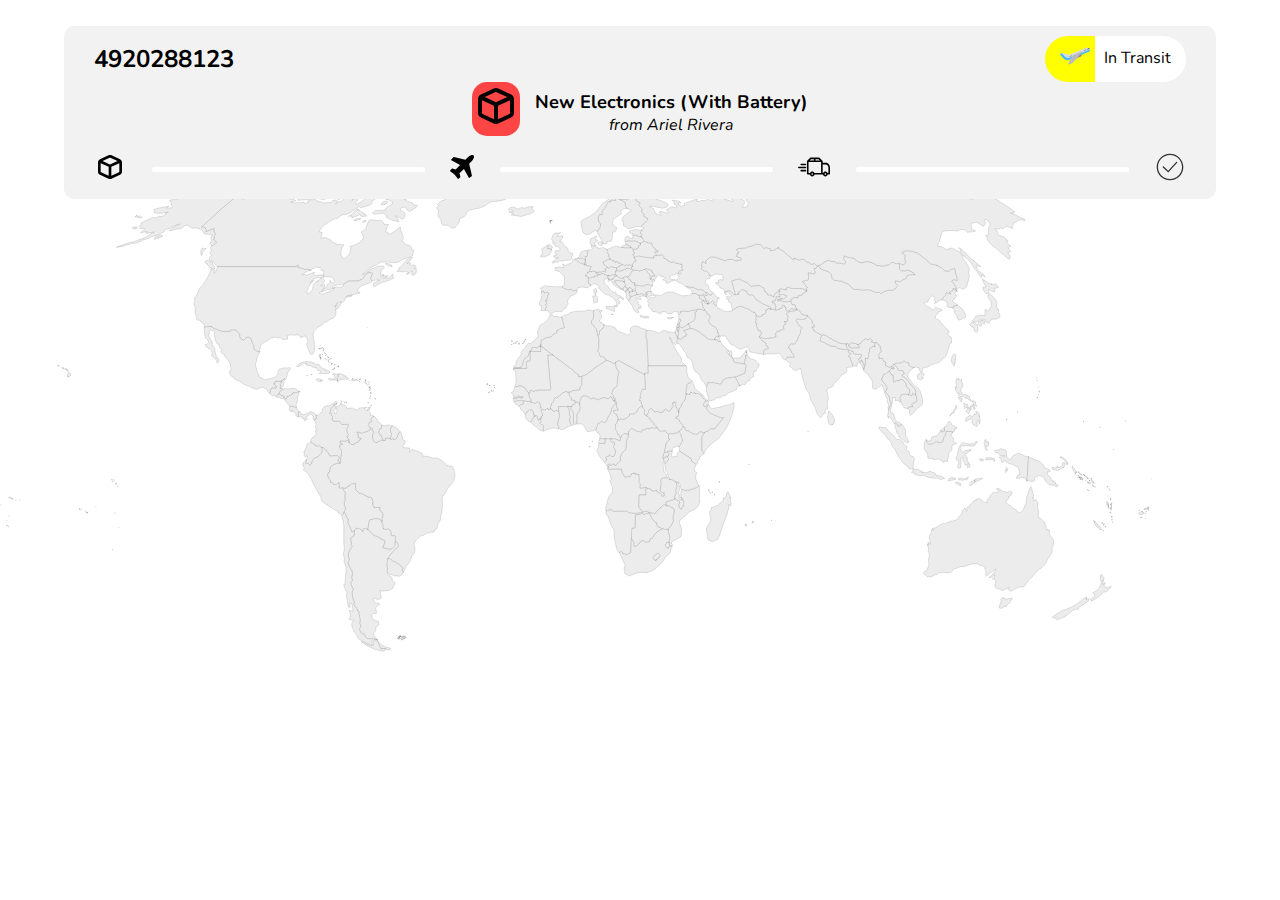
<file: result.html>
<!DOCTYPE html>
<html lang="en">

<head>
    <meta charset="UTF-8">
    <meta http-equiv="X-UA-Compatible" content="IE=edge">
    <meta name="viewport" content="width=device-width, initial-scale=1.0">
    <title>Document</title>
    <meta name="viewport" content="height=device-height, width=device-width, initial-scale=1.0" />
    <style id="" media="all">
        /* devanagari */
        @font-face {
            font-family: 'Poppins';
            font-style: normal;
            font-weight: 400;
            src: url(/fonts.gstatic.com/s/poppins/v15/pxiEyp8kv8JHgFVrJJbecmNE.woff2) format('woff2');
            unicode-range: U+0900-097F, U+1CD0-1CF6, U+1CF8-1CF9, U+200C-200D, U+20A8, U+20B9, U+25CC, U+A830-A839, U+A8E0-A8FB;
        }

        /* latin-ext */
        @font-face {
            font-family: 'Poppins';
            font-style: normal;
            font-weight: 400;
            src: url(/fonts.gstatic.com/s/poppins/v15/pxiEyp8kv8JHgFVrJJnecmNE.woff2) format('woff2');
            unicode-range: U+0100-024F, U+0259, U+1E00-1EFF, U+2020, U+20A0-20AB, U+20AD-20CF, U+2113, U+2C60-2C7F, U+A720-A7FF;
        }

        /* latin */
        @font-face {
            font-family: 'Poppins';
            font-style: normal;
            font-weight: 400;
            src: url(/fonts.gstatic.com/s/poppins/v15/pxiEyp8kv8JHgFVrJJfecg.woff2) format('woff2');
            unicode-range: U+0000-00FF, U+0131, U+0152-0153, U+02BB-02BC, U+02C6, U+02DA, U+02DC, U+2000-206F, U+2074, U+20AC, U+2122, U+2191, U+2193, U+2212, U+2215, U+FEFF, U+FFFD;
        }
    </style>
    <link rel="preconnect" href="https://fonts.googleapis.com">
    <link rel="preconnect" href="https://fonts.gstatic.com" crossorigin>
    <link
        href="https://fonts.googleapis.com/css2?family=Nunito:ital,wght@0,200;0,300;0,400;0,500;0,600;0,700;0,800;0,900;1,200;1,300;1,400;1,500;1,600;1,700;1,800;1,900&display=swap"
        rel="stylesheet">

    <link href="/results.css" rel="stylesheet" />
    <style type="">
    </style>
</head>

<body>
    <div class="container">
        <svg class="cancel" xmlns="http://www.w3.org/2000/svg" xmlns:xlink="http://www.w3.org/1999/xlink" version="1.1"
            id="Layer_1" x="0px" y="0px" viewBox="0 0 507.2 507.2"
            style="enable-background:new 0 0 507.2 507.2; width: 2rem; height: 2rem;" xml:space="preserve">
            <circle style="fill:#F15249;" cx="253.6" cy="253.6" r="253.6" />
            <path style="fill:#AD0E0E;"
                d="M147.2,368L284,504.8c115.2-13.6,206.4-104,220.8-219.2L367.2,148L147.2,368z" />
            <path style="fill:#FFFFFF;"
                d="M373.6,309.6c11.2,11.2,11.2,30.4,0,41.6l-22.4,22.4c-11.2,11.2-30.4,11.2-41.6,0l-176-176  c-11.2-11.2-11.2-30.4,0-41.6l23.2-23.2c11.2-11.2,30.4-11.2,41.6,0L373.6,309.6z" />
            <path style="fill:#D6D6D6;"
                d="M280.8,216L216,280.8l93.6,92.8c11.2,11.2,30.4,11.2,41.6,0l23.2-23.2c11.2-11.2,11.2-30.4,0-41.6  L280.8,216z" />
            <path style="fill:#FFFFFF;"
                d="M309.6,133.6c11.2-11.2,30.4-11.2,41.6,0l23.2,23.2c11.2,11.2,11.2,30.4,0,41.6L197.6,373.6  c-11.2,11.2-30.4,11.2-41.6,0l-22.4-22.4c-11.2-11.2-11.2-30.4,0-41.6L309.6,133.6z" />
            <g>
            </g>
            <g>
            </g>
            <g>
            </g>
            <g>
            </g>
            <g>
            </g>
            <g>
            </g>
            <g>
            </g>
            <g>
            </g>
            <g>
            </g>
            <g>
            </g>
            <g>
            </g>
            <g>
            </g>
            <g>
            </g>
            <g>
            </g>
            <g>
            </g>
        </svg>
        <div class="more_details_fixed">
            <div class="_1 flex_row">
                <div class="_1_item num">4920288123</div>
                <div class="_1_item">
                    <span>
                        <svg xmlns="http://www.w3.org/2000/svg" xmlns:xlink="http://www.w3.org/1999/xlink" version="1.1"
                            id="Capa_1" x="0px" y="0px" viewBox="0 0 511.947 511.947"
                            style=" width: 30px; height: 30px;" xml:space="preserve">
                            <g>
                                <g>
                                    <path style="fill:#D7DBE0;"
                                        d="M509.492,139.794c-4.906-11.844-14.133-21.07-25.977-25.977s-24.891-4.906-36.734,0    L153.179,235.661l-97.742-29.492c-7.203-2.18-14.977-1.734-21.883,1.234L4.843,219.747c-2.375,1.023-4.109,3.117-4.656,5.641    c-0.555,2.516,0.141,5.148,1.867,7.063l58.352,64.789c17.031,18.898,41.023,29.086,65.484,29.086    c11.305,0,22.719-2.18,33.578-6.68l332.711-138.039c7.898-3.273,14.047-9.422,17.313-17.32    C512.765,156.387,512.765,147.692,509.492,139.794z" />
                                </g>
                                <g>
                                    <path style="fill:#45BDF0;"
                                        d="M508.116,145.278L175.405,283.317c-10.859,4.5-22.273,6.68-33.578,6.68    c-24.461,0-48.453-10.188-65.484-29.086L29.66,209.077L4.843,219.747c-2.375,1.023-4.109,3.117-4.656,5.641    c-0.555,2.516,0.141,5.148,1.867,7.063l58.352,64.789c17.031,18.898,41.023,29.086,65.484,29.086    c11.305,0,22.719-2.18,33.578-6.68l332.711-138.039c7.898-3.273,14.047-9.422,17.313-17.32c2.721-6.564,3.046-13.656,1.244-20.406    C509.858,144.342,509.044,144.894,508.116,145.278z" />
                                </g>
                                <g>
                                    <path style="fill:#8A8895;"
                                        d="M358.056,262.949l-103.475,42.861l-16-39.017l103.39-42.826c8.197-3.395,17.591,0.527,20.94,8.743    l3.804,9.333C370.097,250.208,366.22,259.567,358.056,262.949z" />
                                </g>
                                <g>
                                    <g>
                                        <path style="fill:#5C546A;"
                                            d="M436.812,160.606c-2.078,0-4.156-0.875-5.594-2.398c-1.523-1.438-2.406-3.523-2.406-5.68     c0-2.078,0.883-4.164,2.406-5.602c2.875-2.961,8.32-2.961,11.273,0c1.523,1.438,2.32,3.523,2.32,5.602     c0,2.156-0.797,4.242-2.32,5.68C441.054,159.731,438.976,160.606,436.812,160.606z" />
                                    </g>
                                </g>
                                <g>
                                    <g>
                                        <path style="fill:#5C546A;"
                                            d="M192.976,261.567c-2.164,0-4.242-0.797-5.68-2.32c-1.523-1.438-2.32-3.516-2.32-5.68     c0-2.078,0.797-4.156,2.32-5.68c2.961-2.883,8.32-2.961,11.281,0.078c1.516,1.445,2.398,3.523,2.398,5.602     c0,2.164-0.883,4.164-2.398,5.68C197.132,260.77,195.054,261.567,192.976,261.567z" />
                                    </g>
                                </g>
                                <g>
                                    <g>
                                        <path style="fill:#5C546A;"
                                            d="M170.734,270.77c-2.078,0-4.156-0.883-5.602-2.32c-1.516-1.523-2.398-3.602-2.398-5.68     c0-2.086,0.883-4.164,2.398-5.68c2.883-2.961,8.32-2.961,11.281,0c1.523,1.516,2.32,3.594,2.32,5.68     c0,2.078-0.797,4.156-2.32,5.68C174.976,269.966,172.898,270.77,170.734,270.77z" />
                                    </g>
                                </g>
                                <g>
                                    <g>
                                        <path style="fill:#5C546A;"
                                            d="M414.656,169.731c-2.078,0-4.164-0.805-5.68-2.32c-1.438-1.445-2.32-3.523-2.32-5.68     c0-2.086,0.883-4.164,2.398-5.68c2.961-2.883,8.32-2.961,11.281,0c1.523,1.516,2.32,3.594,2.32,5.68     c0,2.078-0.797,4.156-2.32,5.68C418.812,168.927,416.812,169.731,414.656,169.731z" />
                                    </g>
                                </g>
                                <g>
                                    <path style="fill:#B8BAC0;"
                                        d="M379.921,182.88c-2.172-3.055-6.172-4.203-9.586-2.758l-147.82,61.227    c-1.695,0.703-3.102,1.969-3.977,3.586l-78.461,145.07c-1.609,2.977-1.172,6.648,1.102,9.164c1.547,1.719,3.719,2.641,5.938,2.641    c1.031,0,2.07-0.195,3.063-0.609l66.516-27.555c1.109-0.461,2.102-1.164,2.898-2.063l159.766-178.742    C381.851,190.059,382.086,185.927,379.921,182.88z" />
                                </g>
                                <g>
                                    <path style="fill:#5C546A;"
                                        d="M494.181,120.166l-25.229,10.448c-4.078,1.688-6.016,6.367-4.328,10.453    c1.273,3.078,4.258,4.938,7.391,4.938c1.023,0,2.063-0.195,3.063-0.609l30.634-12.687    C502.657,127.82,498.738,123.638,494.181,120.166z" />
                                </g>
                            </g>
                            <g>
                            </g>
                            <g>
                            </g>
                            <g>
                            </g>
                            <g>
                            </g>
                            <g>
                            </g>
                            <g>
                            </g>
                            <g>
                            </g>
                            <g>
                            </g>
                            <g>
                            </g>
                            <g>
                            </g>
                            <g>
                            </g>
                            <g>
                            </g>
                            <g>
                            </g>
                            <g>
                            </g>
                            <g>
                            </g>
                        </svg>
                    </span>
                    <span class="status">In Transit</span>
                </div>
            </div>
            <div class="_2">
                <div class="_2_icon" style="display: inline-block;">
                    <svg xmlns="http://www.w3.org/2000/svg" width="3rem" height="3rem" viewBox="0 0 24 24" fill="none">
                        <path
                            d="M12 20.998C11.6063 20.9987 11.2174 20.9123 10.861 20.745L4.461 17.773C4.02832 17.5766 3.66087 17.2604 3.402 16.8619C3.14313 16.4634 3.00365 15.9992 3 15.524V8.45704C3.00452 8.03364 3.12263 7.61921 3.342 7.25704C3.34266 7.25273 3.34266 7.24835 3.342 7.24404C3.34124 7.2394 3.34124 7.23467 3.342 7.23004C3.34432 7.22557 3.34736 7.22152 3.351 7.21804L3.359 7.20704C3.39744 7.14679 3.43917 7.0887 3.484 7.03304L3.508 7.00304C3.52 6.99004 3.531 6.97604 3.542 6.96304C3.56301 6.939 3.58647 6.91722 3.612 6.89804C3.84438 6.61182 4.13699 6.38033 4.469 6.22004L10.866 3.24704C11.221 3.083 11.6074 2.99805 11.9985 2.99805C12.3896 2.99805 12.776 3.083 13.131 3.24704L19.531 6.22204C19.8628 6.3822 20.1551 6.61372 20.387 6.90004C20.409 6.91977 20.4291 6.94153 20.447 6.96504L20.477 7.00004L20.515 7.05004C20.5572 7.10232 20.5963 7.15709 20.632 7.21404L20.639 7.22304C20.6429 7.22629 20.646 7.2304 20.648 7.23504C20.6489 7.24 20.6489 7.24508 20.648 7.25004C20.6477 7.25337 20.6477 7.25671 20.648 7.26004C20.87 7.6205 20.9915 8.03378 21 8.45704V15.54C20.9924 16.0141 20.8502 16.4762 20.5899 16.8724C20.3296 17.2687 19.962 17.5828 19.53 17.778L13.13 20.75C12.776 20.9143 12.3903 20.9989 12 20.998ZM5 9.10404V15.532C5.00241 15.6255 5.0321 15.7161 5.0854 15.7929C5.13871 15.8697 5.2133 15.9291 5.3 15.964L11 18.609V11.891L5 9.10404ZM19 9.10404L13 11.891V18.607L18.69 15.963C18.7769 15.9296 18.8524 15.8718 18.9074 15.7966C18.9623 15.7214 18.9945 15.632 19 15.539V9.10404ZM12 4.99804C11.8991 4.99761 11.7994 5.01947 11.708 5.06204L6.378 7.53804L12 10.149L17.621 7.53804L12.292 5.06404C12.2007 5.02096 12.101 4.99844 12 4.99804V4.99804Z"
                            fill="black" />
                    </svg>
                </div>
                <div class="_2_details" style="display: inline-block;">
                    <h3 class="item_name">New Electronics (With Battery)</h3>
                    <i>from <span class="item_from">Ariel Rivera</span></i>
                </div>
            </div>
            <div class="_3 flex_row">
                <div>
                    <svg xmlns="http://www.w3.org/2000/svg" width="2rem" height="2rem" viewBox="0 0 24 24" fill="none">
                        <path
                            d="M12 20.998C11.6063 20.9987 11.2174 20.9123 10.861 20.745L4.461 17.773C4.02832 17.5766 3.66087 17.2604 3.402 16.8619C3.14313 16.4634 3.00365 15.9992 3 15.524V8.45704C3.00452 8.03364 3.12263 7.61921 3.342 7.25704C3.34266 7.25273 3.34266 7.24835 3.342 7.24404C3.34124 7.2394 3.34124 7.23467 3.342 7.23004C3.34432 7.22557 3.34736 7.22152 3.351 7.21804L3.359 7.20704C3.39744 7.14679 3.43917 7.0887 3.484 7.03304L3.508 7.00304C3.52 6.99004 3.531 6.97604 3.542 6.96304C3.56301 6.939 3.58647 6.91722 3.612 6.89804C3.84438 6.61182 4.13699 6.38033 4.469 6.22004L10.866 3.24704C11.221 3.083 11.6074 2.99805 11.9985 2.99805C12.3896 2.99805 12.776 3.083 13.131 3.24704L19.531 6.22204C19.8628 6.3822 20.1551 6.61372 20.387 6.90004C20.409 6.91977 20.4291 6.94153 20.447 6.96504L20.477 7.00004L20.515 7.05004C20.5572 7.10232 20.5963 7.15709 20.632 7.21404L20.639 7.22304C20.6429 7.22629 20.646 7.2304 20.648 7.23504C20.6489 7.24 20.6489 7.24508 20.648 7.25004C20.6477 7.25337 20.6477 7.25671 20.648 7.26004C20.87 7.6205 20.9915 8.03378 21 8.45704V15.54C20.9924 16.0141 20.8502 16.4762 20.5899 16.8724C20.3296 17.2687 19.962 17.5828 19.53 17.778L13.13 20.75C12.776 20.9143 12.3903 20.9989 12 20.998ZM5 9.10404V15.532C5.00241 15.6255 5.0321 15.7161 5.0854 15.7929C5.13871 15.8697 5.2133 15.9291 5.3 15.964L11 18.609V11.891L5 9.10404ZM19 9.10404L13 11.891V18.607L18.69 15.963C18.7769 15.9296 18.8524 15.8718 18.9074 15.7966C18.9623 15.7214 18.9945 15.632 19 15.539V9.10404ZM12 4.99804C11.8991 4.99761 11.7994 5.01947 11.708 5.06204L6.378 7.53804L12 10.149L17.621 7.53804L12.292 5.06404C12.2007 5.02096 12.101 4.99844 12 4.99804V4.99804Z"
                            fill="black" />
                    </svg>
                </div>
                <div class="verti_line l1">
                </div>

                <div>
                    <svg xmlns="http://www.w3.org/2000/svg" xmlns:xlink="http://www.w3.org/1999/xlink" version="1.1"
                        id="Capa_1" x="0px" y="0px" width="1.5rem" height="1.5rem" viewBox="0 0 400.156 400.155"
                        style="enable-background:new 0 0 400.156 400.155;" xml:space="preserve">
                        <g>
                            <path
                                d="M396.31,49.545c6.088-18.271,4.949-32.354-3.432-42.255c-9.897-8.376-23.983-9.514-42.258-3.434   c-18.273,6.091-34.643,16.368-49.111,30.833l-45.679,45.683L65.973,34.978c-3.046-0.953-5.901-0.192-8.564,2.282L20.862,73.805   c-2.091,2.096-2.95,4.665-2.568,7.71c0.571,3.049,2.19,5.33,4.854,6.854l145.038,79.656l-73.948,73.948L38.85,226.845   c-0.38-0.192-1.139-0.288-2.282-0.288c-2.666,0-4.853,0.855-6.567,2.57L2.594,256.819c-1.903,2.279-2.758,4.66-2.568,7.132   c0.378,3.045,1.615,5.235,3.711,6.57l71.946,53.957l53.959,71.944c1.714,2.098,3.999,3.329,6.854,3.716h0.571   c2.666,0,4.853-0.855,6.567-2.566l27.406-27.404c2.474-2.669,3.236-5.619,2.286-8.854l-15.133-55.388l73.947-73.953L311.8,377.019   c1.14,2.475,3.138,3.997,5.995,4.569c0.568,0.191,1.235,0.284,1.999,0.284c2.279,0,4.09-0.572,5.421-1.712l36.552-27.407   c3.23-2.663,4.373-5.801,3.426-9.418l-45.68-198.711l45.967-45.965C379.942,84.188,390.219,67.816,396.31,49.545z" />
                        </g>
                        <g>
                        </g>
                        <g>
                        </g>
                        <g>
                        </g>
                        <g>
                        </g>
                        <g>
                        </g>
                        <g>
                        </g>
                        <g>
                        </g>
                        <g>
                        </g>
                        <g>
                        </g>
                        <g>
                        </g>
                        <g>
                        </g>
                        <g>
                        </g>
                        <g>
                        </g>
                        <g>
                        </g>
                        <g>
                        </g>
                    </svg>
                </div>
                <div class="verti_line l2">
                </div>

                <div>
                    <svg version="1.1" id="Capa_1" width='2rem' height='2rem' xmlns="http://www.w3.org/2000/svg" xmlns:xlink="http://www.w3.org/1999/xlink" x="0px" y="0px"
                        viewBox="0 0 485.501 485.501" style="enable-background:new 0 0 485.501 485.501;" xml:space="preserve">
                <g>
                    <g>
                        <path d="M466.1,199.901c-12.1-13-29.2-20.2-48.2-20.2h-43.7v-23l0,0c0-0.4,0-0.8-0.1-1.1c0-0.2-0.1-0.4-0.1-0.5
                            c0-0.2-0.1-0.4-0.1-0.6c0-0.2-0.1-0.4-0.1-0.6c0-0.2-0.1-0.4-0.1-0.5c-0.1-0.2-0.1-0.4-0.2-0.6c-0.1-0.2-0.1-0.4-0.2-0.5
                            c-0.1-0.2-0.2-0.3-0.2-0.5c-0.1-0.2-0.2-0.4-0.3-0.5c-0.1-0.2-0.2-0.3-0.3-0.5c-0.1-0.2-0.2-0.4-0.3-0.5c-0.1-0.2-0.2-0.3-0.4-0.5
                            c-0.1-0.1-0.2-0.3-0.3-0.4c-0.2-0.3-0.5-0.6-0.7-0.8c0,0,0,0-0.1-0.1l-45.2-45.6c-2.3-2.3-5.3-3.5-8.5-3.5l0,0H193.1
                            c-3.2,0-6.2,1.3-8.5,3.5l-45.2,45.2c0,0,0,0-0.1,0.1c-0.3,0.3-0.5,0.5-0.7,0.8c-0.1,0.1-0.2,0.3-0.3,0.4c-0.1,0.2-0.3,0.3-0.4,0.5
                            c-0.1,0.2-0.2,0.4-0.3,0.5c-0.1,0.2-0.2,0.3-0.3,0.5s-0.2,0.4-0.3,0.5c-0.1,0.2-0.2,0.3-0.2,0.5c-0.1,0.2-0.1,0.4-0.2,0.5
                            c-0.1,0.2-0.1,0.4-0.2,0.6c-0.1,0.2-0.1,0.4-0.1,0.5c-0.1,0.2-0.1,0.4-0.1,0.6c0,0.2-0.1,0.4-0.1,0.6c0,0.2-0.1,0.4-0.1,0.5
                            c0,0.4-0.1,0.8-0.1,1.1l0,0v189.7c0,6.6,5.4,12,12,12h31.6c4.1,16.1,18.8,28.1,36.1,28.1s32-12,36.1-28.1h110.4h16.2
                            c4.1,16.1,18.8,28.1,36.1,28.1c17.4,0,32-12,36.1-28.1h23c6.6,0,12-5.4,12-12v-89.2C485.6,233.501,478.9,213.701,466.1,199.901z
                                M333.3,144.701h-67.7v-21.2H312L333.3,144.701z M198.1,123.401h43.5v21.2h-64.7L198.1,123.401z M159.9,168.701h190.3v23v142.6
                            h-99.8c-0.2,0-0.3,0-0.5,0c-5.7-13.2-18.9-22.5-34.2-22.5c-15.4,0-28.6,9.3-34.3,22.6c-0.5-0.1-1-0.1-1.6-0.1h-19.9L159.9,168.701
                            L159.9,168.701z M215.7,362.401c-7.3,0-13.3-6-13.3-13.3s6-13.3,13.3-13.3s13.3,6,13.3,13.3S223,362.401,215.7,362.401z
                                M414.5,362.401c-7.3,0-13.3-6-13.3-13.3s6-13.3,13.3-13.3s13.3,6,13.3,13.3S421.9,362.401,414.5,362.401z M461.6,334.301h-12.8
                            c-5.7-13.2-18.9-22.5-34.2-22.5c-15.3,0-28.5,9.3-34.2,22.5h-6.1v-130.6H418c27.4,0,43.7,20,43.7,53.5v77.1H461.6z"/>
                        <path d="M114.2,192.801H48.5c-6.6,0-12,5.4-12,12s5.4,12,12,12h65.7c6.6,0,12-5.4,12-12S120.8,192.801,114.2,192.801z"/>
                        <path d="M114.2,239.501H12c-6.6,0-12,5.4-12,12s5.4,12,12,12h102.2c6.6,0,12-5.4,12-12S120.8,239.501,114.2,239.501z"/>
                        <path d="M114.2,286.201H48.5c-6.6,0-12,5.4-12,12s5.4,12,12,12h65.7c6.6,0,12-5.4,12-12S120.8,286.201,114.2,286.201z"/>
                    </g>
                </g>
                <g>
                </g>
                <g>
                </g>
                <g>
                </g>
                <g>
                </g>
                <g>
                </g>
                <g>
                </g>
                <g>
                </g>
                <g>
                </g>
                <g>
                </g>
                <g>
                </g>
                <g>
                </g>
                <g>
                </g>
                <g>
                </g>
                <g>
                </g>
                <g>
                </g>
                    </svg>
                </div>
                <div class="verti_line l3">
                </div>

                <div>
                    <svg xmlns="http://www.w3.org/2000/svg" width="2rem" height="2rem" viewBox="0 0 48 48" fill="none">
                        <path fill-rule="evenodd" clip-rule="evenodd" d="M24 42C33.9411 42 42 33.9411 42 24C42 14.0589 33.9411 6 24 6C14.0589 6 6 14.0589 6 24C6 33.9411 14.0589 42 24 42ZM24 44C35.0457 44 44 35.0457 44 24C44 12.9543 35.0457 4 24 4C12.9543 4 4 12.9543 4 24C4 35.0457 12.9543 44 24 44Z" fill="#333333"/>
                        <path fill-rule="evenodd" clip-rule="evenodd" d="M34.6709 16.2585C35.0805 16.629 35.1121 17.2614 34.7415 17.6709L21.3858 32.4325L13.3095 24.7234C12.91 24.342 12.8953 23.709 13.2766 23.3095C13.658 22.91 14.291 22.8953 14.6905 23.2767L21.2809 29.5675L33.2585 16.3291C33.629 15.9196 34.2614 15.8879 34.6709 16.2585Z" fill="#333333"/>
                    </svg>
                </div>

            </div>
        </div>

        <div class="modal full_details">
            <!--  -->
            <div class="">
                <div class="more_details">
                    <div class="_1 flex_row">
                        <div class="_1_item num">4920288123</div>
                        <div class="_1_item">
                            <span>
                                <svg xmlns="http://www.w3.org/2000/svg" xmlns:xlink="http://www.w3.org/1999/xlink"
                                    version="1.1" id="Capa_1" x="0px" y="0px" viewBox="0 0 511.947 511.947"
                                    style=" width: 30px; height: 30px;" xml:space="preserve">
                                    <g>
                                        <g>
                                            <path style="fill:#D7DBE0;"
                                                d="M509.492,139.794c-4.906-11.844-14.133-21.07-25.977-25.977s-24.891-4.906-36.734,0    L153.179,235.661l-97.742-29.492c-7.203-2.18-14.977-1.734-21.883,1.234L4.843,219.747c-2.375,1.023-4.109,3.117-4.656,5.641    c-0.555,2.516,0.141,5.148,1.867,7.063l58.352,64.789c17.031,18.898,41.023,29.086,65.484,29.086    c11.305,0,22.719-2.18,33.578-6.68l332.711-138.039c7.898-3.273,14.047-9.422,17.313-17.32    C512.765,156.387,512.765,147.692,509.492,139.794z" />
                                        </g>
                                        <g>
                                            <path style="fill:#45BDF0;"
                                                d="M508.116,145.278L175.405,283.317c-10.859,4.5-22.273,6.68-33.578,6.68    c-24.461,0-48.453-10.188-65.484-29.086L29.66,209.077L4.843,219.747c-2.375,1.023-4.109,3.117-4.656,5.641    c-0.555,2.516,0.141,5.148,1.867,7.063l58.352,64.789c17.031,18.898,41.023,29.086,65.484,29.086    c11.305,0,22.719-2.18,33.578-6.68l332.711-138.039c7.898-3.273,14.047-9.422,17.313-17.32c2.721-6.564,3.046-13.656,1.244-20.406    C509.858,144.342,509.044,144.894,508.116,145.278z" />
                                        </g>
                                        <g>
                                            <path style="fill:#8A8895;"
                                                d="M358.056,262.949l-103.475,42.861l-16-39.017l103.39-42.826c8.197-3.395,17.591,0.527,20.94,8.743    l3.804,9.333C370.097,250.208,366.22,259.567,358.056,262.949z" />
                                        </g>
                                        <g>
                                            <g>
                                                <path style="fill:#5C546A;"
                                                    d="M436.812,160.606c-2.078,0-4.156-0.875-5.594-2.398c-1.523-1.438-2.406-3.523-2.406-5.68     c0-2.078,0.883-4.164,2.406-5.602c2.875-2.961,8.32-2.961,11.273,0c1.523,1.438,2.32,3.523,2.32,5.602     c0,2.156-0.797,4.242-2.32,5.68C441.054,159.731,438.976,160.606,436.812,160.606z" />
                                            </g>
                                        </g>
                                        <g>
                                            <g>
                                                <path style="fill:#5C546A;"
                                                    d="M192.976,261.567c-2.164,0-4.242-0.797-5.68-2.32c-1.523-1.438-2.32-3.516-2.32-5.68     c0-2.078,0.797-4.156,2.32-5.68c2.961-2.883,8.32-2.961,11.281,0.078c1.516,1.445,2.398,3.523,2.398,5.602     c0,2.164-0.883,4.164-2.398,5.68C197.132,260.77,195.054,261.567,192.976,261.567z" />
                                            </g>
                                        </g>
                                        <g>
                                            <g>
                                                <path style="fill:#5C546A;"
                                                    d="M170.734,270.77c-2.078,0-4.156-0.883-5.602-2.32c-1.516-1.523-2.398-3.602-2.398-5.68     c0-2.086,0.883-4.164,2.398-5.68c2.883-2.961,8.32-2.961,11.281,0c1.523,1.516,2.32,3.594,2.32,5.68     c0,2.078-0.797,4.156-2.32,5.68C174.976,269.966,172.898,270.77,170.734,270.77z" />
                                            </g>
                                        </g>
                                        <g>
                                            <g>
                                                <path style="fill:#5C546A;"
                                                    d="M414.656,169.731c-2.078,0-4.164-0.805-5.68-2.32c-1.438-1.445-2.32-3.523-2.32-5.68     c0-2.086,0.883-4.164,2.398-5.68c2.961-2.883,8.32-2.961,11.281,0c1.523,1.516,2.32,3.594,2.32,5.68     c0,2.078-0.797,4.156-2.32,5.68C418.812,168.927,416.812,169.731,414.656,169.731z" />
                                            </g>
                                        </g>
                                        <g>
                                            <path style="fill:#B8BAC0;"
                                                d="M379.921,182.88c-2.172-3.055-6.172-4.203-9.586-2.758l-147.82,61.227    c-1.695,0.703-3.102,1.969-3.977,3.586l-78.461,145.07c-1.609,2.977-1.172,6.648,1.102,9.164c1.547,1.719,3.719,2.641,5.938,2.641    c1.031,0,2.07-0.195,3.063-0.609l66.516-27.555c1.109-0.461,2.102-1.164,2.898-2.063l159.766-178.742    C381.851,190.059,382.086,185.927,379.921,182.88z" />
                                        </g>
                                        <g>
                                            <path style="fill:#5C546A;"
                                                d="M494.181,120.166l-25.229,10.448c-4.078,1.688-6.016,6.367-4.328,10.453    c1.273,3.078,4.258,4.938,7.391,4.938c1.023,0,2.063-0.195,3.063-0.609l30.634-12.687    C502.657,127.82,498.738,123.638,494.181,120.166z" />
                                        </g>
                                    </g>
                                    <g>
                                    </g>
                                    <g>
                                    </g>
                                    <g>
                                    </g>
                                    <g>
                                    </g>
                                    <g>
                                    </g>
                                    <g>
                                    </g>
                                    <g>
                                    </g>
                                    <g>
                                    </g>
                                    <g>
                                    </g>
                                    <g>
                                    </g>
                                    <g>
                                    </g>
                                    <g>
                                    </g>
                                    <g>
                                    </g>
                                    <g>
                                    </g>
                                    <g>
                                    </g>
                                </svg>
                            </span>
                            <span class="status">In Transit</span>
                        </div>
                    </div>
                    <div class="_2">
                        <div class="_2_icon" style="display: inline-block;">
                            <svg xmlns="http://www.w3.org/2000/svg" width="3rem" height="3rem" viewBox="0 0 24 24"
                                fill="none">
                                <path
                                    d="M12 20.998C11.6063 20.9987 11.2174 20.9123 10.861 20.745L4.461 17.773C4.02832 17.5766 3.66087 17.2604 3.402 16.8619C3.14313 16.4634 3.00365 15.9992 3 15.524V8.45704C3.00452 8.03364 3.12263 7.61921 3.342 7.25704C3.34266 7.25273 3.34266 7.24835 3.342 7.24404C3.34124 7.2394 3.34124 7.23467 3.342 7.23004C3.34432 7.22557 3.34736 7.22152 3.351 7.21804L3.359 7.20704C3.39744 7.14679 3.43917 7.0887 3.484 7.03304L3.508 7.00304C3.52 6.99004 3.531 6.97604 3.542 6.96304C3.56301 6.939 3.58647 6.91722 3.612 6.89804C3.84438 6.61182 4.13699 6.38033 4.469 6.22004L10.866 3.24704C11.221 3.083 11.6074 2.99805 11.9985 2.99805C12.3896 2.99805 12.776 3.083 13.131 3.24704L19.531 6.22204C19.8628 6.3822 20.1551 6.61372 20.387 6.90004C20.409 6.91977 20.4291 6.94153 20.447 6.96504L20.477 7.00004L20.515 7.05004C20.5572 7.10232 20.5963 7.15709 20.632 7.21404L20.639 7.22304C20.6429 7.22629 20.646 7.2304 20.648 7.23504C20.6489 7.24 20.6489 7.24508 20.648 7.25004C20.6477 7.25337 20.6477 7.25671 20.648 7.26004C20.87 7.6205 20.9915 8.03378 21 8.45704V15.54C20.9924 16.0141 20.8502 16.4762 20.5899 16.8724C20.3296 17.2687 19.962 17.5828 19.53 17.778L13.13 20.75C12.776 20.9143 12.3903 20.9989 12 20.998ZM5 9.10404V15.532C5.00241 15.6255 5.0321 15.7161 5.0854 15.7929C5.13871 15.8697 5.2133 15.9291 5.3 15.964L11 18.609V11.891L5 9.10404ZM19 9.10404L13 11.891V18.607L18.69 15.963C18.7769 15.9296 18.8524 15.8718 18.9074 15.7966C18.9623 15.7214 18.9945 15.632 19 15.539V9.10404ZM12 4.99804C11.8991 4.99761 11.7994 5.01947 11.708 5.06204L6.378 7.53804L12 10.149L17.621 7.53804L12.292 5.06404C12.2007 5.02096 12.101 4.99844 12 4.99804V4.99804Z"
                                    fill="black" />
                            </svg>
                        </div>
                        <div class="_2_details" style="display: inline-block;">
                            <h3 class="item_name">New Electronics (With Battery)</h3>
                            <i>from <span class="item_from">Ariel Rivera</span> </i>
                        </div>
                    </div>
                    <div class="_3 flex_row">
                        <div>
                            <svg xmlns="http://www.w3.org/2000/svg" width="2rem" height="2rem" viewBox="0 0 24 24"
                                fill="none">
                                <path
                                    d="M12 20.998C11.6063 20.9987 11.2174 20.9123 10.861 20.745L4.461 17.773C4.02832 17.5766 3.66087 17.2604 3.402 16.8619C3.14313 16.4634 3.00365 15.9992 3 15.524V8.45704C3.00452 8.03364 3.12263 7.61921 3.342 7.25704C3.34266 7.25273 3.34266 7.24835 3.342 7.24404C3.34124 7.2394 3.34124 7.23467 3.342 7.23004C3.34432 7.22557 3.34736 7.22152 3.351 7.21804L3.359 7.20704C3.39744 7.14679 3.43917 7.0887 3.484 7.03304L3.508 7.00304C3.52 6.99004 3.531 6.97604 3.542 6.96304C3.56301 6.939 3.58647 6.91722 3.612 6.89804C3.84438 6.61182 4.13699 6.38033 4.469 6.22004L10.866 3.24704C11.221 3.083 11.6074 2.99805 11.9985 2.99805C12.3896 2.99805 12.776 3.083 13.131 3.24704L19.531 6.22204C19.8628 6.3822 20.1551 6.61372 20.387 6.90004C20.409 6.91977 20.4291 6.94153 20.447 6.96504L20.477 7.00004L20.515 7.05004C20.5572 7.10232 20.5963 7.15709 20.632 7.21404L20.639 7.22304C20.6429 7.22629 20.646 7.2304 20.648 7.23504C20.6489 7.24 20.6489 7.24508 20.648 7.25004C20.6477 7.25337 20.6477 7.25671 20.648 7.26004C20.87 7.6205 20.9915 8.03378 21 8.45704V15.54C20.9924 16.0141 20.8502 16.4762 20.5899 16.8724C20.3296 17.2687 19.962 17.5828 19.53 17.778L13.13 20.75C12.776 20.9143 12.3903 20.9989 12 20.998ZM5 9.10404V15.532C5.00241 15.6255 5.0321 15.7161 5.0854 15.7929C5.13871 15.8697 5.2133 15.9291 5.3 15.964L11 18.609V11.891L5 9.10404ZM19 9.10404L13 11.891V18.607L18.69 15.963C18.7769 15.9296 18.8524 15.8718 18.9074 15.7966C18.9623 15.7214 18.9945 15.632 19 15.539V9.10404ZM12 4.99804C11.8991 4.99761 11.7994 5.01947 11.708 5.06204L6.378 7.53804L12 10.149L17.621 7.53804L12.292 5.06404C12.2007 5.02096 12.101 4.99844 12 4.99804V4.99804Z"
                                    fill="black" />
                            </svg>
                        </div>
                        <div class="verti_line l1">
                        </div>

                        <div>
                            <svg xmlns="http://www.w3.org/2000/svg" xmlns:xlink="http://www.w3.org/1999/xlink"
                                version="1.1" id="Capa_1" x="0px" y="0px" width="1.5rem" height="1.5rem"
                                viewBox="0 0 400.156 400.155" style="enable-background:new 0 0 400.156 400.155;"
                                xml:space="preserve">
                                <g>
                                    <path
                                        d="M396.31,49.545c6.088-18.271,4.949-32.354-3.432-42.255c-9.897-8.376-23.983-9.514-42.258-3.434   c-18.273,6.091-34.643,16.368-49.111,30.833l-45.679,45.683L65.973,34.978c-3.046-0.953-5.901-0.192-8.564,2.282L20.862,73.805   c-2.091,2.096-2.95,4.665-2.568,7.71c0.571,3.049,2.19,5.33,4.854,6.854l145.038,79.656l-73.948,73.948L38.85,226.845   c-0.38-0.192-1.139-0.288-2.282-0.288c-2.666,0-4.853,0.855-6.567,2.57L2.594,256.819c-1.903,2.279-2.758,4.66-2.568,7.132   c0.378,3.045,1.615,5.235,3.711,6.57l71.946,53.957l53.959,71.944c1.714,2.098,3.999,3.329,6.854,3.716h0.571   c2.666,0,4.853-0.855,6.567-2.566l27.406-27.404c2.474-2.669,3.236-5.619,2.286-8.854l-15.133-55.388l73.947-73.953L311.8,377.019   c1.14,2.475,3.138,3.997,5.995,4.569c0.568,0.191,1.235,0.284,1.999,0.284c2.279,0,4.09-0.572,5.421-1.712l36.552-27.407   c3.23-2.663,4.373-5.801,3.426-9.418l-45.68-198.711l45.967-45.965C379.942,84.188,390.219,67.816,396.31,49.545z" />
                                </g>
                                <g>
                                </g>
                                <g>
                                </g>
                                <g>
                                </g>
                                <g>
                                </g>
                                <g>
                                </g>
                                <g>
                                </g>
                                <g>
                                </g>
                                <g>
                                </g>
                                <g>
                                </g>
                                <g>
                                </g>
                                <g>
                                </g>
                                <g>
                                </g>
                                <g>
                                </g>
                                <g>
                                </g>
                                <g>
                                </g>
                            </svg>
                        </div>
                        <div class="verti_line l2">
                        </div>

                        <div>
                            <svg version="1.1" id="Capa_1" width='2rem' height='2rem' xmlns="http://www.w3.org/2000/svg" xmlns:xlink="http://www.w3.org/1999/xlink" x="0px" y="0px"
                                viewBox="0 0 485.501 485.501" style="enable-background:new 0 0 485.501 485.501;" xml:space="preserve">
                        <g>
                            <g>
                                <path d="M466.1,199.901c-12.1-13-29.2-20.2-48.2-20.2h-43.7v-23l0,0c0-0.4,0-0.8-0.1-1.1c0-0.2-0.1-0.4-0.1-0.5
                                    c0-0.2-0.1-0.4-0.1-0.6c0-0.2-0.1-0.4-0.1-0.6c0-0.2-0.1-0.4-0.1-0.5c-0.1-0.2-0.1-0.4-0.2-0.6c-0.1-0.2-0.1-0.4-0.2-0.5
                                    c-0.1-0.2-0.2-0.3-0.2-0.5c-0.1-0.2-0.2-0.4-0.3-0.5c-0.1-0.2-0.2-0.3-0.3-0.5c-0.1-0.2-0.2-0.4-0.3-0.5c-0.1-0.2-0.2-0.3-0.4-0.5
                                    c-0.1-0.1-0.2-0.3-0.3-0.4c-0.2-0.3-0.5-0.6-0.7-0.8c0,0,0,0-0.1-0.1l-45.2-45.6c-2.3-2.3-5.3-3.5-8.5-3.5l0,0H193.1
                                    c-3.2,0-6.2,1.3-8.5,3.5l-45.2,45.2c0,0,0,0-0.1,0.1c-0.3,0.3-0.5,0.5-0.7,0.8c-0.1,0.1-0.2,0.3-0.3,0.4c-0.1,0.2-0.3,0.3-0.4,0.5
                                    c-0.1,0.2-0.2,0.4-0.3,0.5c-0.1,0.2-0.2,0.3-0.3,0.5s-0.2,0.4-0.3,0.5c-0.1,0.2-0.2,0.3-0.2,0.5c-0.1,0.2-0.1,0.4-0.2,0.5
                                    c-0.1,0.2-0.1,0.4-0.2,0.6c-0.1,0.2-0.1,0.4-0.1,0.5c-0.1,0.2-0.1,0.4-0.1,0.6c0,0.2-0.1,0.4-0.1,0.6c0,0.2-0.1,0.4-0.1,0.5
                                    c0,0.4-0.1,0.8-0.1,1.1l0,0v189.7c0,6.6,5.4,12,12,12h31.6c4.1,16.1,18.8,28.1,36.1,28.1s32-12,36.1-28.1h110.4h16.2
                                    c4.1,16.1,18.8,28.1,36.1,28.1c17.4,0,32-12,36.1-28.1h23c6.6,0,12-5.4,12-12v-89.2C485.6,233.501,478.9,213.701,466.1,199.901z
                                        M333.3,144.701h-67.7v-21.2H312L333.3,144.701z M198.1,123.401h43.5v21.2h-64.7L198.1,123.401z M159.9,168.701h190.3v23v142.6
                                    h-99.8c-0.2,0-0.3,0-0.5,0c-5.7-13.2-18.9-22.5-34.2-22.5c-15.4,0-28.6,9.3-34.3,22.6c-0.5-0.1-1-0.1-1.6-0.1h-19.9L159.9,168.701
                                    L159.9,168.701z M215.7,362.401c-7.3,0-13.3-6-13.3-13.3s6-13.3,13.3-13.3s13.3,6,13.3,13.3S223,362.401,215.7,362.401z
                                        M414.5,362.401c-7.3,0-13.3-6-13.3-13.3s6-13.3,13.3-13.3s13.3,6,13.3,13.3S421.9,362.401,414.5,362.401z M461.6,334.301h-12.8
                                    c-5.7-13.2-18.9-22.5-34.2-22.5c-15.3,0-28.5,9.3-34.2,22.5h-6.1v-130.6H418c27.4,0,43.7,20,43.7,53.5v77.1H461.6z"/>
                                <path d="M114.2,192.801H48.5c-6.6,0-12,5.4-12,12s5.4,12,12,12h65.7c6.6,0,12-5.4,12-12S120.8,192.801,114.2,192.801z"/>
                                <path d="M114.2,239.501H12c-6.6,0-12,5.4-12,12s5.4,12,12,12h102.2c6.6,0,12-5.4,12-12S120.8,239.501,114.2,239.501z"/>
                                <path d="M114.2,286.201H48.5c-6.6,0-12,5.4-12,12s5.4,12,12,12h65.7c6.6,0,12-5.4,12-12S120.8,286.201,114.2,286.201z"/>
                            </g>
                        </g>
                        <g>
                        </g>
                        <g>
                        </g>
                        <g>
                        </g>
                        <g>
                        </g>
                        <g>
                        </g>
                        <g>
                        </g>
                        <g>
                        </g>
                        <g>
                        </g>
                        <g>
                        </g>
                        <g>
                        </g>
                        <g>
                        </g>
                        <g>
                        </g>
                        <g>
                        </g>
                        <g>
                        </g>
                        <g>
                        </g>
                            </svg>
                        </div>
                        <div class="verti_line l3">
                        </div>

                        <div>
                            <svg xmlns="http://www.w3.org/2000/svg" width="2rem" height="2rem" viewBox="0 0 48 48" fill="none">
                                <path fill-rule="evenodd" clip-rule="evenodd" d="M24 42C33.9411 42 42 33.9411 42 24C42 14.0589 33.9411 6 24 6C14.0589 6 6 14.0589 6 24C6 33.9411 14.0589 42 24 42ZM24 44C35.0457 44 44 35.0457 44 24C44 12.9543 35.0457 4 24 4C12.9543 4 4 12.9543 4 24C4 35.0457 12.9543 44 24 44Z" fill="#333333"/>
                                <path fill-rule="evenodd" clip-rule="evenodd" d="M34.6709 16.2585C35.0805 16.629 35.1121 17.2614 34.7415 17.6709L21.3858 32.4325L13.3095 24.7234C12.91 24.342 12.8953 23.709 13.2766 23.3095C13.658 22.91 14.291 22.8953 14.6905 23.2767L21.2809 29.5675L33.2585 16.3291C33.629 15.9196 34.2614 15.8879 34.6709 16.2585Z" fill="#333333"/>
                            </svg>
                        </div>

                    </div>
                </div>
                <div class="more_details_2">
                    <div class="list from flex_column">
                        <i class="location">from</i>
                        <h3 class="description">Jamaica, United states</h3>
                        <i>
                            <span class="date">12/23/2021</span>
                            <span class="time">1:57:21 pm</span>
                        </i>
                    </div>
                    <div class="list to flex_column">
                        <!-- <i class="location">to</i>
                        <h3 class="description">Lagos, Nigeria</h3>
                        <i>
                            <span class="date">12/26/2021</span>
                            <span class="time">1:57:21 am</span>
                        </i> -->
                    </div>

                </div>
            </div>
        </div>

        <div class="map">
            <svg id="_map" xmlns="http://www.w3.org/2000/svg" baseprofile="tiny" fill="#ececec" height="90vh" stroke="black" stroke-linecap="round" stroke-linejoin="round" stroke-width=".2" version="1.2" viewbox="0 0 2000 857" width="90vw">
                <path d="M1383 261.6l1.5 1.8-2.9 0.8-2.4 1.1-5.9 0.8-5.3 1.3-2.4 2.8 1.9 2.7 1.4 3.2-2 2.7 0.8 2.5-0.9 2.3-5.2-0.2 3.1 4.2-3.1 1.7-1.4 3.8 1.1 3.9-1.8 1.8-2.1-0.6-4 0.9-0.2 1.7-4.1 0-2.3 3.7 0.8 5.4-6.6 2.7-3.9-0.6-0.9 1.4-3.4-0.8-5.3 1-9.6-3.3 3.9-5.8-1.1-4.1-4.3-1.1-1.2-4.1-2.7-5.1 1.6-3.5-2.5-1 0.5-4.7 0.6-8 5.9 2.5 3.9-0.9 0.4-2.9 4-0.9 2.6-2-0.2-5.1 4.2-1.3 0.3-2.2 2.9 1.7 1.6 0.2 3 0 4.3 1.4 1.8 0.7 3.4-2 2.1 1.2 0.9-2.9 3.2 0.1 0.6-0.9-0.2-2.6 1.7-2.2 3.3 1.4-0.1 2 1.7 0.3 0.9 5.4 2.7 2.1 1.5-1.4 2.2-0.6 2.5-2.9 3.8 0.5 5.4 0z" id="AF" name="Afghanistan">
                </path>
                <path class="Angola" d="M 1121.2 572 1121.8 574 1121.1 577.1 1122 580.1 1121.1 582.5 1121.5 584.7 1109.8 584.6 1109 605.1 1112.6 610.3 1116.2 614.3 1105.8 616.9 1092.3 616 1088.5 613 1065.8 613.2 1065 613.7 1061.7 610.8 1058.1 610.6 1054.7 611.7 1052 612.9 1051.5 608.9 1052.4 603.2 1054.4 597.3 1054.7 594.6 1056.6 588.8 1058 586.2 1061.3 582 1063.2 579.1 1063.8 574.4 1063.5 570.7 1061.9 568.4 1060.4 564.5 1059.1 560.7 1059.4 559.3 1061.1 556.8 1059.5 550.6 1058.3 546.3 1055.5 542.2 1056.1 541 1058.4 540.1 1060.1 540.2 1062.1 539.5 1078.8 539.6 1080.1 544.3 1081.7 548.2 1083 550.3 1085.1 553.6 1088.9 553.1 1090.7 552.2 1093.8 553.1 1094.7 551.5 1096.2 547.8 1099.7 547.5 1100 546.4 1102.9 546.4 1102.4 548.7 1109.2 548.6 1109.3 552.7 1110.4 555.1 1109.5 559 1109.9 563 1111.7 565.4 1111.3 573 1112.7 572.4 1115.1 572.6 1118.6 571.6 1121.2 572 Z">
                </path>
                <path class="Angola" d="M 1055.3 539 1053.8 534.2 1056.1 531.4 1057.8 530.3 1059.9 532.5 1057.9 533.9 1056.9 535.5 1056.7 538.3 1055.3 539 Z">
                </path>
                <path d="M1088 228l0.4 1.2 1.4-0.6 1.2 1.7 1.3 0.7 0.6 2.3-0.5 2.2 1 2.7 2.3 1.5 0.1 1.7-1.7 0.9-0.1 2.1-2.2 3.1-0.9-0.4-0.2-1.4-3.1-2.2-0.7-3 0.1-4.4 0.5-1.9-0.9-1-0.5-2.1 1.9-3.1z" id="AL" name="Albania">
                </path>
                <path d="M1296.2 336.7l1.3 5.1-2.8 0 0 4.2 1.1 0.9-2.4 1.3 0.2 2.6-1.3 2.6 0 2.6-1 1.4-16.9-3.2-2.7-6.6-0.3-1.4 0.9-0.4 0.4 1.8 4.2-1 4.6 0.2 3.4 0.2 3.3-4.4 3.7-4.1 3-4 1.3 2.2z" id="AE" name="United Arab Emirates">
                </path>
                <path class="Argentina" d="M 669.1 851.7 666.1 851.5 661.1 851.5 655.1 837.9 658.2 840.7 662.5 845.3 670.3 849 677.6 850.5 676.8 853.5 672.4 853.8 669.1 851.7 Z">
                </path>
                <path class="Argentina" d="M 638.6 644.7 649.9 655.1 654.5 656.1 661.8 660.9 667.7 663.4 668.8 666.2 664.6 676 670.4 677.7 676.7 678.7 680.9 677.7 685.2 672.7 685.5 667.1 688.1 665.8 691.3 669.6 691.7 674.7 687.5 678.2 684.2 680.8 678.9 687.1 672.9 695.8 672.4 701 672 707.6 673.2 714 672.3 715.4 672.7 719.5 673 722.9 680.8 728.4 681 732.8 684.9 735.6 685.2 738.7 681.9 746.9 674.9 750.4 664.7 751.7 658.7 751 660.8 754.9 660.9 759.6 662.7 762.8 660.2 765.1 655.1 766 649.5 763.6 648 765.3 650.5 771.6 654.5 773.5 656.8 771.5 659.3 774.8 655.1 776.8 652.2 780.8 653.4 787.1 653.3 790.5 648.5 790.5 645.5 793.7 645.6 798.5 652.1 803.1 657.3 804.3 657.5 810 652.9 813.5 652.3 820.8 648.8 823.2 647.9 826.1 652.1 832.6 656.7 836.1 654.6 835.8 649.7 834.8 637.6 834 634.1 830.4 632.2 825.8 629.1 826.2 626.5 823.9 623.4 817.4 626.1 814.6 626.2 810.7 624.4 807.5 625.1 802.1 624 793.8 622.2 790.1 624 788.9 622.6 786.5 619.8 785.3 620.6 782.6 617.5 780.2 613.8 772.9 615.5 771.6 612.2 763.8 611.4 757.3 611.2 751.6 613.7 749.3 610.4 743 608.8 737.2 611.8 733 610.4 727.6 612 721.4 610.6 715.5 609 714.3 604.1 703.2 606.2 696.6 604.5 690.4 605.4 684.5 608 678.5 611.3 674.5 609.3 672 610.1 669.9 608.5 659.2 614.1 656.1 615.3 649.4 614.4 647.8 618.4 642 625.9 643.6 629.6 648.2 631.2 643 637.6 643.3 638.6 644.7 Z">
                </path>
                <path d="M1230.8 253l-1.8 0.2-2.8-3.7-0.2-1-2.3 0-1.9-1.7-1 0.1-2.4-1.8-4.2-1.6-0.1-3.1-1.3-2.2 7-1 1.4 1.6 2.2 1.1-0.7 1.6 3.2 2.2-1.1 2.1 2.6 1.7 2.5 1 0.9 4.5z" id="AM" name="Armenia">
                </path>
                <path class="Australia" d="M 1743 763.6 1746.7 765.8 1750 764.9 1754.9 763.7 1757.7 764.1 1753.2 771.7 1749.9 773.8 1745.9 779 1745.3 777.2 1738.7 781.6 1737.9 781.3 1734.9 781.1 1735.4 775.7 1737.4 771.5 1738 765.9 1740 763 1743 763.6 Z">
                </path>
                <path class="Australia" d="M 1793.5 590.2 1794.7 595.2 1798.7 592.8 1800.1 595.5 1802.4 598 1801.3 600.9 1801.5 606.4 1801.7 609.6 1803 610.4 1803.4 615.9 1802.2 619.2 1803 623.5 1808.4 626.9 1811.6 629.9 1814.8 632.7 1813.7 634.3 1816 638.3 1816.5 645.3 1819.1 643.9 1820.6 646.6 1822.2 645.7 1821.5 652.5 1824.4 656.4 1826.3 658.8 1829.1 664 1829.1 669.2 1828.1 672.9 1826.3 676.8 1827 682.3 1824.5 688 1822.4 691 1818.6 696.7 1817.1 700.4 1814 705 1809 710.8 1803.5 714 1799.1 718.9 1795.8 722.1 1791.4 727.6 1787.7 730.8 1783.8 735.6 1780.7 740 1779.9 742.1 1775.6 744.3 1769.5 744.5 1763.2 747.2 1759.4 749.6 1754.6 752.4 1751.9 749.5 1749.3 748.4 1751.9 745.1 1748.4 746.3 1741.2 750.9 1737.6 749.2 1735.2 748.2 1732.4 747.7 1728.3 745.9 1727 741.9 1728.5 737.1 1728.9 733.8 1727.5 731.2 1722.8 730.5 1726 727.3 1726.9 722.6 1722.2 727 1716.9 728.2 1721.4 724.7 1723.9 721 1727.4 717.8 1729 713.1 1722.2 718.5 1717.9 720.7 1713.6 725.8 1710.6 723.2 1712.3 719.8 1710.9 715.1 1709.1 712.7 1710.7 711.2 1705.4 707.3 1701.6 707.2 1697.6 704 1687.7 704.6 1679.8 706.9 1672.9 709.1 1667.9 708.7 1660.9 712 1655.6 713.4 1653.3 716.8 1650.3 719.4 1645.6 719.6 1642 720.1 1637.8 719 1633.6 719.7 1629.8 720 1625.3 723.4 1623.8 723.1 1620.4 724.9 1617 726.9 1613.2 726.7 1609.7 726.7 1605.6 722.6 1603.2 721.4 1604.7 717.7 1607.6 716.8 1609.1 715.4 1609.7 713.1 1612 708.6 1612.7 704.8 1612 698.3 1612.2 694.6 1613.6 691 1612.7 686.8 1613 684.9 1611.3 682.3 1612 677.3 1610.1 672.2 1610 669.5 1611.8 672.3 1611.3 666.3 1613.6 668.2 1614.7 670.7 1615.3 667.4 1613.7 662.3 1613.6 660.3 1612.8 658.4 1614.1 654.7 1615.6 653.1 1616.9 649.9 1617 646.1 1620.1 641.5 1619.7 646.4 1622.8 642 1627.7 639.8 1630.9 637.1 1635.6 634.7 1638.2 634.2 1639.6 635 1644.4 632.6 1647.9 631.9 1649 630.5 1650.5 629.9 1653.6 630.1 1659.8 628.2 1663.3 625.3 1665.3 621.9 1669.2 618.7 1669.9 616.1 1670.6 612.6 1675.5 607.1 1676.9 612.7 1679.5 611.4 1678 608.4 1680.3 605.3 1682.5 606.7 1684 601.8 1687.5 598.6 1689.3 596.1 1692.2 595 1692.6 593.2 1694.9 593.9 1695.3 592.3 1697.9 591.4 1700.7 590.5 1704.4 593.5 1707 597.3 1710.5 597.3 1714 597.9 1713.3 594.4 1716.8 589.3 1719.5 587.6 1718.9 586 1721.8 582.3 1725.5 580 1728.2 580.8 1733.1 579.6 1733.4 576.3 1729.5 574.2 1732.6 573.3 1736.2 574.9 1738.9 577.5 1743.4 579.1 1745.1 578.5 1748.4 580.5 1751.9 578.6 1753.9 579.2 1755.4 577.9 1757.6 581.1 1755.6 584.6 1753.1 587.2 1751.2 587.4 1751.5 589.9 1749.3 593.1 1746.8 596.3 1747 598.1 1750.8 601.7 1754.8 603.7 1757.3 605.9 1760.6 609.7 1762.2 609.7 1764.8 611.4 1765.3 613.4 1770.2 615.5 1774.3 613.3 1776.1 609.9 1777.8 607 1779.1 603.5 1781.7 598.4 1781.5 595.3 1782.2 593.4 1782.1 589.8 1783.5 584.9 1784.8 583.6 1784.2 581.5 1786 578.1 1787.5 574.6 1787.9 572.7 1790.2 570.3 1791.5 573.5 1791.4 577.5 1792.7 578.3 1792.6 581 1794.2 584.2 1794.1 587.9 1793.5 590.2 Z">
                </path>
                <path d="M1070.6 190.8l-0.3 0.8 0.7 2.1-0.2 2.6-2.8 0 1.1 1.4-1.3 4-0.9 1.1-4.4 0.1-2.4 1.5-4.2-0.5-7.3-1.7-1.3-2.1-4.9 1.1-0.5 1.2-3.1-0.9-2.6-0.2-2.3-1.2 0.7-1.5-0.2-1.1 1.4-0.3 2.7 1.7 0.6-1.7 4.4 0.3 3.5-1.1 2.4 0.2 1.7 1.3 0.4-1.1-1-4.1 1.7-0.8 1.6-2.9 3.8 2.1 2.6-2.6 1.7-0.5 4 1.9 2.3-0.3 2.4 1.2z" id="AT" name="Austria">
                </path>
                <path class="Azerbaijan" d="M 1229 253.2 1225.2 252.3 1222 249.4 1220.8 246.9 1221.8 246.8 1223.7 248.5 1226 248.5 1226.2 249.5 1229 253.2 Z">
                </path>
                <path class="Azerbaijan" d="M 1235.3 236.2 1237.8 233.6 1241.3 236.9 1244.9 241.5 1247.4 241.8 1249.3 243.5 1245.1 244 1245.2 249 1244.8 251.2 1243.1 252.7 1243.9 255.8 1242.6 256.2 1238.7 252.8 1239.9 249.7 1238 247.8 1236.1 248.3 1230.8 253 1229.9 248.5 1227.4 247.5 1224.8 245.8 1225.9 243.7 1222.7 241.5 1223.4 239.9 1221.2 238.8 1219.8 237.2 1220.9 236.1 1225.1 238 1228 238.3 1228.6 237.6 1225.3 234.1 1226.5 233.3 1228 233.5 1232.3 237.3 1234.7 237.8 1235.3 236.2 Z">
                </path>
                <path d="M1154.9 530.4l-0.6 0.1 0-0.3-2-6.1-0.01-0.06-0.09-1.04-1.4-2.9 3.5 0.5 1.7-3.7 3.1 0.4 0.3 2.5 1.2 1.5 0 2.1-1.4 1.3-2.3 3.4-2 2.3z" id="BI" name="Burundi">
                </path>
                <path d="M1016.5 177.1l-0.4 4.2-1.3 0.2-0.4 3.5-4.4-2.9-2.5 0.5-3.5-2.9-2.4-2.5-2.2-0.1-0.8-2.2 3.9-1.2 3.6 0.5 4.5-1.3 3.1 2.7 2.8 1.5z" id="BE" name="Belgium">
                </path>
                <path d="M1006.7 427l-0.2 2.1 1.3 3.8-1.1 2.6 0.6 1.7-2.8 4-1.7 2-1.1 4 0.2 4.1-0.3 10.3-4.7 0.8-1.4-4.4 0.3-14.8-1.2-1.3-0.2-3.2-2-2.2-1.7-1.9 0.7-3.4 2-0.7 1.1-2.8 2.8-0.6 1.2-1.9 1.9-1.9 2 0 4.3 3.7z" id="BJ" name="Benin">
                </path>
                <path d="M988.5 406l-0.5 3.1 0.8 2.9 3.1 4.2 0.2 3.1 6.5 1.5-0.1 4.4-1.2 1.9-2.8 0.6-1.1 2.8-2 0.7-4.9-0.1-2.6-0.5-1.8 1-2.5-0.5-9.8 0.3-0.2 3.7 0.8 4.8-3.9-1.6-2.6 0.2-2 1.6-2.5-1.3-1-2.2-2.5-1.4-0.4-3.7 1.6-2.7-0.2-2.2 4.5-5.3 0.9-4.4 1.5-1.6 2.7 0.9 2.4-1.3 0.8-1.7 4.3-2.8 1.1-2 5.3-2.7 3.1-0.9 1.4 1.2 3.6 0z" id="BF" name="Burkina Faso">
                </path>
                <path d="M1500.6 360.3l0.6 4.6-2.1-1 1.1 5.2-2.1-3.3-0.8-3.3-1.5-3.1-2.8-3.7-5.2-0.3 0.9 2.7-1.2 3.5-2.6-1.3-0.6 1.2-1.7-0.7-2.2-0.6-1.6-5.3-2.6-4.8 0.3-3.9-3.7-1.7 0.9-2.3 3-2.4-4.6-3.4 1.2-4.4 4.9 2.8 2.7 0.3 1.2 4.5 5.4 0.9 5.1-0.1 3.4 1.1-1.6 5.4-2.4 0.4-1.2 3.6 3.6 3.4 0.3-4.2 1.5 0 4.4 10.2z" id="BD" name="Bangladesh">
                </path>
                <path d="M1132.6 221.6l-2.3 2.6-1.3 4.5 2.1 3.6-4.6-0.8-5 2 0.3 3.2-4.6 0.6-3.9-2.3-4 1.8-3.8-0.2-0.8-4.2-2.8-2.1 0.7-0.8-0.6-0.8 0.6-2 1.8-2-2.8-2.7-0.7-2.4 1.1-1.4 1.8 2.6 1.9-0.4 4 0.9 7.6 0.4 2.3-1.6 5.9-1.5 4 2.3 3.1 0.7z" id="BG" name="Bulgaria">
                </path>
                <path d="M1083 214.3l1.9-0.1-1.1 2.8 2.7 2.5-0.5 2.9-1.1 0.3-0.9 0.6-1.6 1.5-0.4 3.5-4.8-2.4-2.1-2.7-2.1-1.4-2.5-2.4-1.3-1.9-2.7-3 0.8-2.6 2 1.5 1-1.4 2.3-0.1 4.5 1.1 3.5-0.1 2.4 1.4z" id="BA" name="Bosnia and Herzegovina">
                </path>
                <path d="M1141.6 162.7l-3.9-0.2-0.8 0.6 1.5 2 2 4-4.1 0.3-1.3 1.4 0.3 3.1-2.1-0.6-4.3 0.3-1.5-1.5-1.7 1.1-1.9-0.9-3.9-0.1-5.7-1.5-4.9-0.5-3.8 0.2-2.4 1.6-2.3 0.3-0.5-2.8-1.9-2.8 2.8-1.3-0.4-2.4-1.7-2.3-0.6-2.7 4.7 0 4.8-2.3 0.5-3.4 3.6-2-1-2.7 2.7-1 4.6-2.3 5.3 1.5 0.9 1.5 2.4-0.7 4.8 1.4 1.1 2.9-0.7 1.6 3.8 4 2.1 1.1 0 1.1 3.4 1.1 1.7 1.6-1.6 1.3z" id="BY" name="Belarus">
                </path>
                <path d="M487.8 399.8l-1.7 0 1.3-7.2 0.7-5.1 0.1-1 0.7-0.3 0.9 0.8 2.5-3.9 1.1-0.1-0.1 1 1 0-0.3 1.8-1.3 2.7 0.4 1-0.9 2.3 0.3 0.6-1 3.3-1.3 1.7-1.1 0.2-1.3 2.2z" id="BZ" name="Belize">
                </path>
                <path d="M662.5 631.4l-0.3-2-5.4-3.3-5.2-0.1-9.6 1.9-2.1 5.6 0.2 3.5-1.5 7.7-1-1.4-6.4-0.3-1.6 5.2-3.7-4.6-7.5-1.6-4 5.8-3.9 0.9-3.1-8.9-3.7-7.2 1.1-6.2-3.2-2.7-1.2-4.6-3.2-4.4 2.9-6.9-2.9-5.4 1.1-2.2-1.2-2.4 1.9-3.2-0.3-5.4 0-4.6 1.1-2.1-5.5-10.4 4.2 0.6 2.9-0.2 1.1-1.9 4.8-2.6 2.9-2.4 7.3-1.1-0.4 4.8 0.9 2.5-0.3 4.3 6.5 5.7 6.4 1.1 2.3 2.4 3.9 1.3 2.5 1.8 3.5 0 3.4 1.9 0.5 3.7 1.2 1.9 0.3 2.7-1.7 0.1 2.8 7.5 10.7 0.3-0.5 3.7 0.8 2.5 3.2 1.8 1.7 4-0.6 5.1-1.3 2.8 0.8 3.6-1.6 1.4z" id="BO" name="Bolivia">
                </path>
                <path d="M665.8 489.6l3.1 0.6 0.6-1.4-1-1.2 0.6-1.9 2.3 0.6 2.7-0.7 3.2 1.4 2.5 1.3 1.7-1.7 1.3 0.2 0.8 1.8 2.7-0.4 2.2-2.5 1.8-4.7 3.4-5.9 2-0.3 1.3 3.6 3 11.2 3.1 1.1 0.1 4.4-4.3 5.3 1.7 1.9 10.1 1 0.2 6.5 4.3-4.2 7.1 2.3 9.5 3.9 2.8 3.7-0.9 3.6 6.6-2 11 3.4 8.5-0.2 8.4 5.3 7.4 7.2 4.4 1.8 4.8 0.3 2.1 2 2 8.2 1.1 3.9-2.1 10.6-2.7 4.2-7.7 8.9-3.4 7.3-4 5.5-1.4 0.2-1.3 4.7 0.9 12-1.1 9.9-0.3 4.2-1.6 2.6-0.5 8.6-5.2 8.3-0.5 6.7-4.3 2.7-1.1 3.9-6 0-8.5 2.4-3.7 2.9-6 1.9-6.1 5.1-4.1 6.4-0.3 4.8 1.3 3.5-0.3 6.5-0.8 3.1-3.4 3.6-4.5 11.3-4 5-3.2 3.1-1.5 6.1-2.9 3.6-2.1-3.6 1.8-3.1-3.8-4.3-4.8-3.6-6.3-4.1-1.9 0.2-6.3-5-3.4 0.7 6-8.7 5.3-6.3 3.3-2.6 4.2-3.5-0.4-5.1-3.2-3.8-2.6 1.3 0.7-3.7 0.3-3.8-0.3-3.6-2.1-1.1-2 1-2.1-0.3-0.8-2.4-1.1-5.9-1.2-1.9-3.9-1.8-2.2 1.3-5.9-1.3-0.4-8.7-2-3.5 1.6-1.4-0.8-3.6 1.3-2.8 0.6-5.1-1.7-4-3.2-1.8-0.8-2.5 0.5-3.7-10.7-0.3-2.8-7.5 1.7-0.1-0.3-2.7-1.2-1.9-0.5-3.7-3.4-1.9-3.5 0-2.5-1.8-3.9-1.3-2.3-2.4-6.4-1.1-6.5-5.7 0.3-4.3-0.9-2.5 0.4-4.8-7.3 1.1-2.9 2.4-4.8 2.6-1.1 1.9-2.9 0.2-4.2-0.6-3.2 1.1-2.6-0.7-0.1-9.7-4.4 3.7-5-0.1-2.3-3.5-3.8-0.3 1-2.8-3.3-3.9-2.6-5.8 1.5-1.1-0.2-2.8 3.4-1.8-0.7-3.5 1.4-2.2 0.3-3 6.3-4.4 4.6-1.2 0.8-1 5.1 0.3 2.2-17.6 0.1-2.8-0.9-3.6-2.6-2.4 0.1-4.7 3.2-1 1.1 0.7 0.2-2.5-3.3-0.7 0-4 11 0.2 1.9-2.3 1.6 2.1 1 3.8 1.1-0.8 3.1 3.4 4.4-0.4 1.1-2 4.2-1.5 2.4-1.1 0.7-2.7 4.1-1.8-0.3-1.4-4.8-0.5-0.7-4.1 0.3-4.3-2.5-1.6 1.1-0.6 4.1 0.8 4.5 1.6 1.7-1.5 4.1-1 6.4-2.4 2.1-2.5-0.7-1.8 3-0.2 1.2 1.4-0.8 2.9 2 0.9 1.2 3-1.6 2.3-1 5.4 1.4 3.3 0.3 3 3.5 3 2.8 0.3 0.6-1.3 1.8-0.3 2.6-1.1 1.8-1.7 3.2 0.6 1.3-0.3z" id="BR" name="Brazil">
                </path>
                <path d="M1633.1 472.8l2.2-2.4 4.6-3.6-0.1 3.2-0.1 4.1-2.7-0.2-1.1 2.2-2.8-3.3z" id="BN" name="Brunei Darussalam">
                </path>
                <path d="M1488.8 323.5l2.6 2.1 0.5 3.9-4.5 0.2-4.7-0.4-3.2 1-5.5-2.5-0.4-1.2 2.6-4.8 2.6-1.6 4.3 1.4 2.9 0.2 2.8 1.7z" id="BT" name="Bhutan">
                </path>
                <path d="M1127.6 615.7l1.9 5.1 1.1 1.2 1.6 3.7 6.1 7 2.3 0.7-0.1 2.3 1.5 4.1 4.3 1 3.4 2.9-8.1 4.7-5.2 4.8-2 4.3-1.8 2.4-3 0.5-1.2 3.1-0.6 2-3.6 1.4-4.5-0.3-2.5-1.8-2.3-0.7-2.8 1.4-1.5 3.1-2.7 1.9-2.8 2.9-4 0.7-1.1-2.3 0.6-3.9-3-6.1-1.4-1 0.6-18.7 5.5-0.2 0.8-22.9 4.2-0.2 8.7-2.3 2 2.7 3.7-2.5 1.7 0 3.2-1.5 1 0.5z" id="BW" name="Botswana">
                </path>
                <path d="M1121.3 446.5l3.9 2.5 3.1 2.6 0.1 2.1 3.9 3.3 2.4 2.8 1.4 3.8 4.3 2.6 0.9 2-1.8 0.7-3.7-0.1-4.2-0.7-2.1 0.5-0.9 1.6-1.8 0.2-2.2-1.4-6.3 3.2-2.6-0.6-0.8 0.5-1.6 3.9-4.3-1.3-4.1-0.6-3.6-2.4-4.7-2.2-3 2.1-2.2 3.2-0.5 4.5-3.6-0.3-3.9-1.1-3.3 3.4-3 6-0.6-1.9-0.3-2.9-2.6-2.1-2.1-3.3-0.5-2.3-2.7-3.4 0.5-1.9-0.6-2.7 0.4-5 1.4-1.1 2.8-6.5 4.6-0.5 1-1.7 1 0.2 1.4 1.4 7.1-2.4 2.4-2.5 2.9-2.3-0.6-2.2 1.6-0.6 5.5 0.4 5.2-3 4-7 2.8-2.6 3.6-1.1 0.7 2.7 3.3 4 0 2.7-0.8 2.6 0.4 2 1.9 1.9 0.5 0.3z" id="CF" name="Central African Republic">
                </path>
                <path class="Canada" d="M 665.9 203.6 669.3 204.5 674 204.3 670.7 206.9 668.7 207.3 663.2 204.6 662.6 202.5 665.1 200.6 665.9 203.6 Z">
                </path>
                <path class="Canada" d="M 680.3 187.6 677.9 187.7 672.1 185.8 668.6 182.8 670.5 182.3 676.4 183.9 680.6 186.5 680.3 187.6 Z">
                </path>
                <path class="Canada" d="M 372.4 191.3 369.3 192.2 363 189.4 363 187.2 360.1 185 360.4 183.2 356.1 182.1 356.7 178.7 358.2 177.3 362.3 178.6 364.7 179.6 368.8 180.2 369 182.4 369.4 185.3 372.6 187.9 372.4 191.3 Z">
                </path>
                <path class="Canada" d="M 711.5 177.8 706.5 183.2 710.4 181.1 713.3 182.5 710.9 184.6 714.7 186.3 717.5 184.8 721.8 186.7 719 191.3 722.8 190.2 722.5 193.5 723 197.4 719.4 203 717 203.2 714.1 202 716.6 196.9 715.4 196.1 708.1 201.5 705.1 201.3 709.5 198.3 705.1 196.8 699.6 197.2 690 197 689.8 195.2 693.6 192.9 691.9 191.3 697.3 187.5 705.5 177.6 709.7 174.1 714.7 172 716.8 172.2 715.3 173.9 711.5 177.8 Z">
                </path>
                <path class="Canada" d="M 351.5 156.4 353 157.2 358 156.7 350.8 163.6 351.1 168.6 349.2 168.6 348.5 165.8 349 162.9 348.2 161 349.5 158.3 351.5 156.4 Z">
                </path>
                <path class="Canada" d="M 634.9 108.9 631.3 111.9 629.6 111.4 629.5 109.7 629.9 109.3 632.7 107.6 634.4 107.7 634.9 108.9 Z">
                </path>
                <path class="Canada" d="M 625.2 105.7 618 108.9 615 108.7 615 107.2 620 104.5 626 104.6 625.2 105.7 Z">
                </path>
                <path class="Canada" d="M 622.1 88.9 621.2 91.4 623.9 90.5 625.4 92 628.9 94 632.7 95.7 631.3 98.4 634.8 98 636.7 99.9 631.7 101.7 625.8 100.3 625 97.7 618.7 100.8 610.5 103.7 611.2 100.4 604.9 100.9 610.6 98.1 614.2 93.6 619.3 88.5 622.1 88.9 Z">
                </path>
                <path class="Canada" d="M 667 80.6 662.1 80.9 662.8 78.2 666.6 75.1 670.9 74.4 673.2 75.9 671.7 78.2 670.8 79 667 80.6 Z">
                </path>
                <path class="Canada" d="M 592.5 69.9 588.4 71.8 584.2 70.2 580.3 70.7 576.9 68.3 581.9 66.6 586.8 64.3 589.8 65.8 591.4 66.8 591.8 67.8 592.5 69.9 Z">
                </path>
                <path class="Canada" d="M 645.5 212.5 643.3 208.9 646.2 200.4 644.6 198.6 640.9 199.6 639.8 198 634.3 202.7 631.1 207.6 628.3 210.5 625.8 211.5 624.1 211.8 623 213.3 613.7 213.3 605.9 213.4 603.2 214.5 596.4 218.9 596.4 218.8 595.5 218.4 593.5 219.3 591.6 220.6 589.8 219.5 585.1 220.3 581.2 221.2 579.3 222 577 224.1 578.8 224.8 580.5 224.4 580.8 224.4 580.5 226.3 575.7 227 572.9 227.8 571.2 228.8 568.6 228.2 567 228.5 564.1 230.3 559.5 232.3 556.8 231.9 558.8 229.7 562.5 226.2 566.6 224.1 567.7 222.3 568.6 219.3 572.4 215.8 573.3 211.8 574.4 215.7 578.2 216.6 580.6 214.5 579.2 209.7 578.3 207.7 574.3 206.5 570.5 205.8 566.6 205.8 563.2 205 562.8 203.6 561.4 204.5 560.2 204.3 562.1 202.2 560.3 201.4 562.2 199 561 197.2 562.7 195.4 557.5 194.5 557.4 190.9 556.6 190.1 553.3 189.9 549.2 188.7 547.7 189.5 545.9 191 542.6 192 539.5 194.5 534.1 192.8 529.7 193.6 525.8 191.7 521.2 190.7 517.9 190.3 516.9 189.3 517.8 185.9 516.1 185.9 514.8 188.3 504.6 188.3 487.6 188.3 470.8 188.3 455.9 188.3 441.1 188.3 426.4 188.3 411.3 188.3 406.5 188.3 391.8 188.3 377.7 188.3 377 188.3 371.6 182.2 370 179.5 363 176.9 364.3 171.4 367.9 167.7 363.8 165 366.9 160.1 364.8 155.7 367.3 152.5 372.4 149.6 375.6 145.8 371 142 372.4 135.1 373.5 130.9 371.9 128.2 371.1 125.8 371.7 122.7 365.2 124.6 357.6 127.9 357.3 124.1 356.8 121.5 354 119.9 349.8 119.7 385.4 87 410 66.6 416 67.9 419.3 70.5 423 71 429.3 68.8 436.3 67.1 441.6 67.7 450.5 65.4 458.7 64.1 458.9 66.3 463.4 65 467.3 62.5 469.4 63.1 470.8 67.9 480.3 64.2 476.4 68.3 482.4 67.4 485.6 65.9 490.2 66.2 494.1 68.4 501.6 70.4 506.3 71.3 510.7 71 513.6 73.8 505.1 76.5 511.5 77.6 523.4 77 527.8 76 529.2 79.3 536.3 76.6 534.2 74.2 538.7 72.4 543.9 72.1 547.8 71.6 549.9 72.9 551.4 75.8 556.4 75.4 561.7 77.9 568.9 77 574.9 77.1 577.3 73.7 581.8 72.8 586.7 74.6 582.4 79.8 588.6 75.4 591.8 75.6 598.2 70.1 596.6 66.8 593.7 64.6 599.2 58.7 607.4 54.9 611.9 55.8 613.9 58.1 614.3 64.1 608.5 66.7 615.2 67.8 610.8 73.3 619.7 69.1 621.9 72.6 617.6 76.6 618.9 80.3 626.2 76.4 632.7 71.6 637.4 65.7 642.9 66.1 648.3 66.9 651.9 69.6 650.2 72.3 645.1 75.2 646 78.1 643.6 80.8 632.7 84.7 626.2 85.6 623 83.9 619.7 86.7 612.3 91.4 609.3 93.9 601.6 97.7 595.1 98.1 590 100.5 587.1 104.3 581.4 105 572.7 109.7 563.3 116.2 558.3 120.8 553.4 127.7 559.4 128.7 557.9 134.2 557.1 138.8 564.4 137.6 571.4 140.2 574.7 142.5 576.4 145.3 581.3 147 584.9 149.5 592.5 149.9 597.3 150.5 593.7 155.7 592 161.8 592.1 168.7 596.5 174.6 601.2 172.6 606.8 166.2 609.1 156.6 607.4 153.4 616.4 150.5 623.9 146.3 628.7 142.1 630.4 138.1 630 133 626.8 128.5 635.7 122.3 636.7 117 640.6 108 644.4 106.6 651.1 108.2 655.3 108.8 659.8 107.2 662.9 109.2 666.5 112.6 666.7 114.8 674.4 115.3 671.8 120.2 669.5 127.6 673.3 128.6 674.9 132.1 683.1 128.8 690.6 122.2 694.8 119.5 695.9 124.8 698.5 132.3 700.5 139.5 697.1 143.3 701.9 146.7 704.8 150.1 711.7 151.7 714.1 153.6 714.1 158.8 717.5 159.6 718.6 161.9 716.6 168.8 712.3 171.1 708.1 173.3 699.3 175.5 691.4 180.5 682.8 181.6 672.7 180.2 665.4 180.2 660.1 180.6 654.4 185.1 647 187.9 636.9 196.1 629 201.9 633.7 200.9 644.6 192.6 656.9 187.4 664.5 186.8 667.8 189.9 661.7 194.1 661.1 200.8 661.2 205.6 666.8 208.7 675.4 207.8 682.6 200.7 681.6 205.3 684.1 207.6 676.7 211.7 664.3 215.5 658.5 218 651.3 222.6 647.6 222.1 649.1 216.8 659.5 211.5 651.4 211.7 645.5 212.5 Z">
                </path>
                <path class="Canada" d="M 539 48.7 534.3 51.1 544.8 49.6 547.4 52.2 554.7 49.5 556.5 51.2 554.3 56.3 558.6 54.2 561.4 48.9 565.7 48.1 568.7 48.9 570.9 51 568.2 56.1 565.8 59.8 570 62.4 575 65 572.4 67.3 565.3 67.8 566.1 69.8 562.9 71.8 556.2 71 550.5 69.5 545.4 69.8 535.9 71.7 524.6 72.5 516.7 73 517 70.4 512.9 69 508.6 69.6 508 65.3 511.3 64.7 518.6 63.8 524.1 64.1 530.3 63.1 523.8 61.9 514.7 62.3 509 62.2 509 60.3 520.7 58.1 514.4 58.2 509 56.8 516.8 52.9 522 50.8 536.2 47.7 539 48.7 Z">
                </path>
                <path class="Canada" d="M 578.5 47.2 571.5 50.6 569.2 47 571.3 46.2 576.8 46 578.5 47.2 Z">
                </path>
                <path class="Canada" d="M 687.1 48.8 686.4 50.2 682.3 50.1 678.2 50 673.3 50.7 672.4 50.3 670.3 47.6 672 45.8 674.2 45.4 682.6 46 687.1 48.8 Z">
                </path>
                <path class="Canada" d="M 647.3 48.5 647.6 51.7 654.8 47.6 666.5 45.5 668.8 50.8 665.6 54.2 674.6 52.7 679.9 50.6 686.7 53.2 690.4 55.7 689.3 58 697.5 56.8 699.4 60.2 707.8 62.3 710 64.4 710.9 69.5 701.8 72 709.5 75.6 715.4 76.8 718.7 81.8 725.2 82.2 721.9 86.1 711 92.6 707 90.2 703.2 84.8 697.3 85.5 695 88.8 697.7 92 702.2 94.6 703.2 96.1 703.1 101.8 699.5 105.9 694.8 104.3 686.2 99.8 689.8 104.7 692.6 108.2 692.3 110.2 681.4 107.9 673.8 104.5 670 101.8 672.4 100.1 667.6 97.2 662.9 94.5 662 96.1 648.9 97 646.5 95.1 651.9 90.9 660 90.8 669.3 90.1 669.1 88.1 672.2 85.3 681 79.9 681.4 77.4 680.9 75.6 676.2 72.9 669.1 71.1 672.6 69.7 670.6 66.3 667.2 66 665.3 64.2 662 65.8 654.1 66.5 640.1 65.3 632.7 63.7 626.8 62.9 624.9 61 631.2 58.6 625.5 58.6 628.8 53.3 635.9 48.7 641.9 46.6 653.1 45.2 647.3 48.5 Z">
                </path>
                <path class="Canada" d="M 596.9 45 600.5 46.1 608.1 45.4 607.6 46.9 601.5 49.4 605.3 51.6 600.1 56.3 591.7 58.3 588.3 57.9 587.4 55.9 581.5 51.9 583.2 50.2 590.6 50.8 589.7 47.5 596.9 45 Z">
                </path>
                <path class="Canada" d="M 619.5 50.5 611.7 54.4 607.3 54.2 609.1 49.6 611.7 47.1 615.9 44.9 621.1 43.5 629 43.7 635.2 44.9 625.1 49.5 619.5 50.5 Z">
                </path>
                <path class="Canada" d="M 503.7 57.7 490.2 60.3 490.8 58 484.8 55.2 489.2 53 496.7 49.2 504.3 45.8 504.7 42.7 518.7 41.9 522.9 43 532.4 43.3 534.3 44.7 535.9 46.9 529.4 48.2 515.5 51.8 506.3 55.5 503.7 57.7 Z">
                </path>
                <path class="Canada" d="M 628.9 39.3 624.8 41.2 619.6 40.8 616.4 39.5 620.9 37.3 627.8 35.9 629.2 37.7 628.9 39.3 Z">
                </path>
                <path class="Canada" d="M 620.1 30.6 620.3 32.9 617.5 35.4 611.7 39.2 604.8 39.7 601.6 38.9 605 36 598.4 36.3 602.7 32.5 606.5 32.7 614.2 31 619.1 31.3 620.1 30.6 Z">
                </path>
                <path class="Canada" d="M 580.7 33.2 580 34.9 584.4 34.1 588 34.3 585.7 36.8 580.6 39.1 566.7 39.9 554.4 42.1 548.4 42.2 549.9 40.6 560.6 38.3 542.7 38.9 538.5 38 550.2 33.2 555.6 31.8 563.9 33.5 566.8 36.4 572.9 36.8 573.6 32.1 579.4 30.3 582.5 30.8 580.7 33.2 Z">
                </path>
                <path class="Canada" d="M 636.4 28.8 638.7 30.4 646.1 30.4 647.5 32 644.7 33.8 647.8 34.9 649 36.1 653.9 36.3 659 36.7 666.1 35.7 674.2 35.2 680 35.6 682.3 37.5 681.3 39.5 677.7 40.9 671 42 666.7 41.3 654.9 42.1 646.9 42.2 641.3 41.6 632.7 40 634.3 37.2 636.4 34.8 635 32.6 628 32 625.4 30.5 629.2 28.5 636.4 28.8 Z">
                </path>
                <path class="Canada" d="M 560.7 26.2 554.9 29.9 549.6 31.6 545.8 31.8 535.9 33.9 528.8 34.7 525.2 33.6 536.9 29.9 549.1 26.8 554.6 26.9 560.7 26.2 Z">
                </path>
                <path class="Canada" d="M 641.9 26.8 640.1 26.9 633.5 26.6 634.2 25.3 641.4 25.4 643 26.2 641.9 26.8 Z">
                </path>
                <path class="Canada" d="M 583.1 25.9 574.3 27.3 571 25.8 576.1 24.3 582.1 23.8 586.2 24.5 583.1 25.9 Z">
                </path>
                <path class="Canada" d="M 590.9 21.7 585.2 22.6 579.2 22.6 580.2 21.9 585.9 20.6 587.6 20.8 590.9 21.7 Z">
                </path>
                <path class="Canada" d="M 637.7 24.2 631.1 25.2 629.5 24.1 630.1 22.4 632.3 20.5 636.7 20.7 638.4 21 640.7 22.6 637.7 24.2 Z">
                </path>
                <path class="Canada" d="M 623.9 23 622.8 24.9 617.5 24.4 613.5 22.9 605.7 22.7 611 21.4 608.2 20.3 610.4 18.5 616.5 19.1 624 20.8 623.9 23 Z">
                </path>
                <path class="Canada" d="M 678 16.9 680.7 18.4 674.2 19.7 663.6 23.2 656.8 23.5 650 22.9 648.4 21 650.5 19.4 654.8 18.2 648.2 18.2 646.2 16.7 646.6 14.8 651.5 12.9 655.6 11.6 659.6 11.3 659.3 10.3 667.6 10.1 669.2 12.3 673.9 13.2 678.7 14.1 678 16.9 Z">
                </path>
                <path class="Canada" d="M 757.2 2.9 765.9 3.2 772.6 3.7 777.8 4.7 776.7 5.7 766.9 7.4 757.9 8.2 753.9 9.1 761.4 9.1 750.9 11.6 744.1 12.8 734.8 16.3 726.7 17 723.6 18 712.3 18.4 716.7 19 713.4 19.8 714.1 22.1 709.1 23.7 702.2 25 698.7 26.8 692.1 28.3 691.6 29.4 698.1 29.2 697 30.4 684.3 33.3 675.8 31.9 664.1 32.7 659.1 32.1 652.3 31.8 654.4 29.5 662.4 28.4 664.4 25 667 24.7 674.5 26.7 672.8 23.7 667.9 22.8 672.9 21 680.5 19.9 683.3 18.3 680.3 16.6 681.4 14.4 690.8 14.5 693 15 700.3 13.4 693 12.9 680.4 13.2 676 11.8 675.2 10.1 672.7 8.9 673.8 7.6 679.8 6.8 684 6.7 691.4 6.1 698.2 4.6 702.1 4.8 704.5 5.9 709.5 3.9 714.7 3.3 721.2 2.9 731.6 2.7 732.9 3.1 743.2 2.5 750.2 2.7 757.2 2.9 Z">
                </path>
                <path d="M1034.4 197.5l0.2 1.1-0.7 1.5 2.3 1.2 2.6 0.2-0.3 2.5-2.1 1.1-3.8-0.8-1 2.5-2.4 0.2-0.9-1-2.7 2.2-2.5 0.3-2.2-1.4-1.8-2.7-2.4 1 0-2.9 3.6-3.5-0.2-1.6 2.3 0.6 1.3-1.1 4.2 0 1-1.3 5.5 1.9z" id="CH" name="Switzerland">
                </path>
                <path class="China" d="M 1602.2 381.9 1597.9 385 1593 383 1592 377.5 1594.2 374.6 1600 372.8 1603.3 372.9 1604.9 375.4 1602.9 378.2 1602.2 381.9 Z">
                </path>
                <path class="China" d="M 1625.6 185.5 1634.6 190 1640.6 195.8 1648.2 195.8 1650.8 193.4 1657.7 191.5 1659 197.2 1658.7 199.5 1661.5 206.3 1662.1 212.5 1655.2 211.4 1652.3 213.6 1657 219 1660.9 226.5 1658.4 226.6 1660.3 229.9 1654.8 226.1 1654.8 229.7 1648.4 232.4 1651.2 235.8 1646.6 235.5 1643 233.5 1641.9 238.1 1638 241.5 1635.9 245.6 1629.6 247.4 1627.2 250.4 1622.4 252.2 1623.7 249.2 1621.4 246.7 1623.4 242.4 1618.9 239.1 1615.5 241.3 1611.9 245.8 1610.6 249.9 1605.6 250.2 1604.3 253.2 1609.1 257.5 1613.9 258.6 1615.3 261.4 1620.4 263.3 1624.2 258.7 1630.1 261.2 1633.6 261.4 1635.9 264.7 1629.2 266.5 1628.2 270 1624.4 273.2 1623.5 277.7 1630.6 281.2 1635.2 287.5 1640.7 293.4 1646.2 298.3 1647.8 303.1 1645 304.9 1647.4 308.3 1651.3 310.3 1652.1 315.5 1652.2 320.6 1649.4 321.2 1647.3 328.1 1645 336.6 1641.6 344.2 1635.2 350.1 1628.6 355.6 1622.5 356.3 1619.6 359.1 1617.3 357.1 1614.8 360.2 1607.6 363.5 1601.8 364.4 1601.1 371.2 1598 371.6 1595.8 366.9 1596.7 364.5 1588.9 362.4 1586.5 363.5 1580.6 361.8 1577.5 359.2 1577.8 355.5 1572.5 354.3 1569.4 351.9 1565.3 355.3 1560 356.1 1555.6 356 1552.9 357.6 1550.2 358.5 1552.2 365.9 1549.2 365.7 1548.4 364.2 1547.9 361.5 1544.1 363.4 1541.5 362.2 1537 359.8 1537.8 354.5 1534.1 353.2 1531.7 347.3 1526.1 348.4 1525.4 340.8 1529.6 335.4 1528.7 330.1 1527.4 325.2 1524.7 323.7 1522 319.9 1518.9 320.4 1512.8 319.4 1514 316.7 1510.4 312.7 1507.2 315.4 1502.3 313.9 1496.9 317.9 1493 322.7 1488.8 323.5 1486 321.8 1483.1 321.6 1478.8 320.2 1476.2 321.8 1473.6 326.6 1472.1 321.5 1469 322.9 1462.5 322.2 1456 320.8 1451 317.9 1446.5 316.7 1444 313.6 1440.7 312.7 1434.3 308.5 1429.5 306.5 1427.6 308 1419 303.5 1412.8 299.5 1409.6 292.4 1413.7 293.3 1413.1 290 1410.1 286.7 1409.3 281.5 1401.6 273.9 1392.1 271.4 1389.2 266.4 1384.5 263.4 1383 261.6 1381.2 258 1380.7 255.5 1377 254 1375.5 254.7 1372.4 248.7 1373.5 247.3 1372.3 245.8 1376.4 242.8 1379.6 241.5 1385.4 242.4 1386 238.3 1392.4 237.6 1393.4 235 1400.3 231.6 1400.5 230.2 1398.8 226.5 1401.7 224.9 1392.9 213.9 1402 211.4 1404 210 1403 198.7 1413.8 200.8 1415.4 197.9 1412.9 191.7 1416.7 191.1 1418.6 186.9 1420.3 186.4 1423.6 190.8 1429.3 194.1 1437.5 196.4 1443.3 201.5 1444.7 208.8 1447.7 211.6 1454.2 212.7 1461.4 213.5 1469.4 217.5 1472.8 218.2 1477.8 224 1482.5 227.8 1488.1 227.6 1499.4 229.1 1505.8 228.2 1511.4 229.1 1520.8 233 1527 233 1530.3 234.9 1534.7 231.5 1541.9 229.3 1549.5 229.1 1554.4 226.9 1556.4 223.5 1558.8 221.3 1556.9 219.2 1554 216.8 1554.5 212.7 1557.7 213.3 1563.6 214.6 1566.8 211.2 1573.2 208.8 1574.5 204.6 1577 202.8 1583.8 202 1588.2 202.7 1587.4 200.5 1580.2 196.1 1575 194.1 1572.5 196.4 1567 195.4 1564.7 196.2 1561.9 193.7 1561.6 187.4 1561 182.7 1568.4 185.1 1572.8 181.2 1570.9 178.4 1570.7 171.9 1572 169.9 1569.5 166.5 1565.8 165.1 1567.5 162 1572.6 160.9 1578.8 160.7 1587.4 162.6 1593.4 164.8 1601.1 171 1604.9 173.7 1609.4 177.5 1615.6 183.5 1625.6 185.5 Z">
                </path>
                <path d="M955.9 435.2l2.5 1.4 1 2.2 2.5 1.3 2-1.6 2.6-0.2 3.9 1.6 1.5 9.2-2.4 5.3-1.5 7.3 2.4 5.5-0.2 2.6-2.6 0-3.9-1.2-3.7 0-6.7 1.2-3.9 1.8-5.6 2.4-1.1-0.2 0.4-5.3 0.6-0.8-0.2-2.5-2.4-2.7-1.8-0.4-1.6-1.8 1.2-2.9-0.5-3.1 0.2-1.8 0.9 0 0.4-2.8-0.4-1.3 0.5-0.9 2.1-0.7-1.4-5.2-1.3-2.6 0.5-2.2 1.1-0.5 0.8-0.6 1.5 1 4.4 0 1-1.8 1 0.1 1.6-0.7 0.9 2.7 1.3-0.8 2.4-1z" id="CI" name="Côte d'Ivoire">
                </path>
                <path d="M1072.8 454.2l-2.8 6.5-1.4 1.1-0.4 5 0.6 2.7-0.5 1.9 2.7 3.4 0.5 2.3 2.1 3.3 2.6 2.1 0.3 2.9 0.6 1.9-0.4 3.4-4.5-1.5-4.6-1.7-7.1-0.2-0.7-0.4-3.4 0.8-3.4-0.8-2.7 0.4-9.3-0.1 0.9-5.1-2.3-4.3-2.6-1-1.1-2.9-1.5-0.9 0.1-1.8 1.4-4.6 2.7-6.2 1.6 0 3.4-3.8 2.1-0.1 3.2 2.7 3.9-2.2 0.5-2.7 1.3-2.6 0.8-3.2 3-2.6 1.1-4.5 1.2-1.5 0.8-3.3 1.4-4.1 4.7-5 0.3-2.1 0.6-1.2-2.3-2.5 0.2-2.1 1.5-0.3 2.3 4.1 0.5 4.2-0.2 4.3 3.2 5.8-3.2 0-1.6 0.4-2.6-0.6-1.2 3 3.4 3.8 2.5 1.1 0.8 2.6 1.8 4.4-0.8 1.8z" id="CM" name="Cameroon">
                </path>
                <path d="M1141.3 468.2l3.5 5.3 2.6 0.8 1.5-1.1 2.6 0.4 3.1-1.3 1.4 2.7 5.1 4.3-0.3 7.5 2.3 0.9-1.9 2.2-2.1 1.8-2.2 3.3-1.2 3-0.3 5.1-1.3 2.5-0.1 4.8-1.6 1.8-0.2 3.8-0.8 0.5-0.6 3.6 1.4 2.9 0.1 1-1.2 10.3 1.5 3.6-1 2.7 1.8 4.6 3.4 3.5 0.7 3.5 1.6 1.7-0.3 1.1-0.9-0.3-7.7 1.1-1.5 0.8-1.7 4.1 1.2 2.8-1.1 7.6-0.9 6.4 1.5 1.2 3.9 2.5 1.6-1.2 0.2 6.9-4.3 0-2.2-3.5-2-2.8-4.3-0.9-1.2-3.3-3.5 2-4.4-0.9-1.9-2.9-3.5-0.6-2.7 0.1-0.3-2-1.9-0.1-2.6-0.4-3.5 1-2.4-0.2-1.4 0.6 0.4-7.6-1.8-2.4-0.4-4 0.9-3.9-1.1-2.4-0.1-4.1-6.8 0.1 0.5-2.3-2.9 0-0.3 1.1-3.5 0.3-1.5 3.7-0.9 1.6-3.1-0.9-1.8 0.9-3.8 0.5-2.1-3.3-1.3-2.1-1.6-3.9-1.3-4.7-16.7-0.1-2 0.7-1.7-0.1-2.3 0.9-0.8-2 1.4-0.7 0.2-2.8 1-1.6 2-1.4 1.5 0.7 2-2.5 3.1 0.1 0.3 1.8 2.1 1.1 3.4-4 3.3-3.1 1.4-2.1-0.1-5.3 2.5-6.2 2.6-3.3 3.7-3.1 0.7-2 0.1-2.4 0.9-2.2-0.3-3.7 0.7-5.7 1.1-4 1.7-3.4 0.3-3.9 0.5-4.5 2.2-3.2 3-2.1 4.7 2.2 3.6 2.4 4.1 0.6 4.3 1.3 1.6-3.9 0.8-0.5 2.6 0.6 6.3-3.2 2.2 1.4 1.8-0.2 0.9-1.6 2.1-0.5 4.2 0.7 3.7 0.1 1.8-0.7z" id="CD" name="Democratic Republic of the Congo">
                </path>
                <path d="M1090.9 479.3l-0.3 3.9-1.7 3.4-1.1 4-0.7 5.7 0.3 3.7-0.9 2.2-0.1 2.4-0.7 2-3.7 3.1-2.6 3.3-2.5 6.2 0.1 5.3-1.4 2.1-3.3 3.1-3.4 4-2.1-1.1-0.3-1.8-3.1-0.1-2 2.5-1.5-0.7-2.1-2.2-1.7 1.1-2.3 2.8-4.6-6.8 4.3-3.6-2.1-4.2 2-1.6 3.8-0.8 0.4-2.9 3.1 3.1 5 0.3 1.7-3 0.7-4.3-0.6-5-2.7-3.8 2.5-7.5-1.4-1.2-4.2 0.5-1.6-3.3 0.4-2.8 7.1 0.2 4.6 1.7 4.5 1.5 0.4-3.4 3-6 3.3-3.4 3.9 1.1 3.6 0.3z" id="CG" name="Republic of Congo">
                </path>
                <path d="M584.4 426.2l-3.7 1.1-1.6 3.2-2.3 1.8-1.8 2.4-0.9 4.6-1.8 3.8 2.9 0.4 0.6 2.9 1.2 1.5 0.3 2.5-0.7 2.4 0.1 1.4 1.4 0.5 1.2 2.2 7.3-0.6 3.3 0.8 3.8 5.6 2.3-0.7 4.1 0.3 3.2-0.7 2 1.1-1.2 3.4-1.3 2.2-0.6 4.6 1.1 4.3 1.5 1.9 0.2 1.4-2.9 3.2 2 1.4 1.5 2.3 1.6 6.4-1.1 0.8-1-3.8-1.6-2.1-1.9 2.3-11-0.2 0 4 3.3 0.7-0.2 2.5-1.1-0.7-3.2 1-0.1 4.7 2.6 2.4 0.9 3.6-0.1 2.8-2.2 17.6-2.9-3.4-1.7-0.1 3.5-6.6-4.4-3-3.4 0.6-2.1-1.1-3.1 1.7-4.2-0.9-3.5-6.7-2.6-1.6-1.8-3.1-3.8-3-1.5 0.6-2.4-1.5-2.8-2.1-1.6 1-4.8-0.9-1.4-2.8-1.1 0.1-5.6-3.6-0.7-2 2.1-0.5-0.2-3.2 1.4-2.4 2.8-0.4 2.5-4 2.2-3.4-2-1.5 1.2-3.7-1.1-5.9 1.3-1.7-0.7-5.4-2.2-3.5 0.9-3.1 1.8 0.5 1.1-1.9-1.1-3.8 0.7-0.9 2.9 0.2 4.5-4.5 2.4-0.7 0.1-2.1 1.4-5.5 3.4-2.9 3.5-0.2 0.6-1.3 4.4 0.5 4.6-3.2 2.3-1.4 2.9-3.1 2 0.4 1.3 1.7-1.2 2.1z" id="CO" name="Colombia">
                </path>
                <path d="M514.6 431.6l1.2 3.5 2 2.6 2.5 2.7-2.2 0.6-0.1 2.6 1.1 0.9-0.9 0.8 0.2 1.1-0.6 1.3-0.3 1.3-3-1.4-1.1-1.4 0.7-1.1-0.1-1.4-1.5-1.5-2.2-1.3-1.8-0.8-0.3-1.9-1.4-1.1 0.2 1.8-1.2 1.6-1.2-1.8-1.7-0.7-0.7-1.2 0.1-2 0.9-2-1.5-0.9 1.4-1.3 0.9-0.8 3.6 1.7 1.3-0.8 1.8 0.5 0.8 1.3 1.7 0.5 1.4-1.4z" id="CR" name="Costa Rica">
                </path>
                <path d="M544.8 355.7l1.9 2.3 5.2-0.7 1.8 1.5 4.2 4 3.2 2.9 1.8-0.1 3.2 1.3-0.6 1.8 4 0.3 3.9 2.6-0.8 1.5-3.8 0.8-3.8 0.3-3.7-0.5-8.1 0.6 4.2-3.5-2.1-1.7-3.6-0.4-1.7-1.9-0.8-3.6-3.2 0.2-5-1.7-1.5-1.4-7.1-1-1.8-1.2 2.3-1.6-5.4-0.3-4.4 3.3-2.3 0.1-1 1.6-2.8 0.7-2.3-0.7 3.2-1.9 1.5-2.4 2.7-1.4 3-1.2 4.3-0.6 1.4-0.8 4.7 0.5 4.4 0.1 4.9 2.2z" id="CU" name="Cuba">
                </path>
                <path d="M1059.7 175.2l2.5 2 3.7 0.5-0.2 1.7 2.8 1.3 0.6-1.6 3.4 0.7 0.7 2 3.7 0.3 2.6 3.1-1.5 0-0.7 1.1-1.1 0.3-0.2 1.4-0.9 0.3-0.1 0.6-1.6 0.6-2.2-0.1-0.6 1.4-2.4-1.2-2.3 0.3-4-1.9-1.7 0.5-2.6 2.6-3.8-2.1-3-2.6-2.6-1.5-0.7-2.7-1-1.8 3.4-1.3 1.7-1.6 3.5-1.2 1.1-1.2 1.3 0.7 2.2-0.6z" id="CZ" name="Czech Republic">
                </path>
                <path d="M1053.9 158.9l1.4 3.1-1.2 1.7 1.9 2.1 1.5 3.3-0.2 2.2 2.4 3.9-2.2 0.6-1.3-0.7-1.1 1.2-3.5 1.2-1.7 1.6-3.4 1.3 1 1.8 0.7 2.7 2.6 1.5 3 2.6-1.6 2.9-1.7 0.8 1 4.1-0.4 1.1-1.7-1.3-2.4-0.2-3.5 1.1-4.4-0.3-0.6 1.7-2.7-1.7-1.4 0.3-5.5-1.9-1 1.3-4.2 0 0.4-4.5 2.4-4.2-7.2-1.2-2.4-1.6 0.2-2.7-1-1.4 0.4-4.2-1.1-6.5 2.9 0 1.2-2.3 0.9-5.6-0.9-2.1 0.8-1.3 4-0.3 1 1.3 3.1-3-1.3-2.3-0.4-3.4 3.7 0.8 2.9-0.9 0.3 2.3 4.9 1.4 0.1 2.2 4.7-1.2 2.6-1.6 5.6 2.4 2.4 1.9z" id="DE" name="Germany">
                </path>
                <path d="M1229.5 428.2l-1.9 3.5-1.3-1.2-1.3 0.5-3.2-0.1-0.2-2-0.5-1.8 1.8-3 1.9-2.8 2.4 0.6 1.7-1.6 1.4 2-0.1 2.6-3.1 1.6 2.4 1.7z" id="DJ" name="Djibouti">
                </path>
                <path class="Denmark" d="M 1046.1 147.7 1043.7 152.6 1038.5 149.1 1037.6 146.6 1044.4 144.6 1046.1 147.7 Z">
                </path>
                <path class="Denmark" d="M 1033.3 151.5 1030.4 152.4 1026.7 151.6 1024.6 148.2 1024.2 142.1 1024.8 140.4 1026.1 138.6 1030.1 138.3 1031.7 136.6 1035.3 134.9 1035.3 138 1034.1 140 1034.8 141.6 1037.4 142.5 1036.4 144.8 1035 144.2 1031.9 148.5 1033.3 151.5 Z">
                </path>
                <path d="M585.7 386l0.3-1.8-1.3-1.9 1.5-1.1 0.7-2.5-0.1-3.4 0.8-1.1 4.3 0 3.2 1.6 1.5-0.1 0.7 2.3 3.1-0.2-0.4 1.9 2.5 0.3 2.5 2.3-2.3 2.6-2.6-1.4-2.6 0.3-1.8-0.3-1.1 1.2-2.2 0.4-0.7-1.6-1.9 0.9-2.7 4.4-1.3-1-0.1-1.8z" id="DO" name="Dominican Republic">
                </path>
                <path d="M1031 264.6l-1 3.3 1 6.1-1.1 5.3-3.2 3.6 0.6 4.8 4.5 3.9 0.1 1.5 3.4 2.6 2.6 11.5 1.9 5.7 0.4 3-0.8 5.2 0.4 3-0.6 3.5 0.6 4-2.2 2.7 3.4 4.7 0.2 2.7 2.1 3.6 2.5-1.2 4.5 3 2.5 4-18.8 12.3-16 12.6-7.8 2.8-6.2 0.7-0.1-4.1-2.6-1.1-3.5-1.8-1.3-3-18.7-14-18.6-14-20.5-15.6 0.1-1.2 0.1-0.4 0.1-7.6 8.9-4.8 5.4-1 4.5-1.7 2.1-3.2 6.4-2.5 0.3-4.8 3.1-0.6 2.5-2.3 7.1-1.1 1-2.5-1.4-1.4-1.9-6.8-0.3-3.9-1.9-4.1 5.1-3.5 5.8-1.1 3.3-2.6 5.1-2 9-1.1 8.8-0.5 2.7 0.9 4.9-2.5 5.7-0.1 2.2 1.5 3.6-0.4z" id="DZ" name="Algeria">
                </path>
                <path d="M559 502.8l0.8 4.9-1.7 4.1-6.1 6.8-6.7 2.5-3.4 5.6-0.9 4.3-3.1 2.7-2.5-3.3-2.3-0.7-2.3 0.5-0.3-2.3 1.6-1.5-0.7-2.7 2.9-4.8-1.3-2.8-2.1 3-3.5-2.9 1.1-1.8-1-5.8 2-1 1-4 2.1-4.1-0.3-2.6 3.1-1.4 3.9-2.5 5.6 3.6 1.1-0.1 1.4 2.8 4.8 0.9 1.6-1 2.8 2.1 2.4 1.5z" id="EC" name="Ecuador">
                </path>
                <path d="M1172.1 301.4l3.9 9.4 0.7 1.6-1.3 2.6-0.7 4.8-1.2 3.4-1.2 1.1-2-2.1-2.7-2.8-4.7-9.2-0.5 0.6 2.8 6.7 3.9 6.5 4.9 10 2.3 3.5 2 3.6 5.4 7.1-1 1.1 0.4 4.2 6.8 5.8 1.1 1.3-22.1 0-21.5 0-22.3 0-1-23.7-1.3-22.8-2-5.2 1.1-3.9-1-2.8 1.7-3.1 7.2-0.1 5.4 1.7 5.5 1.9 2.6 1 4-2 2.1-1.8 4.7-0.6 3.9 0.8 1.8 3.2 1.1-2.1 4.4 1.5 4.3 0.4 2.5-1.6z" id="EG" name="Egypt">
                </path>
                <path d="M1228.9 420.3l-1.7 1.6-2.4-0.6-2-2.1-2.5-3.7-2.6-2.1-1.5-2.2-5-2.6-3.9-0.1-1.4-1.3-3.2 1.5-3.6-2.9-1.5 4.8-6.6-1.4-0.7-2.5 2-9.5 0.3-4.2 1.7-2 4-1.1 2.7-3.6 3.6 7.4 1.9 5.9 3.2 3.1 8 6.1 3.3 3.6 3.2 3.8 1.8 2.2 2.9 1.9z" id="ER" name="Eritrea">
                </path>
                <path d="M1113.7 124.6l0.9 1-2.6 3.4 2.4 5.6-1.6 1.9-3.8-0.1-4.4-2.2-2.1-0.7-3.8 1-0.1-3.5-1.5 0.8-3.3-2.1-1-3.4 5.5-1.7 5.6-0.8 5.1 0.9 4.7-0.1z" id="EE" name="Estonia">
                </path>
                <path d="M1207.3 408.5l3.9 0.1 5 2.6 1.5 2.2 2.6 2.1 2.5 3.7 2 2.1-1.9 2.8-1.8 3 0.5 1.8 0.2 2 3.2 0.1 1.3-0.5 1.3 1.2-1.2 2.2 2.2 3.6 2.2 3.1 2.2 2.3 18.7 7.6 4.8-0.1-15.6 19.3-7.3 0.3-5 4.5-3.6 0.1-1.5 2.1-3.9 0-2.3-2.2-5.2 2.7-1.6 2.7-3.8-0.6-1.3-0.7-1.3 0.2-1.8-0.1-7.2-5.4-4 0-1.9-2.1-0.1-3.6-2.9-1.1-3.5-7-2.6-1.5-1-2.6-3-3.1-3.5-0.5 1.9-3.6 3-0.2 0.8-1.9-0.2-5 0-0.8 1.5-6.7 2.6-1.8 0.5-2.6 2.3-5 3.3-3.1 2-6.4 0.7-5.5 6.6 1.4 1.5-4.8 3.6 2.9 3.2-1.5 1.4 1.3z" id="ET" name="Ethiopia">
                </path>
                <path d="M1104.1 70.1l0.4 3.8 7.3 3.7-2.9 4.2 6.5 6.3-1.7 4.8 4.9 4.2-0.9 3.8 7.4 3.9-0.9 2.9-3.4 3.4-8 7.4-8 0.5-7.6 2.1-7.1 1.3-3.2-3.2-4.7-1.9 0.1-5.8-3-5.2 1.6-3.4 3.3-3.5 8.8-6.2 2.6-1.2-0.9-2.4-6.5-2.6-1.8-2.2-1.8-8.5-7.2-3.7-6-2.7 2.2-1.4 5.1 2.8 5.3-0.2 4.7 1.3 3.4-2.4 1.1-4 5.9-1.8 5.8 2.1-0.8 3.8z" id="FI" name="Finland">
                </path>
                <path d="M1060.5 487.3l-0.4 2.8 1.6 3.3 4.2-0.5 1.4 1.2-2.5 7.5 2.7 3.8 0.6 5-0.7 4.3-1.7 3-5-0.3-3.1-3.1-0.4 2.9-3.8 0.8-2 1.6 2.1 4.2-4.3 3.6-5.8-6.5-3.7-5.3-3.5-6.6 0.2-2.2 1.3-2 1.3-4.7 1.2-4.8 1.9-0.3 8.2 0 0-7.7 2.7-0.4 3.4 0.8 3.4-0.8 0.7 0.4z" id="GA" name="Gabon">
                </path>
                <path class="United Kingdom" d="M 956.7 158.2 953.2 157 950.2 157.1 951.4 153.8 950.5 150.6 954.5 150.3 959.4 154.1 956.7 158.2 Z">
                </path>
                <path class="United Kingdom" d="M 972.6 129.5 967.5 136 972.2 135.2 977.3 135.2 976 140.1 971.7 145.5 976.6 145.8 976.9 146.5 981.1 153.6 984.3 154.6 987.2 161.6 988.6 164 994.5 165.1 993.9 169.1 991.5 170.9 993.4 174.1 989 177.3 982.5 177.2 974.1 179 971.9 177.7 968.6 180.6 964.1 179.9 960.5 182.3 958 181.1 965.3 174.6 969.7 173.2 962.1 172.2 960.8 169.7 965.9 167.8 963.4 164.5 964.4 160.5 971.5 161.1 972.3 157.5 969.2 153.8 969.1 153.7 963.4 152.6 962.3 151 964.1 148.3 962.6 146.6 960 149.5 959.9 143.6 957.7 140.6 959.6 134.4 963.4 129.6 967 130 972.6 129.5 Z">
                </path>
                <path d="M1215.7 227.9l5.1 1.3 2.1 2.6 3.6 1.5-1.2 0.8 3.3 3.5-0.6 0.7-2.9-0.3-4.2-1.9-1.1 1.1-7 1-5.6-3.2-5.5 0.3 0.3-2.7-2.1-4.3-3.4-2.4-3-0.7-2.2-1.9 0.4-0.8 4.6 1.1 7.7 1 7.6 3.1 1.2 1.2 2.9-1z" id="GE" name="Georgia">
                </path>
                <path d="M986.5 431.1l-0.4 2 2.3 3.3 0 4.7 0.6 5 1.4 2.4-1.3 5.7 0.5 3.2 1.5 4.1 1.3 2.3-8.9 3.7-3.2 2.2-5.1 1.9-5-1.8 0.2-2.6-2.4-5.5 1.5-7.3 2.4-5.3-1.5-9.2-0.8-4.8 0.2-3.7 9.8-0.3 2.5 0.5 1.8-1 2.6 0.5z" id="GH" name="Ghana">
                </path>
                <path d="M921.5 421.9l0.3 2.4 0.9 0 1.5-0.9 0.9 0.2 1.6 1.7 2.4 0.5 1.5-1.4 1.9-0.9 1.3-0.9 1.1 0.2 1.3 1.4 0.6 1.8 2.3 2.7-1.1 1.6-0.3 2.1 1.2-0.6 0.7 0.7-0.3 1.9 1.7 1.9-1.1 0.5-0.5 2.2 1.3 2.6 1.4 5.2-2.1 0.7-0.5 0.9 0.4 1.3-0.4 2.8-0.9 0-1.6-0.2-1.1 2.6-1.6 0-1.1-1.4 0.4-2.6-2.4-3.9-1.4 0.7-1.3 0.2-1.5 0.3 0.1-2.3-0.9-1.7 0.2-1.9-1.2-2.7-1.6-2.3-4.5 0-1.3 1.2-1.6 0.2-1 1.4-0.6 1.7-3.1 2.9-2.4-3.8-2.2-2.5-1.4-0.9-1.4-1.3-0.6-2.8-0.8-1.4-1.7-1.1 2.6-3.1 1.7 0.1 1.5-1 1.2-0.1 0.9-0.8-0.4-2.1 0.6-0.7 0.1-2.2 2.7 0.1 4.1 1.5 1.2-0.1 0.4-0.7 3.1 0.5 0.8-0.4z" id="GN" name="Guinea">
                </path>
                <path d="M891.6 417.4l0.8-2.9 6.1-0.1 1.3-1.6 1.8-0.1 2.2 1.6 1.7 0 1.9-1 1.1 1.8-2.5 1.5-2.4-0.2-2.4-1.3-2.1 1.5-1 0-1.4 0.9-5.1-0.1z" id="GM" name="The Gambia">
                </path>
                <path d="M909.2 421l-0.1 2.2-0.6 0.7 0.4 2.1-0.9 0.8-1.2 0.1-1.5 1-1.7-0.1-2.6 3.1-2.9-2.6-2.4-0.5-1.3-1.8 0.1-1-1.7-1.3-0.4-1.4 3-1 1.9 0.2 1.5-0.8 10.4 0.3z" id="GW" name="Guinea-Bissau">
                </path>
                <path d="M1050.3 487.3l0 7.7-8.2 0-1.9 0.3-1.1-0.9 1.9-7.2 9.3 0.1z" id="GQ" name="Equatorial Guinea">
                </path>
                <path class="Greece" d="M 1112.7 272.6 1115.8 274.8 1119.9 274.4 1123.9 274.8 1123.9 276 1126.7 275.2 1126.2 277.1 1118.6 277.6 1118.5 276.6 1111.9 275.3 1112.7 272.6 Z">
                </path>
                <path class="Greece" d="M 1121.9 239.9 1118.7 239.7 1116 239.1 1109.8 240.7 1113.8 244.3 1111.3 245.4 1108.4 245.4 1105.3 242.1 1104.4 243.5 1106 247.3 1108.9 250.3 1107 251.7 1110.2 254.6 1113 256.5 1113.4 260.1 1108.4 258.4 1110.2 261.7 1106.9 262.3 1109.4 268 1105.9 268.1 1101.3 265.3 1098.9 260.2 1097.6 255.9 1095.3 253 1092.3 249.3 1091.8 247.5 1094 244.4 1094.1 242.3 1095.8 241.4 1095.7 239.7 1099.1 239.2 1100.9 237.8 1103.7 237.9 1104.5 236.8 1105.5 236.6 1109.3 236.8 1113.3 235 1117.2 237.3 1121.8 236.7 1121.5 233.5 1124.2 235.2 1123.1 239.2 1121.9 239.9 Z">
                </path>
                <path d="M896.3 1.4l19.9 3-6.7 1.4-13 0.2-18.5 0.4 1.4 0.7 12.3-0.5 9.7 1.4 7-1.2 2.4 1.4-4.5 2.4 9.2-1.6 17.1-1.5 10 0.8 1.7 1.7-14.8 2.9-2.2 1-11.4 0.8 8.1 0.2-4.9 3.2-3.6 2.9-1.2 5.2 3.7 3.2-5.9 0.1-6.5 1.6 6.3 2.6-0.1 4.2-4.2 0.5 4.1 4.3-8.7 0.4 4 2-1.6 1.8-5.7 0.8-5.5 0.1 4.2 3.4-0.5 2.4-7.3-2.2-2.4 1.4 5 1.3 4.6 3.2 0.6 4.3-7.4 1-2.7-2.1-4.2-3 0.5 3.6-5.4 2.8 10.7 0.2 5.5 0.3-11.9 4.7-12.2 4.3-12.7 1.8-4.6 0.1-4.9 2.1-7.5 5.8-10.2 3.9-3 0.3-6.1 1.3-6.6 1.4-4.8 3.4-1.4 4-3.4 3.8-8.6 4.6 0.3 4.5-3.6 4.8-4.1 5.7-6.5 0.4-5-4.8-9-0.1-3.2-3.2-0.8-5.6-4.8-7.2-0.7-3.7 1.5-5.1-3.7-5.1 3.3-4.1-1.9-2 7-6.4 7.2-2.1 2.6-2.2 2.8-4.2-5.5 1.9-2.6 0.8-4.1 0.7-4.2-1.7 1.5-3.7 3-2.8 3.8-0.1 7.6 1.5-5.3-3.4-2.7-1.8-4.4 0.7-2.6-1.3 7-4.8-1.3-2-1.1-3.5-1.4-5.4-3.6-1.9 1.4-2.1-8.1-2.9-7.7-0.4-10.1 0.2-9.5 0.4-3.1-1.6-3.8-3.1 11-1.5 7.6-0.2-14.6-1.3-6.5-1.9 2.2-1.8 15.7-2.2 15-2.2 2.8-1.6-8.1-1.6 4.6-1.7 14.7-2.9 5.4-0.4 0.2-1.8 9-1.1 11-0.6 10.4 0 2.8 1.2 10.6-2.2 7.1 1.5 4.6 0.3 6.2 1.3-6.7-2.1 1.6-1.7 12.7-2.2 11.6 0.2 5.1-1.4 11.9-0.3 26.3 0.4z" id="GL" name="Greenland">
                </path>
                <path d="M488.1 387.5l-0.7 5.1-1.3 7.2 1.7 0 1.7 1.2 0.6-1 1.5 0.8-2.8 2.5-2.9 1.8-0.5 1.2 0.3 1.3-1.3 1.6-1.4 0.4 0.3 0.8-1.2 0.7-2 1.6-0.3 0.9-2.8-1.1-3.5-0.1-2.4-1.3-2.8-2.6 0.4-1.9 0.8-1.5-0.7-1.2 3.3-5.2 7.2 0 0.4-2.2-0.8-0.4-0.5-1.4-1.9-1.5-1.8-2.1 2.5-0.1 0.5-3.6 5.2 0 5.2 0.1z" id="GT" name="Guatemala">
                </path>
                <path d="M662.9 463.5l-1 5.8-3.5 1.6 0.3 1.5-1.1 3.4 2.4 4.6 1.8 0 0.7 3.6 3.3 5.6-1.3 0.3-3.2-0.6-1.8 1.7-2.6 1.1-1.8 0.3-0.6 1.3-2.8-0.3-3.5-3-0.3-3-1.4-3.3 1-5.4 1.6-2.3-1.2-3-2-0.9 0.8-2.9-1.2-1.4-3 0.2-3.7-4.8 1.6-1.8 0-3 3.5-1 1.4-1.2-1.8-2.4 0.5-2.3 4.7-3.8 3.6 2.4 3.3 4.1 0.1 3.4 2.1 0.1 3 3.1 2.1 2.3z" id="GY" name="Guyana">
                </path>
                <path d="M519.6 405.5l-1.9-0.1-0.9 0.9-2 0.8-1.4 0-1.3 0.8-1.1-0.2-0.9-1-0.6 0.2-0.9 1.5-0.5-0.1-0.2 1.4-2.1 1.7-1.2 0.8-0.6 0.8-1.5-1.3-1.4 1.7-1.2 0-1.3 0.1-0.2 3.2-0.8 0-0.8 1.5-1.8 0.3-0.8-2-1.7-0.6 0.7-2.6-0.7-0.7-1.2-0.4-2.5 0.7-0.1-0.8-1.6-1.1-1.1-1.2-1.6-0.6 1.3-1.6-0.3-1.3 0.5-1.2 2.9-1.8 2.8-2.5 0.6 0.3 1.3-1.1 1.6-0.1 0.5 0.5 0.9-0.3 2.6 0.6 2.6-0.2 1.8-0.7 0.8-0.7 1.7 0.3 1.3 0.4 1.5-0.1 1.2-0.6 2.5 0.9 0.8 0.2 1.6 1.2 1.5 1.4 1.9 1 1.3 1.7z" id="HN" name="Honduras">
                </path>
                <path d="M1081.5 207.6l1.5 2.5 1.7 1.8-1.7 2.4-2.4-1.4-3.5 0.1-4.5-1.1-2.3 0.1-1 1.4-2-1.5-0.8 2.6 2.7 3 1.3 1.9 2.5 2.4 2.1 1.4 2.1 2.7 4.8 2.4-0.5 1-5-2.3-3.2-2.3-4.8-1.9-4.7-4.6 1-0.5-2.5-2.7-0.3-2.1-3.3-1-1.4 2.7-1.6-2.1 0-2.2 0.1-0.1 3.6 0.2 0.8-1 1.8 1 2 0.1-0.1-1.7 1.7-0.7 0.3-2.5 3.9-1.7 1.6 0.8 4 2.7 4.3 1.2 1.8-1z" id="HR" name="Croatia">
                </path>
                <path d="M586.8 375.3l0.1 3.4-0.7 2.5-1.5 1.1 1.3 1.9-0.3 1.8-3.6-1.1-2.7 0.4-3.4-0.4-2.7 1.2-2.8-2 0.7-2.1 5.1 0.9 4.1 0.5 2.2-1.4-2.3-2.8 0.4-2.5-3.5-1 1.5-1.7 3.4 0.2 4.7 1.1z" id="HT" name="Haiti">
                </path>
                <path d="M1096.2 191.9l3 1.7 0.5 1.7-2.9 1.3-1.9 4.2-2.6 4.3-3.9 1.2-3.2-0.3-3.7 1.6-1.8 1-4.3-1.2-4-2.7-1.6-0.8-1.2-2.1-0.8-0.1 1.3-4-1.1-1.4 2.8 0 0.2-2.6 2.7 1.7 1.9 0.6 4.1-0.7 0.3-1.3 1.9-0.2 2.3-0.9 0.6 0.4 2.3-0.8 1-1.5 1.6-0.4 5.5 1.9 1-0.6z" id="HU" name="Hungary">
                </path>
                <path class="Indonesia" d="M 1667.5 567.6 1665.1 567.7 1658 563.2 1663.4 561.9 1666.2 563.9 1668 565.8 1667.5 567.6 Z">
                </path>
                <path class="Indonesia" d="M 1692.3 558.9 1692.8 560.2 1692.7 562.1 1688.6 566.9 1683.6 568.3 1683 567.6 1683.7 565.4 1686.5 561.5 1692.3 558.9 Z">
                </path>
                <path class="Indonesia" d="M 1652.7 553.8 1654.6 555.5 1658.2 555 1659.4 557.7 1652.7 559 1648.8 559.9 1645.7 559.8 1647.9 556.1 1651.1 556.1 1652.7 553.8 Z">
                </path>
                <path class="Indonesia" d="M 1681 553.8 1679.9 557.4 1671.3 559.2 1663.8 558.4 1664 556 1668.6 554.7 1672 556.6 1675.8 556.1 1681 553.8 Z">
                </path>
                <path class="Indonesia" d="M 1600.8 545.3 1611.6 546 1613 543.3 1623.3 546.4 1625.1 550.6 1633.5 551.8 1640.2 555.6 1633.6 558 1627.5 555.4 1622.4 555.6 1616.6 555.1 1611.4 554 1605 551.5 1600.9 550.9 1598.5 551.7 1588.3 549 1587.5 546.3 1582.4 545.8 1586.6 539.7 1593.4 540.1 1597.8 542.6 1600.2 543.1 1600.8 545.3 Z">
                </path>
                <path class="Indonesia" d="M 1748.7 541.7 1745.5 546.1 1745.3 541.3 1746.4 539 1747.7 536.8 1748.9 538.7 1748.7 541.7 Z">
                </path>
                <path class="Indonesia" d="M 1707.3 524 1705.1 526.2 1701.3 525 1700.3 522.2 1706 521.9 1707.3 524 Z">
                </path>
                <path class="Indonesia" d="M 1725.7 521.7 1727.5 526.6 1722.9 523.9 1718.2 523.4 1714.9 523.8 1711 523.6 1712.5 520.1 1719.5 519.8 1725.7 521.7 Z">
                </path>
                <path class="Indonesia" d="M 1785.5 518.5 1784.5 539.4 1782.9 560.4 1778.3 555.1 1772.7 553.8 1771.2 555.6 1764 555.8 1766.8 550.6 1770.5 548.8 1769.5 541.8 1767.2 536.5 1756.5 531 1751.9 530.5 1743.6 524.5 1741.8 527.7 1739.6 528.2 1738.5 525.9 1738.6 523.1 1734.4 519.9 1740.6 517.6 1744.6 517.7 1744.2 516 1735.9 516 1733.7 512.2 1728.7 511 1726.4 507.8 1734 506.3 1736.9 504.2 1746 506.8 1746.9 509.2 1748.2 519.6 1753.9 523.4 1758.9 516.6 1765.5 512.8 1770.5 512.8 1775.3 515 1779.4 517.3 1785.5 518.5 Z">
                </path>
                <path class="Indonesia" d="M 1696.4 492.7 1691.9 499.1 1687.6 500.3 1682.2 499.1 1672.7 499.4 1667.8 500.3 1667 505.2 1672 510.9 1675.1 508 1685.7 505.8 1685.2 508.7 1682.7 507.8 1680.2 511.6 1675.1 514.1 1680.2 522.3 1679.1 524.5 1683.9 531.9 1683.6 536.1 1680.5 538 1678.4 535.7 1681.4 530.5 1675.7 533 1674.4 531.2 1675.2 528.7 1671.3 524.9 1672 518.7 1668.1 520.6 1668.3 528.1 1668.1 537.3 1664.4 538.2 1662.1 536.4 1664 530.5 1663.4 524.3 1661 524.2 1659.4 519.8 1661.9 515.6 1662.8 510.5 1665.8 500.8 1666.9 498.2 1671.7 493.4 1676.2 495.3 1683.3 496.2 1689.8 495.9 1695.4 491.3 1696.4 492.7 Z">
                </path>
                <path class="Indonesia" d="M 1716 494.6 1715.7 500.2 1712.8 499.5 1711.9 503.4 1714.2 506.8 1712.6 507.6 1710.4 503.5 1708.7 495.3 1709.7 490.2 1711.5 487.9 1712 491.4 1715.4 491.9 1716 494.6 Z">
                </path>
                <path class="Indonesia" d="M 1608 488.9 1609 493.2 1612.9 496.9 1616.6 495.6 1620.2 496 1623.5 492.8 1626.2 492.2 1631.6 494 1636.2 492.6 1638.8 483.7 1640.9 481.5 1642.6 474.2 1649.1 474.2 1654.1 475.3 1651.1 481.1 1655.5 487.1 1654.6 490.1 1661 496 1654.3 496.8 1652.5 501.2 1652.7 507 1647.2 511.4 1646.8 517.8 1644.3 527.6 1643.6 525.3 1637 528.2 1634.9 524.3 1630.9 523.9 1628.1 521.8 1621.3 524.2 1619.4 521 1615.6 521.4 1611 520.7 1610.4 512.1 1607.6 510.3 1604.9 504.8 1604.1 499.2 1604.7 493.2 1608 488.9 Z">
                </path>
                <path class="Indonesia" d="M 1585.2 539.4 1579 539.5 1574.5 534.2 1567.4 528.9 1565.1 525 1561 519.8 1558.3 515 1554.1 506 1549.2 500.6 1547.5 495.1 1545.3 490.1 1540.1 486.1 1537 480.6 1532.6 477 1526.4 469.9 1525.8 466.6 1529.4 466.9 1538.3 468.1 1543.5 474.4 1548.1 478.8 1551.3 481.4 1556.8 488.3 1562.6 488.4 1567.4 492.8 1570.8 498.2 1575.1 501.2 1572.8 506.4 1576.1 508.6 1578.1 508.8 1579 513.3 1580.9 516.8 1585 517.4 1587.6 521.5 1585.9 529.5 1585.2 539.4 Z">
                </path>
                <path d="M1427.6 308l-2.8 3-0.9 6 5.8 2.4 5.8 3.1 7.8 3.6 7.7 0.9 3.8 3.2 4.3 0.6 6.9 1.5 4.6-0.1 0.1-2.5-1.5-4.1-0.2-2.7 3.1-1.4 1.5 5.1 0.4 1.2 5.5 2.5 3.2-1 4.7 0.4 4.5-0.2-0.5-3.9-2.6-2.1 4.2-0.8 3.9-4.8 5.4-4 4.9 1.5 3.2-2.7 3.6 4-1.2 2.7 6.1 1 1 2.4-1.7 1.2 1.4 3.9-4.2-1.1-6.2 4.4 0.9 3.7-2 5.4 0.3 3.1-1.6 5.3-4.6-1.5 0.9 6.7-1 2.2 1 2.7-2.5 1.5-4.4-10.2-1.5 0-0.3 4.2-3.6-3.4 1.2-3.6 2.4-0.4 1.6-5.4-3.4-1.1-5.1 0.1-5.4-0.9-1.2-4.5-2.7-0.3-4.9-2.8-1.2 4.4 4.6 3.4-3 2.4-0.9 2.3 3.7 1.7-0.3 3.9 2.6 4.8 1.6 5.3-0.5 2.4-3.8-0.1-6.6 1.3 0.9 4.8-2.4 3.8-7.5 4.4-5.3 7.5-3.8 4.1-5 4.2 0.3 2.9-2.6 1.6-4.8 2.3-2.6 0.3-1.2 4.9 1.9 8.4 0.7 5.3-1.9 6.1 0.7 10.9-2.9 0.3-2.3 4.9 1.9 2.2-5.1 1.8-1.7 4.3-2.2 1.9-5.6-6-3.1-9-2.5-6.5-2.2-3-3.4-6.2-2-8-1.4-4-5.9-8.8-3.5-12.5-2.6-8.2-0.8-7.8-1.7-6-7.7 3.9-4-0.8-8.1-7.8 2.4-2.3-1.9-2.5-7.1-5.5 3.2-4.3 12.1 0-1.8-5.5-3.5-3.2-1.4-5-4-2.8 4.9-6.8 6.5 0.5 4.5-6.7 2.2-6.5 3.9-6.5-1-4.6 3.8-3.7-5.1-3.1-2.9-4.4-3.3-5.6 2-2.8 8.5 1.6 5.7-1 3.8-5.4 7.7 7.6 0.8 5.2 3 3.3 0.6 3.3-4.1-0.9 3.2 7.1 6.2 4 8.6 4.5z" id="IN" name="India">
                </path>
                <path d="M956.7 158.2l0.7 4.4-3.9 5.5-8.8 3.6-6.8-0.9 4.3-6.4-2.1-6.2 6.7-4.8 3.7-2.8 0.9 3.2-1.2 3.3 3-0.1 3.5 1.2z" id="IE" name="Ireland">
                </path>
                <path d="M1229 253.2l1.8-0.2 5.3-4.7 1.9-0.5 1.9 1.9-1.2 3.1 3.9 3.4 1.3-0.4 2.5 4.8 5.3 1.3 4.3 3.2 7.7 1.1 8-1.7 0.2-1.5 4.4-1.2 3-3.7 3.6 0.2 2-1.2 3.9 0.6 6.6 3.3 4.3 0.7 7.3 5.6 4 0.3 1.7 5.3-0.6 8-0.5 4.7 2.5 1-1.6 3.5 2.7 5.1 1.2 4.1 4.3 1.1 1.1 4.1-3.9 5.8 3.2 3.4 2.8 3.9 5.7 2.8 1 5.6 2.7 1.1 0.9 2.9-7.5 3.4-1.1 7.4-10.6-1.9-6.2-1.5-6.3-0.8-3.3-7.9-2.8-1.1-4.1 1.1-5.1 3.1-7-2.1-6.1-5-5.5-1.8-4.4-6.1-5.2-8.5-2.8 1-3.7-2.1-1.7 2.5-3.5-3.4-0.5-3.4-1.7 0 0.2-4.7-3.5-4.8-7.1-3.6-4.6-6.1 0.5-5 2.3-2.2-0.9-3.7-3.8-2-4.7-7.6-3.8-5.1 0.7-2-2.9-7.3 3.3-1.9 1.2 2.5 3.2 2.9 3.8 0.9z" id="IR" name="Iran">
                </path>
                <path d="M1223.5 263.2l4.7 7.6 3.8 2 0.9 3.7-2.3 2.2-0.5 5 4.6 6.1 7.1 3.6 3.5 4.8-0.2 4.7 1.7 0 0.5 3.4 3.5 3.4-3.3-0.3-3.7-0.6-3.3 6.2-10.2-0.5-16.8-12.9-8.6-4.5-6.8-1.8-3.1-7.8 11-6.7 1-7.7-1.2-4.7 2.7-1.6 2.1-4 2.1-1 6.3 0.9 2.1 1.6 2.4-1.1z" id="IQ" name="Iraq">
                </path>
                <path d="M924.8 84.5l-1.4 3.6 4.4 3.8-6.1 4.3-13.1 3.9-3.9 1.1-5.6-0.9-11.9-1.8 4.8-2.5-9-2.7 7.9-1.1 0.1-1.7-8.8-1.3 3.6-3.7 6.6-0.8 6 3.8 7-3 5.1 1.5 7.3-2.9 7 0.4z" id="IS" name="Iceland">
                </path>
                <path d="M1179.1 288.2l0.4 2.6-0.6 1 0.1 0-0.7 2-2.1-0.8-0.7 4.2 1.5 0.7-1.3 0.9-0.1 1.7 2.5-0.8 0.4 2.5-1.8 10.2-0.7-1.6-3.9-9.4 1.4-2.1-0.4-0.4 1.1-3 0.6-4.8 0.6-1.7 0.1 0 1.8 0 0.4-1.1 1.4-0.1z" id="IL" name="Israel">
                </path>
                <path class="Italy" d="M 1068.2 256.4 1066.5 261.5 1067.4 263.4 1066.5 266.7 1062.3 264.3 1059.6 263.6 1052.1 260.4 1052.6 257.1 1058.8 257.7 1064.2 257 1068.2 256.4 Z">
                </path>
                <path class="Italy" d="M 1034.2 237.4 1037.5 241.9 1037.1 250.4 1034.7 250 1032.6 252.1 1030.6 250.4 1030.1 242.7 1028.8 239.1 1031.7 239.4 1034.2 237.4 Z">
                </path>
                <path class="Italy" d="M 1055.9 203.9 1055.5 207 1056.9 209.7 1052.8 208.7 1048.9 211 1049.3 214.1 1048.8 215.9 1050.7 219.1 1055.7 222.3 1058.6 227.6 1064.7 232.7 1068.7 232.6 1070.1 234 1068.7 235.3 1073.5 237.6 1077.5 239.5 1082.2 242.9 1082.8 244 1082 246.3 1078.9 243.3 1074.3 242.3 1072.4 246.4 1076.3 248.8 1075.9 252.1 1073.8 252.5 1071.3 258 1069.1 258.5 1069 256.5 1069.9 253.1 1071 251.7 1068.7 248 1066.9 244.8 1064.7 244 1062.9 241.3 1059.5 240.1 1057.1 237.5 1053.3 237.1 1049 234.3 1044.1 230.1 1040.4 226.5 1038.5 220.2 1035.9 219.5 1031.7 217.4 1029.4 218.2 1026.5 221.2 1024.4 221.6 1024.9 218.9 1022.1 218.1 1020.6 213.2 1022.3 211.3 1020.8 208.9 1020.9 207.1 1023.1 208.5 1025.6 208.2 1028.3 206 1029.2 207 1031.6 206.8 1032.6 204.3 1036.4 205.1 1038.5 204 1038.8 201.5 1041.9 202.4 1042.4 201.2 1047.3 200.1 1048.6 202.2 1055.9 203.9 Z">
                </path>
                <path d="M556.5 387.1l-1.8 1.1-3-1.1-2.9-2.3 0.8-1.5 2.4-0.4 1.3 0.2 3.7 0.6 2.7 1.5 0.8 1.8-4 0.1z" id="JM" name="Jamaica">
                </path>
                <path d="M1198.1 295.3l-0.9 1-10.4 3.2 6 6.5-1.6 1-0.7 2.2-4.1 0.9-1.1 2.3-2.1 2-6.2-1.1-0.3-0.9 1.8-10.2-0.4-2.5 0.6-1.9-0.4-4 0.7-2 6.3 2.6 9.7-6.9 3.1 7.8z" id="JO" name="Jordan">
                </path>
                <path class="Japan" d="M 1708.5 282.6 1710.1 284.8 1708.8 288.7 1705.7 286.6 1703.6 288.1 1703.7 291.8 1699.4 290 1698.2 287 1699.5 283.1 1702.9 283.9 1703.9 281.2 1708.5 282.6 Z">
                </path>
                <path class="Japan" d="M 1733.1 263.4 1733.7 268.5 1736.2 271.7 1735.6 276.2 1730.2 279.2 1721 279.6 1716.6 287 1711.9 284.5 1709.5 279.7 1700.9 281.1 1695.8 284.1 1689.6 284.3 1697 289 1697.8 299.9 1695.3 302.6 1691.7 300.1 1690.8 294.3 1686.7 292.5 1682.7 288.1 1687 286.1 1688.1 282 1692 278.7 1694 274.3 1703.7 272.4 1710 273.7 1710 262.3 1715.1 265.4 1719.6 259 1721.3 256.5 1720.3 248.7 1715.2 241.5 1715 237.5 1719.8 236.3 1728 245.2 1730.8 250.3 1729.5 256.8 1733.1 263.4 Z">
                </path>
                <path class="Japan" d="M 1721.2 218.6 1725.7 219.9 1727.5 217.3 1733.5 224.4 1727.1 226.1 1726.7 232.4 1715.8 228.1 1717.4 235 1711.7 235.1 1707 228.8 1706.4 223.9 1711.6 223.6 1707.2 214.8 1705.4 209.9 1715.9 216.5 1721.2 218.6 Z">
                </path>
                <path d="M1338.3 160.5l4.4-0.3 9.2-5.8-0.8 2 8.4 4.7 18.3 15.6 1.1-3.2 8.4 3.5 6.2-1.6 3.3 1.1 4.1 3.6 4 1.2 3.3 2.7 6-0.9 4.4 3.8-1.9 4.2-3.8 0.6 2.5 6.2-1.6 2.9-10.8-2.1 1 11.3-2 1.4-9.1 2.5 8.8 11-2.9 1.6 1.7 3.7-3.5-1-3.4-2.3-7.9-0.6-8.6-0.2-1.6 0.7-8.2-2.7-2.5 1.4 0.5 3.7-9.2-2.2-3.1 0.9-0.3 2.8-2.6 1.2-5.4 4.4-0.9 4.6-2 0-2.3-3-6.7-0.2-2.5-5.2-2.6-0.1-1.5-6.4-7.6-4.6-8.6 0.5-5.7 0.9-6.6-5.7-4.8-2.4-9.2-4.5-1.1-0.5-12 3.7 6.2 23.4-2.6 0.3-4.8-5-3.9-1.8-5.6 1.3-1.8 2.2-0.6-1.6 0.6-2.6-1.5-2.2-6.5-2.2-3.7-5.7-3.2-1.6-0.6-2.1 5.1 0.6-1-4.6 4.1-1 4.7 0.9-0.7-6.1-1.9-3.9-5 0.3-4.7-1.5-5.1 2.7-4.4 1.4-2.8-1.1-0.2-3.2-4.3-4.2-3.6 0.2-5.3-4.2 1.7-4.8-1.8-1.2 2.2-6.9 6 3.6-0.6-4.5 8.1-6.7 7.6-0.2 12 4.3 6.6 2.5 4.4-2.6 7.7-0.1 7.3 3.2 0.8-1.9 7 0.3 0.2-2.9-9.4-4.3 3.5-3-1.5-1.6 4-1.6-5.1-4.2 1.4-2.1 17-2.1 1.7-1.5 10.9-2.3 3.1-2.5 9.1 1.3 4.4 6.3 4.3-1.5 7.1 2.1 1.1 3.3z" id="KZ" name="Kazakhstan">
                </path>
                <path d="M1223.5 476.7l-4.9 7.2 0.2 23.4 3.3 5.3-4 2.6-1.4 2.7-2.2 0.4-0.8 4.6-1.9 2.6-1.1 4.2-2.3 2.1-8.1-6.4-0.3-3.7-20.5-13.1 0.4-4.7-1.4-2.5 0-0.3 1.6-2.6 2.8-4.2 2.1-4.7-2.6-7.4-0.7-3.2-2.7-4.5 3.4-3.8 3.8-4.2 2.9 1.1 0.1 3.6 1.9 2.1 4 0 7.2 5.4 1.8 0.1 1.3-0.2 1.3 0.7 3.8 0.6 1.6-2.7 5.2-2.7 2.3 2.2 3.9 0z" id="KE" name="Kenya">
                </path>
                <path d="M1400.5 230.2l-0.2 1.4-6.9 3.4-1 2.6-6.4 0.7-0.6 4.1-5.8-0.9-3.2 1.3-4.1 3 1.2 1.5-1.1 1.4-9.6 1-7.1-2.1-5.5 0.5-0.6-3.6 6 1 1.4-1.9 4.1 0.6 5.3-4.6-7.2-3.4-3.2 1.6-4.6-2.4 3-4.1-1.7-0.6 0.3-2.8 3.1-0.9 9.2 2.2-0.5-3.7 2.5-1.4 8.2 2.7 1.6-0.7 8.6 0.2 7.9 0.6 3.4 2.3 3.5 1z" id="KG" name="Kyrgyzstan">
                </path>
                <path d="M1589.8 410.6l1.8 4.3 0.1 7.7-9 5 2.8 3.8-5.9 0.5-4.6 2.6-4.8-0.9-2.6-3.4-3.5-6.6-2.1-7.8 3.1-5.3 7.1-1.2 5.3 0.9 5 2.5 2-4.4 5.3 2.3z" id="KH" name="Cambodia">
                </path>
                <path d="M1652.9 259.5l0-0.6 2.5 0.2 0.6-2.8 3.6-0.4 2-0.4 0-1.5 8.3 7.5 3.3 4.2 3.4 7.4-0.5 3.5-4.3 1.2-3.1 2.7-4.6 0.5-2.1-3.5-1.1-4.8-5.3-6.6 3.4-1.1-6.1-5.5z" id="KR" name="Republic of Korea">
                </path>
                <path d="M1247.5 309.4l1.5 2.8-0.3 1.5 2.4 4.8-3.9 0.2-1.7-3.1-5-0.6 3.3-6.2 3.7 0.6z" id="KW" name="Kuwait">
                </path>
                <path d="M1589.8 410.6l-5.3-2.3-2 4.4-5-2.5 1.5-2.9-0.4-5.4-5.3-5.6-1.3-6.4-5-5.2-4.3-0.4-0.8 2.2-3.2 0.2-1.9-1.1-5.3 3.8-1-5.8 0.4-6.7-3.8-0.3-0.9-3.9-2.7-2 0.8-2.3 4.1-4.2 0.8 1.5 3 0.2-2-7.4 2.7-0.9 4 5.1 3.5 5.8 6.8 0 3 5.6-3.3 1.7-1.2 2.3 7.3 3.9 5.7 7.6 4.4 5.6 4.9 4.5 2 4.5-0.2 6.4z" id="LA" name="Lao PDR">
                </path>
                <path d="M1179.1 288.2l-1.4 0.1-0.4 1.1-1.8 0 1.3-5.3 2.2-4.5 0-0.2 2.5 0.3 1.2 2.5-2.7 2.5-0.9 3.5z" id="LB" name="Lebanon">
                </path>
                <path d="M938.6 452.5l-0.2 1.8 0.5 3.1-1.2 2.9 1.6 1.8 1.8 0.4 2.4 2.7 0.2 2.5-0.6 0.8-0.4 5.3-1.5 0.1-5.8-3.1-5.2-4.9-4.8-3.5-3.8-4.1 1.4-2.1 0.3-1.9 2.6-3.4 2.6-3 1.3-0.2 1.4-0.7 2.4 3.9-0.4 2.6 1.1 1.4 1.6 0 1.1-2.6 1.6 0.2z" id="LR" name="Liberia">
                </path>
                <path d="M1122.6 299.1l-1.7 3.1 1 2.8-1.1 3.9 2 5.2 1.3 22.8 1 23.7 0.5 12.8-6.4 0 0 2.7-22.6-12.3-22.5-12.3-5.5 3.5-3.8 2.4-3.2-3.5-8.8-2.8-2.5-4-4.5-3-2.5 1.2-2.1-3.6-0.2-2.7-3.4-4.7 2.2-2.7-0.6-4 0.6-3.5-0.4-3 0.8-5.2-0.4-3-1.9-5.7 2.6-1.4 0.4-2.8-0.6-2.6 3.6-2.5 1.6-2.1 2.6-1.8 0.1-4.9 6.4 2.2 2.3-0.6 4.5 1.1 7.3 2.9 2.8 5.7 4.9 1.2 7.8 2.7 6 3.2 2.5-1.7 2.5-2.9-1.6-4.9 1.5-3.2 3.7-3 3.7-0.8 7.4 1.3 2 2.8 2 0.1 1.8 1.1 5.4 0.7 1.5 2.1z" id="LY" name="Libya">
                </path>
                <path d="M1445.9 462l-4.8 1.5-2.9-5.1-1.4-9.2 2-10.4 4.1 3.5 2.8 4.5 3.1 6.7-0.6 6.7-2.3 1.8z" id="LK" name="Sri Lanka">
                </path>
                <path d="M1139.1 697.9l-2 0.7-3.7-5 3.2-4 3.1-2.5 2.7-1.4 2.2 2 1.7 2-1.9 3.1-1.1 2.1-3.1 1-1.1 2z" id="LS" name="Lesotho">
                </path>
                <path d="M1111.1 147.6l1 2.7-3.6 2-0.5 3.4-4.8 2.3-4.7 0-1.4-1.9-2.5-0.7-0.6-1.5 0.2-1.7-2.2-0.9-5.1-1.1-1.7-5.1 5.1-1.8 7.9 0.4 4.5-0.6 0.9 1.2 2.5 0.4 5 2.9z" id="LT" name="Lithuania">
                </path>
                <path d="M1016.9 185.4l-1.4 0.1-1.1-0.5 0.4-3.5 1.3-0.2 1 1.4-0.2 2.7z" id="LU" name="Luxembourg">
                </path>
                <path d="M1112.8 136.5l2.5 1.3 1 2.9 2.1 3.6-4.6 2.3-2.7 1-5-2.9-2.5-0.4-0.9-1.2-4.5 0.6-7.9-0.4-5.1 1.8-0.5-4.5 1.7-3.8 4.1-2 4.4 4.5 3.7-0.2 0.1-4.6 3.8-1 2.1 0.7 4.4 2.2 3.8 0.1z" id="LV" name="Latvia">
                </path>
                <path d="M974.8 276l1.9 4.1 0.3 3.9 1.9 6.8 1.4 1.4-1 2.5-7.1 1.1-2.5 2.3-3.1 0.6-0.3 4.8-6.4 2.5-2.1 3.2-4.5 1.7-5.4 1-8.9 4.8-0.1 7.6-0.9 0 0.1 3.4-3.4 0.2-1.8 1.5-2.5 0-2-0.9-4.6 0.7-1.9 5-1.8 0.5-2.7 8.1-7.9 6.9-2 8.9-2.4 2.9-0.7 2.3-12.5 0.5-0.1 0 0.3-3 2.2-1.7 1.9-3.4-0.3-2.2 2-4.5 3.2-4.1 1.9-1 1.6-3.7 0.2-3.5 2.1-3.9 3.8-2.4 3.6-6.5 0.1-0.1 2.9-2.5 5.1-0.7 4.4-4.4 2.8-1.7 4.7-5.4-1.2-7.9 2.2-5.6 0.9-3.4 3.6-4.3 5.4-2.9 4.1-2.7 3.7-6.6 1.8-4 3.9 0.1 3.1 2.7 5.1-0.4 5.5 1.4 2.4 0z" id="MA" name="Morocco">
                </path>
                <path d="M1129.4 210.3l-1.3-2.9 0.2-2.7-0.6-2.7-3.4-3.8-2-2.6-1.8-1.8-1.6-0.7 1.1-0.9 3.2-0.6 4 1.9 2 0.3 2.6 1.7-0.1 2.1 2 1 1.1 2.6 2 1.6-0.2 1 1 0.6-1.3 0.5-3-0.2-0.6-0.9-1 0.5 0.6 1.1-1.1 2.1-0.6 2.1-1.2 0.7z" id="MD" name="Moldova">
                </path>
                <path d="M1267.9 588.9l0.4 7.7 1.3 3-0.7 3.1-1.2 1.8-1.6-3.7-1.2 1.9 0.8 4.7-0.7 2.8-1.7 1.4-0.7 5.5-2.7 7.5-3.4 8.8-4.3 12.2-2.9 8.9-3.1 7.5-4.6 1.5-5.1 2.7-3-1.6-4.2-2.3-1.2-3.4 0-5.7-1.5-5.1-0.2-4.7 1.3-4.6 2.6-1.1 0.2-2.1 2.9-4.9 0.8-4.1-1.1-3-0.8-4.1-0.1-5.9 2.2-3.6 1-4.1 2.8-0.2 3.2-1.3 2.2-1.2 2.4-0.1 3.4-3.6 4.9-4 1.8-3.2-0.6-2.8 2.4 0.8 3.3-4.4 0.3-3.9 2-2.9 1.8 2.8 1.4 2.7 1.2 4.3z" id="MG" name="Madagascar">
                </path>
                <path d="M449.3 335.9l2.2-0.2-3.2 5.7-1.8 4.6-1.8 8.6-1.1 3.1 0.4 3.5 1.3 3.2 0.4 4.9 3 4.8 0.8 3.7 1.7 3.1 5.7 1.7 1.9 2.7 5.2-1.8 4.3-0.6 4.4-1.2 3.6-1.1 3.9-2.6 1.8-3.7 1.2-5.4 1.2-1.9 4-1.7 6.1-1.5 4.9 0.3 3.4-0.6 1.2 1.4-0.6 3.1-3.5 3.8-1.8 3.9 0.9 1.1-1.2 2.8-2.1 5-1.2-1.7-1.1 0.1-1.1 0.1-2.5 3.9-0.9-0.8-0.7 0.3-0.1 1-5.2-0.1-5.2 0-0.5 3.6-2.5 0.1 1.8 2.1 1.9 1.5 0.5 1.4 0.8 0.4-0.4 2.2-7.2 0-3.3 5.2 0.7 1.2-0.8 1.5-0.4 1.9-5.6-6.9-2.6-2.1-4.4-1.7-3.2 0.5-4.8 2.4-2.9 0.6-3.7-1.7-4.1-1.2-4.8-2.9-4.1-0.9-5.9-3-4.3-3.1-1.1-1.7-3.1-0.4-5.4-2-1.9-2.9-5.4-3.7-2.2-4-0.8-3.2 1.9-0.6-0.3-1.8 1.6-1.7 0.4-2.2-1.5-2.9 0-2.5-1.3-3.3-3.8-6.4-4.6-5-1.9-4-4.1-2.6-0.7-1.6 1.7-3.9-2.4-1.5-2.5-3.2-0.2-4.4-2.8-0.6-2.3-3.3-1.7-3.2 0.3-2-1.5-4.8-0.3-4.9 0.8-2.5-3.1-2.6-1.9 0.3-2.4-1.7-1.8 2.6-0.1 3-1 4.9 1 2.6 2.8 4.4 0.4 1.6 0.7 0.4 0.1 2.2 1-0.1 0 4.2 1.3 1.6 0.5 2.3 2.7 3.2 0.4 6 1 2.8 0.9 3-0.3 3.4 2.6 0.2 1.6 2.9 1.5 2.9-0.3 1.2-2.8 2.3-1 0-0.7-3.9-2.9-3.7-3.4-3.1-2.5-1.6 1.2-4.7-0.1-3.5-2.1-2-3.1-2.8-0.9 0.8-1-1.7-3-1.5-2.2-3.8 0.5-0.4 2.1 0.3 2.7-2.4 1-2.9-2.9-4.6-2.6-1.7-0.8-4-0.6-4.3-0.8-5.1-0.2-5.8 6.3-0.5 7.1-0.7-0.9 1.3 7 3.1 10.9 4.5 10.8 0 4.3 0 0.8-2.7 9.4 0 1.3 2.3 2.1 2.1 2.4 2.8 0.8 3.3 0.4 3.6 2.3 1.9 4 1.9 4.8-5 4.5-0.2 3.2 2.6 1.6 4.4 0.9 3.8 2.4 3.6 0.2 4.5 0.9 3 3.9 2 3.6 1.4z" id="MX" name="Mexico">
                </path>
                <path d="M1105.5 236.6l-1 0.2-0.8 1.1-2.8-0.1-1.8 1.4-3.4 0.5-2.3-1.5-1-2.7 0.5-2.2 0.7 0.1 0.1-1.3 2.9-1 1.2-0.3 1.7-0.3 2.4-0.2 2.8 2.1 0.8 4.2z" id="MK" name="Macedonia">
                </path>
                <path d="M1010.2 378.8l0.1 14.8-3.1 4.3-0.4 4-5 1-7.7 0.5-2 2.3-3.6 0.3-3.6 0-1.4-1.2-3.1 0.9-5.3 2.7-1.1 2-4.3 2.8-0.8 1.7-2.4 1.3-2.7-0.9-1.5 1.6-0.9 4.4-4.5 5.3 0.2 2.2-1.6 2.7 0.4 3.7-2.4 1-1.3 0.8-0.9-2.7-1.6 0.7-1-0.1-1 1.8-4.4 0-1.5-1-0.8 0.6-1.7-1.9 0.3-1.9-0.7-0.7-1.2 0.6 0.3-2.1 1.1-1.6-2.3-2.7-0.6-1.8-1.3-1.4-1.1-0.2-1.3 0.9-1.9 0.9-1.5 1.4-2.4-0.5-1.6-1.7-0.9-0.2-1.5 0.9-0.9 0-0.3-2.4 0.3-2-0.5-2.4-2-1.8-1.1-3.7-0.2-4 1.9-1.2 1-3.8 1.8-0.1 3.9 1.8 3.2-1.3 2.1 0.4 0.9-1.4 22.5-0.1 1.3-4.5-1-0.8-2.5-27.7-2.4-27.7 8.5-0.1 18.6 14 18.7 14 1.3 3 3.5 1.8 2.6 1.1 0.1 4.1 6.2-0.7z" id="ML" name="Mali">
                </path>
                <path d="M1548.4 364.2l-4.1 4.2-0.8 2.3-3 1.5-2.8 2.8-3.9 0.3-1.5 6.9-2.2 1.2 3.5 5.6 4.1 4.7 2.9 4.3-1.4 5.5-1.8 1.2 1.8 3.2 4.3 5.1 1 3.6 0.2 3 2.7 5.9-2.6 6-2.2 6.6-0.9-4.8 1.3-4.9-2.2-3.8-0.2-7-2.6-3.4-2.7-7.6-2-8.1-3.1-5.4-3.2 3.3-5.8 4.5-3.3-0.5-3.6-1.5 0.9-8-2-6-5.3-7.4 0.3-2.3-3.4-0.9-4.6-5.2-1.1-5.2 2.1 1-0.6-4.6 2.5-1.5-1-2.7 1-2.2-0.9-6.7 4.6 1.5 1.6-5.3-0.3-3.1 2-5.4-0.9-3.7 6.2-4.4 4.2 1.1-1.4-3.9 1.7-1.2-1-2.4 3.1-0.5 2.7 3.8 2.7 1.5 1.3 4.9 0.9 5.3-4.2 5.4 0.7 7.6 5.6-1.1 2.4 5.9 3.7 1.3-0.8 5.3 4.5 2.4 2.6 1.2 3.8-1.9 0.5 2.7z" id="MM" name="Myanmar">
                </path>
                <path d="M1090.6 227.2l-0.8 1.4-1.4 0.6-0.4-1.2-1.9 3.1 0.5 2.1-1.1-0.5-1.7-2.1-2.3-1.3 0.5-1 0.4-3.5 1.6-1.5 0.9-0.6 1.4 1.1 0.9 0.9 1.7 0.7 2.1 1.3-0.4 0.5z" id="ME" name="Montenegro">
                </path>
                <path d="M1496.2 181.5l4-1.2 5.7-0.8 5.4 0.9 6.6 2.9 4.9 3.2 4.6 0 6.8 1 3.6-1.6 5.9-1 4.4-4.4 3.4 0.7 3.9 2.1 5.6-0.6 0.6 4.7 0.3 6.3 2.8 2.5 2.3-0.8 5.5 1 2.5-2.3 5.2 2 7.2 4.4 0.8 2.2-4.4-0.7-6.8 0.8-2.5 1.8-1.3 4.2-6.4 2.4-3.2 3.4-5.9-1.3-3.2-0.6-0.5 4.1 2.9 2.4 1.9 2.1-2.4 2.2-2 3.4-4.9 2.2-7.6 0.2-7.2 2.2-4.4 3.4-3.3-1.9-6.2 0-9.4-3.9-5.6-0.9-6.4 0.9-11.3-1.5-5.6 0.2-4.7-3.8-5-5.8-3.4-0.7-8-4-7.2-0.8-6.5-1.1-3-2.8-1.4-7.3-5.8-5.1-8.2-2.3-5.7-3.3-3.3-4.4 4.7-1.1 6.7-5.3 5.9-2.9 5.3 1.9 5.2 0.1 4.8 2.9 5 0.2 8 1.6 2.4-4.4-4-3.6 1.3-6.4 7 2.5 4.8 0.8 6.7 1.6 3.6 4.6 8.5 2.6z" id="MN" name="Mongolia">
                </path>
                <path d="M1166.7 673.5l-4.1 0-0.3-2.9-0.6-2.9-0.4-2.3 1.4-7.1-1.1-4.6-2.2-9 6.2-7.3 1.7-4.6 0.8-0.6 0.9-3.8-0.8-1.9 0.4-4.8 1.3-4.4 0.4-8.2-2.8-2-2.7-0.5-1.1-1.6-2.6-1.3-4.7 0.1-0.2-2.4-0.4-4.6 17.2-5.3 3.2 3.1 1.5-0.6 2.2 1.6 0.2 2.6-1.3 3 0.2 4.5 3.5 4 1.9-4.5 2.5-1.3-0.1-8.3-2.2-4.6-1.9-2.1-0.4 0-0.6-7.3 1.5-6.1 2.2-0.2 6.7 1.8 1.5-0.8 3.9-0.2 2.1-1.9 3.4 0.1 6.2-2.5 4.6-3.7 0.9 2.8-0.5 6.4 0.5 5.7-0.2 10 0.8 3.1-1.9 4.6-2.4 4.5-3.7 4-5.3 2.4-6.5 3.1-6.6 6.9-2.2 1.2-4.2 4.6-2.3 1.4-0.8 4.6 2.4 4.9 0.9 3.7 0 2 1-0.4-0.5 6.3-1.1 3 1.2 1.1-1 2.7-2.4 2.3-4.7 2.1-6.9 3.5-2.5 2.4 0.3 2.7 1.3 0.4-0.7 3.4z" id="MZ" name="Mozambique">
                </path>
                <path d="M959.2 341.5l-8.5 0.1 2.4 27.7 2.5 27.7 1 0.8-1.3 4.5-22.5 0.1-0.9 1.4-2.1-0.4-3.2 1.3-3.9-1.8-1.8 0.1-1 3.8-1.9 1.2-3.6-4.4-3.4-4.8-3.6-1.7-2.7-1.8-3.1 0-2.8 1.4-2.7-0.5-2 2-0.4-3.4 1.6-3.2 0.8-6-0.4-6.4-0.6-3.2 0.6-3.2-1.4-3-2.8-2.8 1.3-2.1 21.7 0-0.9-9.3 1.5-3.3 5.2-0.5 0.2-16.5 18 0.4 0.2-9.8 20.5 15.6z" id="MR" name="Mauritania">
                </path>
                <path d="M1182.3 588.9l0.4 0 1.9 2.1 2.2 4.6 0.1 8.3-2.5 1.3-1.9 4.5-3.5-4-0.2-4.5 1.3-3-0.2-2.6-2.2-1.6-1.5 0.6-3.2-3.1-2.9-1.6 2-6 1.8-2.2-0.9-5.4 1.3-5.2 1-1.7-1.3-5.4-2.6-2.9 5.5 1.2 1 1.7-0.1 0.8 1.8 4.1 0.2 7.7-1.8 3.6 1.6 4.7-0.2 2.8 1.2 1.9-0.1 2.4 0.9 1.4 1-1.6 1.9 2.5 0.2-0.8-1-3.4-1.1-0.3-0.1-0.9z" id="MW" name="Malawi">
                </path>
                <path class="Malaysia" d="M 1564.3 461.9 1565.7 462.5 1569.2 466.4 1571.7 470.7 1572.3 475 1571.8 477.9 1572.4 480.1 1572.9 483.9 1575 485.7 1577.3 491.4 1577.3 493.5 1573.3 494 1567.8 489.2 1561 484.1 1560.2 480.8 1556.8 476.5 1555.8 471.2 1553.6 467.7 1554 463 1552.6 460.3 1553.5 459.2 1558.3 462 1558.9 465.3 1562.6 464.5 1564.3 461.9 Z">
                </path>
                <path class="Malaysia" d="M 1654.1 475.3 1649.1 474.2 1642.6 474.2 1640.9 481.5 1638.8 483.7 1636.2 492.6 1631.6 494 1626.2 492.2 1623.5 492.8 1620.2 496 1616.6 495.6 1612.9 496.9 1609 493.2 1608 488.9 1612.2 491.1 1616.5 489.9 1617.5 484.5 1619.9 483.3 1626.7 481.9 1630.5 476.8 1633.1 472.8 1635.9 476.1 1637 473.9 1639.7 474.1 1639.8 470 1639.9 466.8 1644 462.4 1646.6 457.4 1648.9 457.3 1652 460.6 1652.4 463.4 1656.2 465.2 1661 467.1 1660.8 469.6 1657 469.9 1658.1 473.1 1654.1 475.3 Z">
                </path>
                <path d="M1116.2 614.3l4.6-1.4 3.6 0.3 2.2 1.5 0 0.5-3.2 1.5-1.7 0-3.7 2.5-2-2.7-8.7 2.3-4.2 0.2-0.8 22.9-5.5 0.2-0.6 18.7-1.1 23.7-5 3.3-2.9 0.5-3.4-1.2-2.5-0.5-0.8-2.7-2-1.8-2.8 3.2-3.9-4.9-2-4.6-1-6.3-1.2-4.6-1.6-9.9 0.1-7.7-0.6-3.5-2.1-2.7-2.8-5.3-2.8-7.7-1.1-4-4.4-6.3-0.3-4.9 2.7-1.2 3.4-1.1 3.6 0.2 3.3 2.9 0.8-0.5 22.7-0.2 3.8 3 13.5 0.9 10.4-2.6z" id="NA" name="Namibia">
                </path>
                <path d="M1068.6 355l1.6 10 2.2 1.7 0.1 2 2.4 2.2-1.2 2.8-1.8 13-0.2 8.4-7 6-2.3 8.5 2.4 2.4 0 4.1 3.7 0.1-0.6 3.1-1.5 0.3-0.2 2.1-1 0.1-3.9-7-1.4-0.3-4.3 3.6-4.4-1.9-3-0.3-1.6 0.9-3.3-0.2-3.3 2.7-2.9 0.2-6.8-3.3-2.7 1.5-2.9-0.1-2.1-2.4-5.6-2.4-6.1 0.8-1.4 1.3-0.8 3.7-1.6 2.6-0.4 5.8-4.3-3.7-2 0-1.9 1.9 0.1-4.4-6.5-1.5-0.2-3.1-3.1-4.2-0.8-2.9 0.5-3.1 3.6-0.3 2-2.3 7.7-0.5 5-1 0.4-4 3.1-4.3-0.1-14.8 7.8-2.8 16-12.6 18.8-12.3 8.8 2.8 3.2 3.5 3.8-2.4z" id="NE" name="Niger">
                </path>
                <path d="M1066.2 421.7l2.3 2.5-0.6 1.2-0.3 2.1-4.7 5-1.4 4.1-0.8 3.3-1.2 1.5-1.1 4.5-3 2.6-0.8 3.2-1.3 2.6-0.5 2.7-3.9 2.2-3.2-2.7-2.1 0.1-3.4 3.8-1.6 0-2.7 6.2-1.4 4.6-5.9 2.3-2.1-0.3-2.2 1.4-4.5-0.1-3.1-4.1-1.9-4.6-4-4.2-4.2 0-5 0 0.3-10.3-0.2-4.1 1.1-4 1.7-2 2.8-4-0.6-1.7 1.1-2.6-1.3-3.8 0.2-2.1 0.4-5.8 1.6-2.6 0.8-3.7 1.4-1.3 6.1-0.8 5.6 2.4 2.1 2.4 2.9 0.1 2.7-1.5 6.8 3.3 2.9-0.2 3.3-2.7 3.3 0.2 1.6-0.9 3 0.3 4.4 1.9 4.3-3.6 1.4 0.3 3.9 7 1-0.1z" id="NG" name="Nigeria">
                </path>
                <path d="M519.6 405.5l-0.5 0.7-0.5 1.4 0.4 2.3-1.5 2.2-0.8 2.6-0.5 2.8 0.2 1.7-0.1 2.9-0.9 0.6-0.7 2.8 0.2 1.7-1.2 1.6 0.1 1.7 0.8 1.1-1.4 1.4-1.7-0.5-0.8-1.3-1.8-0.5-1.3 0.8-3.6-1.7-0.9 0.8-1.8-2-2.5-2.6-1.1-2.1-2.2-2.1-2.5-2.9 0.7-1 0.8 1 0.5-0.4 1.8-0.3 0.8-1.5 0.8 0 0.2-3.2 1.3-0.1 1.2 0 1.4-1.7 1.5 1.3 0.6-0.8 1.2-0.8 2.1-1.7 0.2-1.4 0.5 0.1 0.9-1.5 0.6-0.2 0.9 1 1.1 0.2 1.3-0.8 1.4 0 2-0.8 0.9-0.9 1.9 0.1z" id="NI" name="Nicaragua">
                </path>
                <path class="Norway" d="M 1113.7 67.5 1107.3 69.6 1104.1 70.1 1104.9 66.3 1099.1 64.2 1093.2 66 1092.1 70 1088.7 72.4 1084 71.1 1078.7 71.3 1073.6 68.5 1071.4 69.9 1068.8 70.1 1068.9 73.7 1060.9 72.8 1060.3 75.9 1056.3 75.9 1054 79.8 1050.6 85.9 1044.9 93.8 1046.7 95.8 1045.4 98 1041.1 97.9 1038.7 103.3 1039.7 111 1042.8 113.9 1042 120.8 1038.6 124.8 1036.8 128.2 1033.5 124.6 1024.9 131.4 1018.8 132.8 1012.3 129.8 1010.5 123.5 1008.5 110 1012.5 106.3 1023.8 101.4 1031.9 95.5 1039.1 87.7 1048 77 1054.4 72.9 1064.7 66.1 1073.2 63.7 1079.9 64 1085.1 59.6 1092.5 59.8 1099.5 58.8 1113.2 62.7 1108.3 64.1 1113.7 67.5 Z">
                </path>
                <path class="Norway" d="M 1076.6 25.2 1069 27.1 1062.2 26 1064.4 24.8 1061.8 23.3 1069.1 22.4 1071 24.1 1076.6 25.2 Z">
                </path>
                <path class="Norway" d="M 1051 16.7 1063.6 20.1 1055 21.9 1053.8 25.3 1050.8 26.2 1049.9 30.2 1045.5 30.4 1037 27.5 1040 25.8 1034.3 24.4 1026.6 20.5 1023.4 17 1032.7 15.4 1035 16.9 1040 16.9 1041 15.4 1046.2 15.2 1051 16.7 Z">
                </path>
                <path class="Norway" d="M 1075.4 13.7 1082.8 15.2 1078.4 17.6 1068.3 18.1 1057.6 17.3 1056.6 16.1 1051.5 16.1 1047.2 14.1 1057.7 12.9 1063.1 13.9 1066.2 12.6 1075.4 13.7 Z">
                </path>
                <path d="M1469 322.9l0.2 2.7 1.5 4.1-0.1 2.5-4.6 0.1-6.9-1.5-4.3-0.6-3.8-3.2-7.7-0.9-7.8-3.6-5.8-3.1-5.8-2.4 0.9-6 2.8-3 1.9-1.5 4.8 2 6.4 4.2 3.3 0.9 2.5 3.1 4.5 1.2 5 2.9 6.5 1.4 6.5 0.7z" id="NP" name="Nepal">
                </path>
                <path class="Oman" d="M 1283.8 394.9 1281.6 390.4 1276.4 379.8 1292.7 373.4 1295.3 360.6 1292.3 356 1292.3 353.4 1293.6 350.8 1293.4 348.2 1295.8 346.9 1294.7 346 1294.7 341.8 1297.5 341.8 1300.5 346.2 1303.8 348.5 1307.9 349.4 1311.3 350.5 1314.2 354.2 1315.9 356.3 1317.9 357.2 1318.1 358.6 1316.4 362.4 1315.7 364.2 1313.5 366.3 1311.8 370.7 1309.3 370.3 1308.3 371.9 1307.6 375.1 1308.7 379.4 1308.2 380.2 1305.7 380.2 1302.4 382.6 1302.1 385.7 1300.9 387.1 1297.4 387 1295.4 388.6 1295.6 391.2 1293 393 1289.9 392.4 1286.3 394.6 1283.8 394.9 Z">
                </path>
                <path class="Oman" d="M 1296.2 336.7 1294.9 334.5 1296.3 332.4 1297 332.9 1296.8 335.6 1296.2 336.7 Z">
                </path>
                <path d="M1401.6 273.9l-3.8 5.4-5.7 1-8.5-1.6-2 2.8 3.3 5.6 2.9 4.4 5.1 3.1-3.8 3.7 1 4.6-3.9 6.5-2.2 6.5-4.5 6.7-6.5-0.5-4.9 6.8 4 2.8 1.4 5 3.5 3.2 1.8 5.5-12.1 0-3.2 4.3-4.2-1.6-2.2-4.6-4.9-4.9-10 1.2-9 0.1-7.6 0.9 1.1-7.4 7.5-3.4-0.9-2.9-2.7-1.1-1-5.6-5.7-2.8-2.8-3.9-3.2-3.4 9.6 3.3 5.3-1 3.4 0.8 0.9-1.4 3.9 0.6 6.6-2.7-0.8-5.4 2.3-3.7 4.1 0 0.2-1.7 4-0.9 2.1 0.6 1.8-1.8-1.1-3.9 1.4-3.8 3.1-1.7-3.1-4.2 5.2 0.2 0.9-2.3-0.8-2.5 2-2.7-1.4-3.2-1.9-2.7 2.4-2.8 5.3-1.3 5.9-0.8 2.4-1.1 2.9-0.8 4.7 3 2.9 5 9.5 2.5z" id="PK" name="Pakistan">
                </path>
                <path d="M549.3 446.2l-0.7 0.9 1.1 3.8-1.1 1.9-1.8-0.5-0.9 3.1-1.8-1.8-1-3.5 1.4-1.7-1.4-0.4-0.9-2.1-2.8-1.8-2.4 0.4-1.3 2.2-2.4 1.6-1.2 0.2-0.6 1.4 2.5 3.5-1.6 0.8-0.8 0.9-2.7 0.4-0.8-3.9-0.8 1.1-1.8-0.4-1-2.5-2.3-0.5-1.5-0.7-2.4 0-0.2 1.4-0.6-1 0.3-1.3 0.6-1.3-0.2-1.1 0.9-0.8-1.1-0.9 0.1-2.6 2.2-0.6 1.9 2.3-0.2 1.4 2.2 0.3 0.6-0.6 1.5 1.6 2.8-0.5 2.5-1.6 3.5-1.3 2-1.9 3.1 0.4-0.2 0.6 3.1 0.2 2.4 1.2 1.8 1.9 2 1.8z" id="PA" name="Panama">
                </path>
                <path d="M590.5 529.4l-5.1-0.3-0.8 1-4.6 1.2-6.3 4.4-0.3 3-1.4 2.2 0.7 3.5-3.4 1.8 0.2 2.8-1.5 1.1 2.6 5.8 3.3 3.9-1 2.8 3.8 0.3 2.3 3.5 5 0.1 4.4-3.7 0.1 9.7 2.6 0.7 3.2-1.1 5.5 10.4-1.1 2.1 0 4.6 0.3 5.4-1.9 3.2 1.2 2.4-1.1 2.2 2.9 5.4-2.9 6.9-1.1 3.3-2.8 1.6-5.9-3.7-0.8-2.6-11.7-6.4-10.7-7.1-4.7-3.9-2.8-5.3 0.8-1.9-5.4-8.4-6.4-11.8-6-12.8-2.4-3-2-4.7-4.6-4.2-4.1-2.6 1.7-2.8-3-6.2 1.7-4.5 4.4-4 0.7 2.7-1.6 1.5 0.3 2.3 2.3-0.5 2.3 0.7 2.5 3.3 3.1-2.7 0.9-4.3 3.4-5.6 6.7-2.5 6.1-6.8 1.7-4.1-0.8-4.9 1.5-0.6 3.8 3 1.8 3.1 2.6 1.6 3.5 6.7 4.2 0.9 3.1-1.7 2.1 1.1 3.4-0.6 4.4 3-3.5 6.6 1.7 0.1 2.9 3.4z" id="PE" name="Peru">
                </path>
                <path class="Philippines" d="M 1700.5 447.8 1701.4 452.1 1702 455.7 1700.4 461.5 1697.9 455 1695.5 458.3 1697.6 463 1696.2 466 1689.3 462.3 1687.4 457.6 1688.9 454.6 1685.1 451.5 1683.5 454.2 1680.9 453.9 1676.9 457.5 1675.9 455.6 1677.7 450.2 1681.1 448.4 1684 446 1686.2 448.9 1690.4 447.2 1691.1 444.3 1695.1 444.1 1694.3 439.2 1699.2 442.2 1699.9 445.4 1700.5 447.8 Z">
                </path>
                <path class="Philippines" d="M 1685.9 435.8 1684.1 437.9 1682.7 442 1681.1 443.9 1677.2 439.5 1678.2 437.7 1679.5 435.9 1679.7 432 1682.8 431.6 1682.3 435.9 1685.9 429.7 1685.9 435.8 Z">
                </path>
                <path class="Philippines" d="M 1655.6 442 1648.5 448.1 1650.9 443.6 1654.7 439.6 1657.7 435.2 1660 428.8 1661.6 434.1 1658.1 437.6 1655.6 442 Z">
                </path>
                <path class="Philippines" d="M 1673.1 425.5 1676.7 427.5 1680.2 427.5 1680.4 430.1 1678.1 432.9 1674.7 434.8 1674.2 431.8 1674.3 428.5 1673.1 425.5 Z">
                </path>
                <path class="Philippines" d="M 1693.2 423.7 1695.6 430.9 1691.1 429.2 1691.4 431.4 1693.2 435.3 1690.6 436.8 1690 432.2 1688.2 431.9 1687 428 1690.3 428.5 1690 426.1 1686 421.2 1691.4 421.3 1693.2 423.7 Z">
                </path>
                <path class="Philippines" d="M 1670.2 417.9 1669.3 423.5 1666.6 420.3 1663.1 415.4 1667.9 415.6 1670.2 417.9 Z">
                </path>
                <path class="Philippines" d="M 1663.7 383 1667.5 384.9 1668.9 383.2 1669.7 384.8 1669.3 387.5 1671.9 392.1 1671.3 397.4 1668.4 399.5 1668.3 404.7 1670.3 409.8 1673.3 410.5 1675.7 409.8 1683.2 413.3 1683.1 416.8 1685.2 418.4 1684.9 421.3 1680.2 418.2 1677.7 414.8 1676.5 417.2 1672.5 413.3 1667.5 414.3 1664.5 412.9 1664.4 410.2 1666 408.6 1664.1 407.1 1663.7 409.4 1660.4 405.7 1659.1 402.9 1658 396.8 1660.6 398.9 1659.5 388.8 1660.3 383 1663.7 383 Z">
                </path>
                <path class="Papua New Guinea" d="M 1868.1 545.6 1866.5 546.3 1864.2 543.8 1862 539.7 1861.2 534.8 1862 534.2 1862.5 536.1 1864.1 537.6 1866.5 541.6 1869 543.8 1868.1 545.6 Z">
                </path>
                <path class="Papua New Guinea" d="M 1846.7 537 1843.7 537.5 1842.7 539.3 1839.5 540.9 1836.5 542.4 1833.4 542.4 1828.9 540.5 1825.8 538.7 1826.4 536.7 1831.4 537.7 1834.6 537.2 1835.6 534.1 1836.5 533.9 1836.8 537.3 1840 536.9 1841.8 534.7 1845.1 532.4 1844.7 528.6 1848.1 528.5 1849.2 529.5 1848.8 533.1 1846.7 537 Z">
                </path>
                <path class="Papua New Guinea" d="M 1782.9 560.4 1784.5 539.4 1785.5 518.5 1795.1 522.9 1805.4 526.6 1809.1 529.9 1812.1 533.1 1812.7 536.9 1821.9 540.9 1823 544.3 1817.8 545 1818.7 549.3 1823.4 553.5 1826.4 560.3 1829.7 560.1 1829.1 562.9 1833.4 564 1831.6 565.2 1837.3 567.9 1836.4 569.8 1832.6 570.2 1831.4 568.6 1826.7 567.8 1821.1 566.9 1817.1 562.8 1814.3 559.2 1811.8 553.6 1804.7 550.8 1799.8 552.6 1796.1 554.8 1796.4 559.5 1791.8 561.7 1788.7 560.6 1782.9 560.4 Z">
                </path>
                <path class="Papua New Guinea" d="M 1853.6 530.7 1851.8 532.4 1850.9 528.6 1849.8 526.2 1847.3 524.1 1844.2 521.3 1840.2 519.4 1841.8 517.9 1844.8 519.7 1846.7 521.1 1849 522.6 1851.1 525.3 1853.2 527.4 1853.6 530.7 Z">
                </path>
                <path d="M1079.9 154.8l5.9 0.7 8.8-0.1 2.5 0.7 1.4 1.9 0.6 2.7 1.7 2.3 0.4 2.4-2.8 1.3 1.9 2.8 0.5 2.8 3.2 5.4-0.3 1.7-2.3 0.7-3.8 5.2 1.6 2.8-1.1-0.4-5-2.4-3.5 0.9-2.4-0.6-2.8 1.3-2.7-2.2-1.9 0.9-0.3-0.4-2.6-3.1-3.7-0.3-0.7-2-3.4-0.7-0.6 1.6-2.8-1.3 0.2-1.7-3.7-0.5-2.5-2-2.4-3.9 0.2-2.2-1.5-3.3-1.9-2.1 1.2-1.7-1.4-3.1 3.1-1.8 7.1-2.8 5.8-2 4.8 1 0.6 1.5 4.6 0z" id="PL" name="Poland">
                </path>
                <path d="M1660.3 229.9l1.4 1.1-2.2-0.4-1 2.2-0.3 2.1 2.8 4.6-1.9 1.4-0.3 1.1-0.9 1.9-2.9 1.1-1.4 1.7 1.3 2.7-0.3 0.7 2.6 1.1 4.4 2.8 0 1.5-2 0.4-3.6 0.4-0.6 2.8-2.5-0.2 0 0.6-3.2-1.2-0.1 1.2-1.3 0.5-0.7-1.2-1.7-0.6-1.9-1 0.1-2.8 0.9-0.8-1-1.1-0.4-3.5-0.9-1-3.4-0.7-3.4-1.7 2.1-4.1 3.9-3.4 1.1-4.6 3.6 2 4.6 0.3-2.8-3.4 6.4-2.7 0-3.6 5.5 3.8z" id="KP" name="Dem. Rep. Korea">
                </path>
                <path d="M662.5 631.4l2 3.5 0.4 8.7 5.9 1.3 2.2-1.3 3.9 1.8 1.2 1.9 1.1 5.9 0.8 2.4 2.1 0.3 2-1 2.1 1.1 0.3 3.6-0.3 3.8-0.7 3.7-0.3 5.6-4.3 5-4.2 1-6.3-1-5.8-1.7 4.2-9.8-1.1-2.8-5.9-2.5-7.3-4.8-4.6-1-11.3-10.4 1.5-7.7-0.2-3.5 2.1-5.6 9.6-1.9 5.2 0.1 5.4 3.3 0.3 2z" id="PY" name="Paraguay">
                </path>
                <path d="M1178.3 293.8l0.4 4-0.6 1.9-2.5 0.8 0.1-1.7 1.3-0.9-1.5-0.7 0.7-4.2 2.1 0.8z" id="PS" name="Palestine">
                </path>
                <path d="M1270.1 343.7l-1.5 0.5-1.8-1.3-0.8-4.7 1.1-3.3 1.5-0.7 1.8 2 0.5 3.7-0.8 3.8z" id="QA" name="Qatar">
                </path>
                <path d="M1118.9 193.1l1.6 0.7 1.8 1.8 2 2.6 3.4 3.8 0.6 2.7-0.2 2.7 1.3 2.9 2.4 1.2 2.3-1.1 2.4 1.1 0.4 1.7-2.3 1.3-1.6-0.6-0.4 7.7-3.1-0.7-4-2.3-5.9 1.5-2.3 1.6-7.6-0.4-4-0.9-1.9 0.4-1.8-2.6-1-1.1 1-1.1-1.3-0.7-1.5 1.4-3.1-1.9-0.7-2.6-3.2-1.4-0.8-2.1-3-2.4 3.9-1.2 2.6-4.3 1.9-4.2 2.9-1.3 2-1.4 3.2 0.7 3.2 0 2.5 1.6 1.6-1 3.6-0.6 1-1.5 2.1 0z" id="RO" name="Romania">
                </path>
                <path d="M1158.8 509.1l2.2 3.6-0.3 3.8-1.6 0.8-3.1-0.4-1.7 3.7-3.5-0.5 0.6-3.6 0.8-0.5 0.2-3.8 1.6-1.8 1.4 0.7 3.4-2z" id="RW" name="Rwanda">
                </path>
                <path d="M938.9 324.3l-0.1 0.4-0.1 1.2-0.2 9.8-18-0.4-0.2 16.5-5.2 0.5-1.5 3.3 0.9 9.3-21.7 0-1.3 2.1 0.3-2.7 0.1 0 12.5-0.5 0.7-2.3 2.4-2.9 2-8.9 7.9-6.9 2.7-8.1 1.8-0.5 1.9-5 4.6-0.7 2 0.9 2.5 0 1.8-1.5 3.4-0.2-0.1-3.4 0.9 0z" id="EH" name="Western Sahara">
                </path>
                <path d="M1240.5 315l5 0.6 1.7 3.1 3.9-0.2 2.7 5.6 2.9 1.4 1.2 2.3 4 2.7 0.7 2.6-0.4 2.2 0.9 2.1 1.8 1.8 0.9 2.1 1 1.6 1.8 1.3 1.5-0.5 1.3 2.5 0.3 1.4 2.7 6.6 16.9 3.2 1-1.4 3 4.6-2.6 12.8-16.3 6.4-15.9 2.5-5 2.9-3.5 6.7-2.6 1.1-1.5-2.1-2.1 0.3-5.5-0.7-1.1-0.6-6.4 0.1-1.5 0.6-2.4-1.6-1.3 3.1 0.8 2.7-2.4 2.1-0.9-2.8-1.8-1.9-0.5-2.6-3.1-2.3-3.3-5.4-1.9-5.2-4.1-4.4-2.5-1.1-4.1-6.1-0.9-4.4 0-3.8-3.6-7.2-2.8-2.5-3-1.3-2.1-3.7 0.2-1.4-1.8-3.4-1.7-1.4-2.5-4.8-3.8-5.1-3.1-4.4-2.7 0 0.5-3.5 0.1-2.3 0.4-2.6 6.2 1.1 2.1-2 1.1-2.3 4.1-0.9 0.7-2.2 1.6-1-6-6.5 10.4-3.2 0.9-1 6.8 1.8 8.6 4.5 16.8 12.9 10.2 0.5z" id="SA" name="Saudi Arabia">
                </path>
                <path d="M1191 409.2l-0.7 5.5-2 6.4-3.3 3.1-2.3 5-0.5 2.6-2.6 1.8-1.5 6.7 0 0.8-0.8-0.2 0.1-3.2-0.8-2.2-2.9-2.5-0.9-4.6 0.6-4.8-2.6-0.4-0.4 1.4-3.4 0.4 1.5 1.8 0.5 3.9-3 3.5-2.7 4.6-2.9 0.7-4.8-3.7-2.1 1.3-0.5 1.8-2.9 1.3-0.2 1.3-5.6 0-0.8-1.3-4.1-0.3-2 1.1-1.6-0.5-2.9-3.8-1-1.7-4.1 0.9-1.5 2.9-1.3 5.8-2 1.2-1.7 0.7-0.5-0.3-1.9-1.9-0.4-2 0.8-2.6 0-2.7-3.3-4-0.7-2.7 0-1.6-2.1-1.9-0.1-3.7-1.3-2.5-1.9 0.4 0.5-2.4 1.4-2.6-0.7-2.7 1.8-2-1.2-1.5 1.3-3.9 2.5-4.8 4.8 0.5-1.1-25.5 0-2.7 6.4 0-0.5-12.8 22.3 0 21.5 0 22.1 0 2.1 6.3-1.2 1.1 1.2 6.7 2.5 7.6 2.2 1.6 3.2 2.4-2.7 3.6-4 1.1-1.7 2-0.3 4.2-2 9.5 0.7 2.5z" id="SD" name="Sudan">
                </path>
                <path d="M1178.1 441.1l0.2 5-0.8 1.9-3 0.2-1.9 3.6 3.5 0.5 3 3.1 1 2.6 2.6 1.5 3.5 7-3.8 4.2-3.4 3.8-3.5 3-4 0-4.5 1.5-3.6-1.5-2.3 1.8-5.1-4.3-1.4-2.7-3.1 1.3-2.6-0.4-1.5 1.1-2.6-0.8-3.5-5.3-0.9-2-4.3-2.6-1.4-3.8-2.4-2.8-3.9-3.3-0.1-2.1-3.1-2.6-3.9-2.5 1.7-0.7 2-1.2 1.3-5.8 1.5-2.9 4.1-0.9 1 1.7 2.9 3.8 1.6 0.5 2-1.1 4.1 0.3 0.8 1.3 5.6 0 0.2-1.3 2.9-1.3 0.5-1.8 2.1-1.3 4.8 3.7 2.9-0.7 2.7-4.6 3-3.5-0.5-3.9-1.5-1.8 3.4-0.4 0.4-1.4 2.6 0.4-0.6 4.8 0.9 4.6 2.9 2.5 0.8 2.2-0.1 3.2 0.8 0.2z" id="SS" name="South Sudan">
                </path>
                <path d="M918 408l0.2 4 1.1 3.7 2 1.8 0.5 2.4-0.3 2-0.8 0.4-3.1-0.5-0.4 0.7-1.2 0.1-4.1-1.5-2.7-0.1-10.4-0.3-1.5 0.8-1.9-0.2-3 1-0.8-4.9 5.1 0.1 1.4-0.9 1 0 2.1-1.5 2.4 1.3 2.4 0.2 2.5-1.5-1.1-1.8-1.9 1-1.7 0-2.2-1.6-1.8 0.1-1.3 1.6-6.1 0.1-2.3-5-2.7-2.2 2.5-1.3 2.8-4.5 1.4-3.3 2-2 2.7 0.5 2.8-1.4 3.1 0 2.7 1.8 3.6 1.7 3.4 4.8 3.6 4.4z" id="SN" name="Senegal">
                </path>
                <path d="M928.5 447.9l-2.6 3-2.6 3.4-0.3 1.9-1.4 2.1-1.5-0.5-4-2.6-3-3.4-0.9-2.4-0.7-4.7 3.1-2.9 0.6-1.7 1-1.4 1.6-0.2 1.3-1.2 4.5 0 1.6 2.3 1.2 2.7-0.2 1.9 0.9 1.7-0.1 2.3 1.5-0.3z" id="SL" name="Sierra Leone">
                </path>
                <path d="M492.5 415.9l-0.7 1.5-3.3-0.1-2-0.6-2.2-1.3-3-0.4-1.5-1.4 0.3-0.9 2-1.6 1.2-0.7-0.3-0.8 1.4-0.4 1.6 0.6 1.1 1.2 1.6 1.1 0.1 0.8 2.5-0.7 1.2 0.4 0.7 0.7-0.7 2.6z" id="SV" name="El Salvador">
                </path>
                <path d="M1102 218.2l-1.1 1.4 0.7 2.4 2.8 2.7-1.8 2-0.6 2 0.6 0.8-0.7 0.8-2.4 0.2-1.7 0.3-0.3-0.5 0.6-0.7 0.4-1.6-0.7 0.1-1.1-1.2-0.9-0.3-0.8-1-1-0.4-0.8-0.9-0.9 0.4-0.5 2.1-1.2 0.4 0.4-0.5-2.1-1.3-1.7-0.7-0.9-0.9-1.4-1.1 1.1-0.3 0.5-2.9-2.7-2.5 1.1-2.8-1.9 0.1 1.7-2.4-1.7-1.8-1.5-2.5 3.7-1.6 3.2 0.3 3 2.4 0.8 2.1 3.2 1.4 0.7 2.6 3.1 1.9 1.5-1.4 1.3 0.7-1 1.1 1 1.1z" id="RS" name="Serbia">
                </path>
                <path d="M681 464.9l-3.1 5.5 0.3 4.4 2.2 3.8-1.1 2.7-0.5 3-1.5 2.7-3.2-1.4-2.7 0.7-2.3-0.6-0.6 1.9 1 1.2-0.6 1.4-3.1-0.6-3.3-5.6-0.7-3.6-1.8 0-2.4-4.6 1.1-3.4-0.3-1.5 3.5-1.6 1-5.8 6.8 1.3 0.6-1.2 4.6-0.5 6.1 1.8z" id="SR" name="Suriname">
                </path>
                <path d="M1098.1 187.7l-1.2 1.7-0.7 2.5-1 0.6-5.5-1.9-1.6 0.4-1 1.5-2.3 0.8-0.6-0.4-2.3 0.9-1.9 0.2-0.3 1.3-4.1 0.7-1.9-0.6-2.7-1.7-0.7-2.1 0.3-0.8 0.6-1.4 2.2 0.1 1.6-0.6 0.1-0.6 0.9-0.3 0.2-1.4 1.1-0.3 0.7-1.1 1.5 0 0.3 0.4 1.9-0.9 2.7 2.2 2.8-1.3 2.4 0.6 3.5-0.9 5 2.4z" id="SK" name="Slovakia">
                </path>
                <path d="M1069.8 203.9l-3.9 1.7-0.3 2.5-1.7 0.7 0.1 1.7-2-0.1-1.8-1-0.8 1-3.6-0.2 1.1-0.5-1.4-2.7 0.4-3.1 4.2 0.5 2.4-1.5 4.4-0.1 0.9-1.1 0.8 0.1 1.2 2.1z" id="SI" name="Slovenia">
                </path>
                <path d="M1088.2 87l-7 1.6-3.5 3.9 1.3 3.5-6.2 4.5-7.8 5-2.1 8.1 3.7 4.1 4.8 3.3-3.3 6.6-4.6 1.4-0.6 10-2.1 5.7-5.7-0.6-2.2 4.8-5.5 0.3-1.9-5.7-4.5-6.9-4.2-8.4 1.8-3.4 3.4-4 0.8-6.9-3.1-2.9-1-7.7 2.4-5.4 4.3 0.1 1.3-2.2-1.8-2 5.7-7.9 3.4-6.1 2.3-3.9 4 0 0.6-3.1 8 0.9-0.1-3.6 2.6-0.2 6 2.7 7.2 3.7 1.8 8.5 1.8 2.2z" id="SE" name="Sweden">
                </path>
                <path d="M1161.7 667.7l0.6 2.9 0.3 2.9-1.4 2.8-3.2 0.7-3.1-3.5 0.1-2.2 1.7-2.4 0.6-1.9 1.7-0.4 2.7 1.1z" id="SZ" name="Swaziland">
                </path>
                <path d="M1195 287.5l-9.7 6.9-6.3-2.6-0.1 0 0.6-1-0.4-2.6 0.9-3.5 2.7-2.5-1.2-2.5-2.5-0.3-1.1-4.9 1-2.7 1.3-1.4 1.2-1.4-0.2-3.5 1.9 1.2 5.6-1.8 3 1.2 4.4 0 5.7-2.4 2.9 0.1 5.9-1-2.1 4-2.7 1.6 1.2 4.7-1 7.7-11 6.7z" id="SY" name="Syria">
                </path>
                <path d="M1119.2 376.1l1.1 25.5-4.8-0.5-2.5 4.8-1.3 3.9 1.2 1.5-1.8 2 0.7 2.7-1.4 2.6-0.5 2.4 1.9-0.4 1.3 2.5 0.1 3.7 2.1 1.9 0 1.6-3.6 1.1-2.8 2.6-4 7-5.2 3-5.5-0.4-1.6 0.6 0.6 2.2-2.9 2.3-2.4 2.5-7.1 2.4-1.4-1.4-1-0.2-1 1.7-4.6 0.5 0.8-1.8-1.8-4.4-0.8-2.6-2.5-1.1-3.4-3.8 1.2-3 2.6 0.6 1.6-0.4 3.2 0-3.2-5.8 0.2-4.3-0.5-4.2-2.3-4.1 0.6-3.1-3.7-0.1 0-4.1-2.4-2.4 2.3-8.5 7-6 0.2-8.4 1.8-13 1.2-2.8-2.4-2.2-0.1-2-2.2-1.7-1.6-10 5.5-3.5 22.5 12.3 22.6 12.3z" id="TD" name="Chad">
                </path>
                <path d="M991.4 431.2l-0.7 3.4 1.7 1.9 2 2.2 0.2 3.2 1.2 1.3-0.3 14.8 1.4 4.4-4.5 1.4-1.3-2.3-1.5-4.1-0.5-3.2 1.3-5.7-1.4-2.4-0.6-5 0-4.7-2.3-3.3 0.4-2 4.9 0.1z" id="TG" name="Togo">
                </path>
                <path d="M1577.5 410.2l-5.3-0.9-7.1 1.2-3.1 5.3 2.1 7.8-5.3-3-4.8 0.2 0.3-5.1-4.9 0 0.2 7.1-2.2 9.4-1.4 5.7 0.7 4.6 3.7 0.2 2.7 5.9 1.3 5.5 3.4 3.7 3.4 0.7 3.1 3.4-1.7 2.6-3.7 0.8-0.6-3.3-4.8-2.8-0.9 1.1-2.3-2.4-1.2-3.2-3.2-3.6-2.9-3.1-0.7 3.8-1.3-3.6 0.4-4 1.2-6.1 2.2-6.6 2.6-6-2.7-5.9-0.2-3-1-3.6-4.3-5.1-1.8-3.2 1.8-1.2 1.4-5.5-2.9-4.3-4.1-4.7-3.5-5.6 2.2-1.2 1.5-6.9 3.9-0.3 2.8-2.8 3-1.5 2.7 2 0.9 3.9 3.8 0.3-0.4 6.7 1 5.8 5.3-3.8 1.9 1.1 3.2-0.2 0.8-2.2 4.3 0.4 5 5.2 1.3 6.4 5.3 5.6 0.4 5.4-1.5 2.9z" id="TH" name="Thailand">
                </path>
                <path d="M1357 243.6l-1.4 1.9-6-1 0.6 3.6 5.5-0.5 7.1 2.1 9.6-1 3.1 6 1.5-0.7 3.7 1.5 0.5 2.5 1.8 3.6-5.4 0-3.8-0.5-2.5 2.9-2.2 0.6-1.5 1.4-2.7-2.1-0.9-5.4-1.7-0.3 0.1-2-3.3-1.4-1.7 2.2 0.2 2.6-0.6 0.9-3.2-0.1-0.9 2.9-2.1-1.2-3.4 2-1.8-0.7 1.3-6.5-2.4-4.8-4.2-1.5 0.6-2.8 4.4 0.3 1.5-3.5 0.5-4.1 6.5-1.5-0.2 3 1.3 1.7 2.1-0.1z" id="TJ" name="Tajikistan">
                </path>
                <path d="M1338.3 262l-1.6-0.2-2.9-1.7-0.3 2.2-4.2 1.3 0.2 5.1-2.6 2-4 0.9-0.4 2.9-3.9 0.9-5.9-2.5-1.7-5.3-4-0.3-7.3-5.6-4.3-0.7-6.6-3.3-3.9-0.6-2 1.2-3.6-0.2-3 3.7-4.4 1.2-1.9-4.5-0.6-6.7-4.6-2.2 0.4-4.3-3.5-0.4-0.1-5.4 5.3 1.6 4.1-2-4.7-3.9-2.4-3.6-3.8 1.6 0.6 4.7-2.6-4.1 1.8-2.2 5.6-1.3 3.9 1.8 4.8 5 2.6-0.3 5.9-0.1-1.7-3.2 3.8-2.2 3.4-3.7 7.9 3.4 1.9 5 2.3 1.3 5.5-0.3 2.1 1.2 4.3 6.6 7.1 4.4 4.2 3 6.3 3.1 7.7 2.8 0.8 3.9z" id="TM" name="Turkmenistan">
                </path>
                <path d="M1692.7 562.1l0.1-1.9-0.5-1.3 0.8-1.5 4.9-1.4 4-0.3 1.8-0.8 2.1 0.8-2.2 1.8-6.1 2.8-4.9 1.8z" id="TL" name="Timor-Leste">
                </path>
                <path d="M1048.2 289.1l-0.1 4.9-2.6 1.8-1.6 2.1-3.6 2.5 0.6 2.6-0.4 2.8-2.6 1.4-2.6-11.5-3.4-2.6-0.1-1.5-4.5-3.9-0.6-4.8 3.2-3.6 1.1-5.3-1-6.1 1-3.3 5.7-2.5 3.7 0.7 0 3.3 4.4-2.4 0.4 1.2-2.5 3.2 0.1 2.9 1.9 1.6-0.5 5.6-3.5 3.2 1.2 3.5 2.8 0.1 1.4 3.1 2.1 1z" id="TN" name="Tunisia">
                </path>
                <path class="Turkey" d="M 1201.7 235.3 1207.2 235 1212.8 238.2 1214.1 240.4 1214.2 243.5 1218.4 245.1 1220.8 246.9 1217.5 248.8 1220.4 256.1 1219.7 258.1 1223.5 263.2 1221.1 264.3 1219 262.7 1212.7 261.8 1210.6 262.8 1204.7 263.8 1201.8 263.7 1196.1 266.1 1191.7 266.1 1188.7 264.9 1183.1 266.7 1181.2 265.5 1181.4 269 1180.2 270.4 1178.9 271.8 1176.6 268.9 1178.3 266.5 1175.1 267.1 1170.5 265.6 1167.3 269.3 1159.3 270 1154.6 266.6 1148.9 266.4 1147.9 269 1144.3 269.8 1138.9 266.4 1133.1 266.5 1129.3 260.1 1125.1 256.6 1127.1 251.6 1123.5 248.5 1128.6 242.4 1136.6 242.2 1138.2 237.3 1148.2 238.2 1153.8 234.1 1159.6 232.3 1168.1 232.1 1177.9 236.6 1185.8 239.1 1191.6 238.1 1196.2 238.7 1201.7 235.3 Z">
                </path>
                <path class="Turkey" d="M 1121.9 239.9 1123.1 239.2 1124.2 235.2 1121.5 233.5 1126.5 231.5 1131.1 232.3 1132 234.8 1136.8 236.8 1136.1 238.4 1129.9 238.7 1127.9 240.7 1124 244.1 1122 241.2 1121.9 239.9 Z">
                </path>
                <path d="M1657.9 355.5l-1.4 5.3-4-5.5-1.5-4.7 1.9-6.3 3.3-4.9 3 1.9-0.1 3.9-1.2 10.3z" id="TW" name="Taiwan">
                </path>
                <path d="M1167 508.4l-0.2 3.9-1.1 4.5 1.6 2.5 2.5-1.5 3.3-0.4 0.7 0.8 3.3-1.6-2.3-2.2 1.9-2.9 2.8-2.9 20.5 13.1 0.3 3.7 8.1 6.4-2.8 8 0.3 3.6 3.5 2.3 0.2 1.7-1.7 3.9 0.3 1.9-0.4 3.1 1.8 4 2.2 6.4 2 1.4-4.6 3.7-6.2 2.5-3.4-0.1-2.1 1.9-3.9 0.2-1.5 0.8-6.7-1.8-2.2 0.2 0.1-0.1-1.8-2.4-0.3-6.8-2.9-3.4-0.4 1.2-1-1.7-5.5-1.2-3.2-1.9-3.6-1.1-2.2-1.1-0.3-0.2-2.7-6.6-0.4-3.9-4.5-4.4 1.4-2.4-1.1-2.6 0.2-2.7-1-0.9 0.3-2.8 0.6-0.1 2-2.3 2.3-3.4 1.4-1.3 0-2.1-1.2-1.5-0.3-2.5 1.6-0.8 0.3-3.8-2.2-3.6 2-0.8 6.2 0.1z" id="TZ" name="Tanzania">
                </path>
                <path d="M1179 474.5l2.7 4.5 0.7 3.2 2.6 7.4-2.1 4.7-2.8 4.2-1.6 2.6 0 0.3-0.2-0.4-3-1.3-2.4 1.6-3.6 0.9-2.6 3.7 0.3 2.5-6.2-0.1-2 0.8-3.4 2-1.4-0.7 0.1-4.8 1.3-2.5 0.3-5.1 1.2-3 2.2-3.3 2.1-1.8 1.9-2.2-2.3-0.9 0.3-7.5 2.3-1.8 3.6 1.5 4.5-1.5 4 0 3.5-3z" id="UG" name="Uganda">
                </path>
                <path d="M1157.2 174.6l2.3 2.7 0.1 1.2 6.7 2.2 3.6-1 3.6 2.9 2.9-0.1 7.7 2 0.4 1.9-1.3 3.2 1.8 3.5-0.3 2.1-4.8 0.4-2.2 1.8 0.4 2.7-3.9 0.5-3 2.1-4.6 0.3-4 2.4 1 3.9 2.8 1.5 5.1-0.4-0.6 2.3-5.4 1.1-6.3 3.6-3.1-1.3 0.7-2.9-5.9-1.9 0.7-1.2 4.6-2.1-1.7-1.4-8.1-1.6-0.8-2.4-4.5 0.8-1.3 3.5-3.3 4.6-2.4-1.1-2.3 1.1-2.4-1.2 1.2-0.7 0.6-2.1 1.1-2.1-0.6-1.1 1-0.5 0.6 0.9 3 0.2 1.3-0.5-1-0.6 0.2-1-2-1.6-1.1-2.6-2-1 0.1-2.1-2.6-1.7-2-0.3-4-1.9-3.2 0.6-1.1 0.9-2.1 0-1 1.5-3.6 0.6-1.6 1-2.5-1.6-3.2 0-3.2-0.7-2 1.4-0.5-1.7-3-1.7 0.7-2.5 1.2-1.7 1.1 0.4-1.6-2.8 3.8-5.2 2.3-0.7 0.3-1.7-3.2-5.4 2.3-0.3 2.4-1.6 3.8-0.2 4.9 0.5 5.7 1.5 3.9 0.1 1.9 0.9 1.7-1.1 1.5 1.5 4.3-0.3 2.1 0.6-0.3-3.1 1.3-1.4 4.1-0.3 1.8 0.2 1-1.4 1.5 0.3 4.9-0.6 3.8 3.5-0.9 1.3 0.8 1.9 3.9 0.3z" id="UA" name="Ukraine">
                </path>
                <path d="M699.7 718.6l-1.6 4.1-5.4 3.5-4.2-1.3-2.8 0.7-5.5-2.7-3.6 0.2-3.9-3.6-0.4-4.1 0.9-1.4-1.2-6.4 0.4-6.6 0.5-5.2 3.4-0.7 6.3 5 1.9-0.2 6.3 4.1 4.8 3.6 3.8 4.3-1.8 3.1 2.1 3.6z" id="UY" name="Uruguay">
                </path>
                <path d="M1352.7 230.7l1.7 0.6-3 4.1 4.6 2.4 3.2-1.6 7.2 3.4-5.3 4.6-4.1-0.6-2.1 0.1-1.3-1.7 0.2-3-6.5 1.5-0.5 4.1-1.5 3.5-4.4-0.3-0.6 2.8 4.2 1.5 2.4 4.8-1.3 6.5-4.3-1.4-3 0-0.8-3.9-7.7-2.8-6.3-3.1-4.2-3-7.1-4.4-4.3-6.6-2.1-1.2-5.5 0.3-2.3-1.3-1.9-5-7.9-3.4-3.4 3.7-3.8 2.2 1.7 3.2-5.9 0.1-6.2-23.4 12-3.7 1.1 0.5 9.2 4.5 4.8 2.4 6.6 5.7 5.7-0.9 8.6-0.5 7.6 4.6 1.5 6.4 2.6 0.1 2.5 5.2 6.7 0.2 2.3 3 2 0 0.9-4.6 5.4-4.4 2.6-1.2z" id="UZ" name="Uzbekistan">
                </path>
                <path d="M648.7 448.1l-4.7 3.8-0.5 2.3 1.8 2.4-1.4 1.2-3.5 1 0 3-1.6 1.8 3.7 4.8 0.7 1.8-2.1 2.5-6.4 2.4-4.1 1-1.7 1.5-4.5-1.6-4.1-0.8-1.1 0.6 2.5 1.6-0.3 4.3 0.7 4.1 4.8 0.5 0.3 1.4-4.1 1.8-0.7 2.7-2.4 1.1-4.2 1.5-1.1 2-4.4 0.4-3.1-3.4-1.6-6.4-1.5-2.3-2-1.4 2.9-3.2-0.2-1.4-1.5-1.9-1.1-4.3 0.6-4.6 1.3-2.2 1.2-3.4-2-1.1-3.2 0.7-4.1-0.3-2.3 0.7-3.8-5.6-3.3-0.8-7.3 0.6-1.2-2.2-1.4-0.5-0.1-1.4 0.7-2.4-0.3-2.5-1.2-1.5-0.6-2.9-2.9-0.4 1.8-3.8 0.9-4.6 1.8-2.4 2.3-1.8 1.6-3.2 3.7-1.1-0.2 1.5-3.4 0.8 1.7 2.9-0.3 3.4-2.7 3.7 1.9 5.1 2.5-0.4 1.5-4.7-1.7-2.2 0-4.9 7.2-2.6-0.6-3 2.1-2.1 1.7 4.6 4 0.1 3.4 3.5 0.2 2.2 5 0 6.1-0.6 3.1 2.8 4.2 0.8 3.3-2 0.1-1.6 7.1-0.4 6.7-0.1-4.9 1.9 1.8 3.1 4.5 0.4 4.2 3.2 0.7 5.1 2.9-0.1 2.2 1.5z" id="VE" name="Venezuela">
                </path>
                <path d="M1586.5 363.5l-6.5 5.4-3.7 6.1-0.6 4.5 5.3 6.7 6.5 8.4 5.7 4 4.1 5.1 4 11.9 0.4 11.3-4.3 4.2-6.1 4.2-4.2 5.3-6.6 6-2.3-4.1 1.2-4.4-4.4-3.6 4.6-2.6 5.9-0.5-2.8-3.8 9-5-0.1-7.7-1.8-4.3 0.2-6.4-2-4.5-4.9-4.5-4.4-5.6-5.7-7.6-7.3-3.9 1.2-2.3 3.3-1.7-3-5.6-6.8 0-3.5-5.8-4-5.1 2.7-1.6 4.4 0.1 5.3-0.8 4.1-3.4 3.1 2.4 5.3 1.2-0.3 3.7 3.1 2.6 5.9 1.7z" id="VN" name="Vietnam">
                </path>
                <path d="M1283.8 394.9l-4 1.7-0.9 2.9 0 2.2-5.4 2.7-8.8 3-4.7 4.5-2.5 0.4-1.7-0.4-3.2 2.7-3.5 1.2-4.7 0.3-1.4 0.4-1.1 1.7-1.5 0.5-0.8 1.6-2.8-0.2-1.7 0.9-4-0.3-1.6-3.8 0-3.5-1-1.9-1.3-4.7-1.8-2.6 1.1-0.4-0.7-2.9 0.6-1.2-0.4-2.8 2.4-2.1-0.8-2.7 1.3-3.1 2.4 1.6 1.5-0.6 6.4-0.1 1.1 0.6 5.5 0.7 2.1-0.3 1.5 2.1 2.6-1.1 3.5-6.7 5-2.9 15.9-2.5 5.2 10.6 2.2 4.5z" id="YE" name="Yemen">
                </path>
                <path d="M1162.1 556.8l0.3 0.2 2.2 1.1 3.6 1.1 3.2 1.9 2.6 2.9 1.3 5.4-1 1.7-1.3 5.2 0.9 5.4-1.8 2.2-2 6 2.9 1.6-17.2 5.3 0.4 4.6-4.3 0.9-3.3 2.5-0.8 2.2-2 0.6-5.1 5.2-3.2 4.2-1.9 0.1-1.8-0.7-6.2-0.7-1-0.5 0-0.5-2.2-1.5-3.6-0.3-4.6 1.4-3.6-4-3.6-5.2 0.8-20.5 11.7 0.1-0.4-2.2 0.9-2.4-0.9-3 0.7-3.1-0.6-2 1.9 0.1 0.3 2 2.7-0.1 3.5 0.6 1.9 2.9 4.4 0.9 3.5-2 1.2 3.3 4.3 0.9 2 2.8 2.2 3.5 4.3 0-0.2-6.9-1.6 1.2-3.9-2.5-1.5-1.2 0.9-6.4 1.1-7.6-1.2-2.8 1.7-4.1 1.5-0.8 7.7-1.1 0.9 0.3-0.3 1.4 1.9 0.5 1.2 1.3 1-0.3-0.5-1.1z" id="ZM" name="Zambia">
                </path>
                <path d="M1159.4 644.7l-2.9-0.7-1.9 0.8-2.7-1.1-2.2 0-3.4-2.9-4.3-1-1.5-4.1 0.1-2.3-2.3-0.7-6.1-7-1.6-3.7-1.1-1.2-1.9-5.1 6.2 0.7 1.8 0.7 1.9-0.1 3.2-4.2 5.1-5.2 2-0.6 0.8-2.2 3.3-2.5 4.3-0.9 0.2 2.4 4.7-0.1 2.6 1.3 1.1 1.6 2.7 0.5 2.8 2-0.4 8.2-1.3 4.4-0.4 4.8 0.8 1.9-0.9 3.8-0.8 0.6-1.7 4.6-6.2 7.3z" id="ZW" name="Zimbabwe">
                </path>
                <path d="M1222.1 512.6l-3.3-5.3-0.2-23.4 4.9-7.2 1.5-2.1 3.6-0.1 5-4.5 7.3-0.3 15.6-19.3-4.8 0.1-18.7-7.6-2.2-2.3-2.2-3.1-2.2-3.6 1.2-2.2 1.9-3.5 1.9 1.2 1.2 2.7 2.7 2.7 2.8 0 5.2-1.7 6.1-0.7 4.9-2 2.8-0.4 2-1.2 3.2-0.2 1.8-0.2 2.5-0.9 3-0.7 2.5-2.2 2.2 0 0.2 1.8-0.4 3.7 0.2 3.4-1.1 2.3-1.4 7-2.4 7.1-3.3 8.2-4.6 9.4-4.7 7.2-6.6 8.8-5.6 5.2-8.4 6.4-5.3 4.8-6.2 7.8-1.3 3.4-1.3 1.5z" id="SO" name="Somalia">
                </path>
                <path d="M1097.8 230.8l-1.2 0.3-2.9 1-0.1 1.3-0.7-0.1-0.6-2.3-1.3-0.7-1.2-1.7 0.8-1.4 1.2-0.4 0.5-2.1 0.9-0.4 0.8 0.9 1 0.4 0.8 1 0.9 0.3 1.1 1.2 0.7-0.1-0.4 1.6-0.6 0.7 0.3 0.5z" id="XK" name="Kosovo">
                </path>
                <path d="M1159.4 644.7l2.2 9 1.1 4.6-1.4 7.1 0.4 2.3-2.7-1.1-1.7 0.4-0.6 1.9-1.7 2.4-0.1 2.2 3.1 3.5 3.2-0.7 1.4-2.8 4.1 0-1.7 4.7-1 5.3-1.7 2.9-4 3.3-1.1 0.9-2.6 3.3-1.8 3.3-3.5 4.6-6.7 6.6-4.1 3.8-4.3 3-5.9 2.4-2.7 0.4-0.9 1.8-3.2-1-2.7 1.2-5.7-1.2-3.3 0.8-2.2-0.4-5.8 2.6-4.6 1-3.5 2.4-2.4 0.2-2.1-2.3-1.8-0.1-2.2-2.9-0.3 0.9-0.6-1.7 0.3-3.8-1.5-4.3 1.8-1.2 0.1-4.9-3.3-6-2.4-5.4 0-0.1-3.6-8.3 2.8-3.2 2 1.8 0.8 2.7 2.5 0.5 3.4 1.2 2.9-0.5 5-3.3 1.1-23.7 1.4 1 3 6.1-0.6 3.9 1.1 2.3 4-0.7 2.8-2.9 2.7-1.9 1.5-3.1 2.8-1.4 2.3 0.7 2.5 1.8 4.5 0.3 3.6-1.4 0.6-2 1.2-3.1 3-0.5 1.8-2.4 2-4.3 5.2-4.8 8.1-4.7 2.2 0 2.7 1.1 1.9-0.8 2.9 0.7z m-20.3 53.2l1.1-2 3.1-1 1.1-2.1 1.9-3.1-1.7-2-2.2-2-2.7 1.4-3.1 2.5-3.2 4 3.7 5 2-0.7z" id="ZA" name="South Africa">
                </path>
                <path class="New Zealand" d="M 1886.2 764.4 1885.4 767 1891 764.4 1890.5 767.1 1888.4 769.8 1884.2 772.7 1877.1 777.4 1872.4 780 1871.8 783 1867.8 783.1 1861.5 785.5 1856.8 789.6 1848.6 796 1842.3 798.8 1838.3 800.6 1833.7 800.5 1832.2 798.4 1827.1 798 1828.1 795.6 1834.6 791 1846 784.7 1850.3 783.5 1855.9 781.1 1862.9 777.8 1868.6 774.5 1874.6 769.8 1877.7 768.2 1881.2 764.6 1887 761.7 1886.2 764.4 Z">
                </path>
                <path class="New Zealand" d="M 1915.2 733.9 1914.8 740.7 1917.7 736.3 1919 738.1 1916.6 742.9 1919.5 745 1922.7 745.5 1927.4 743.1 1929.6 743.8 1924.4 749.5 1920.2 753.2 1916.3 753.1 1913.5 755 1912 757.8 1910.4 758.9 1905.8 762.4 1899.9 766.7 1893.9 769.3 1894.4 767.6 1892.9 766.7 1899.8 761.5 1900.7 757.9 1896.9 755.4 1898.7 753.1 1904 750.9 1908.2 745.9 1910.7 741.8 1911.3 737.5 1912.1 736.4 1911.2 733.7 1910.5 728.1 1910.9 723.5 1913.1 723 1914 726.6 1917.2 728.2 1915.2 733.9 Z">
                </path>
                <path class="Chile" d="M 655.1 837.9 661.1 851.5 666.1 851.5 669.1 851.7 668.6 854.1 665.4 856 663 855.8 659.9 855.3 655.7 853.5 650.3 852.6 642.8 849.2 636.4 846 626.6 839.1 631.2 840.4 639.8 844.5 647.1 846.7 648.3 843.9 648 839.7 651.4 837.1 655.1 837.9 Z">
                </path>
                <path class="Chile" d="M 614.4 647.8 615.3 649.4 614.1 656.1 608.5 659.2 610.1 669.9 609.3 672 611.3 674.5 608 678.5 605.4 684.5 604.5 690.4 606.2 696.6 604.1 703.2 609 714.3 610.6 715.5 612 721.4 610.4 727.6 611.8 733 608.8 737.2 610.4 743 613.7 749.3 611.2 751.6 611.4 757.3 612.2 763.8 615.5 771.6 613.8 772.9 617.5 780.2 620.6 782.6 619.8 785.3 622.6 786.5 624 788.9 622.2 790.1 624 793.8 625.1 802.1 624.4 807.5 626.2 810.7 626.1 814.6 623.4 817.4 626.5 823.9 629.1 826.2 632.2 825.8 634.1 830.4 637.6 834 649.7 834.8 654.6 835.8 650.3 835.8 648.6 837.3 645.2 839.5 646.9 845.2 645 845.3 638.7 843.4 631.2 839.1 623.6 835.6 620.4 831.7 620.1 828.1 615.9 823.9 610.9 813.3 610.7 807.3 614.1 802.5 605.8 800.6 608.5 795.1 606.5 784.6 613 786.8 611.2 773.7 607.2 772 608.2 779.9 604.7 779 603.2 770 601.2 758.2 602.3 753.8 599 747.6 596.6 740.4 598.8 740.1 599.4 729.8 600.6 719.5 600.7 710 597.4 700.3 598 695 595.9 687.1 597.7 679.3 596.8 666.9 596.8 653.5 596.9 639.2 595.4 628.7 593.3 619.6 596.1 618 597.2 614.7 600.4 619.1 601.6 623.7 604.8 626.4 603.7 632.6 607.4 639.8 610.5 648.7 614.4 647.8 Z">
                </path>
                <path d="M1016.5 177.1l-2.8-1.5-3.1-2.7-4.5 1.3-3.6-0.5 2.5-1.7 4-9 6.5-2.6 4 0.2 0.9 2.1-0.9 5.6-1.2 2.3-2.9 0 1.1 6.5z" id="NL" name="Netherlands">
                </path>
                <path d="M946.9 263.7l-2.2 1.6-2.8-0.9-2.7 0.7 0.9-5-0.3-3.9-2.4-0.6-1.1-2.4 0.5-4.2 2.2-2.3 0.5-2.6 1.2-3.8 0-2.7-0.9-2.3-0.2-2.2 1.9-1.6 2.2-0.9 1.2 3.1 3 0 0.9-0.8 3.1 0.2 1.3 3.2-2.4 1.7-0.3 5-0.8 0.9-0.3 3.1-2.3 0.5 2 3.8-1.6 4.2 1.8 1.9-0.8 1.7-2 2.4 0.4 2.2z" id="PT" name="Portugal">
                </path>
                <path class="Russian Federation" d="M 1689.5 177.4 1703.2 188.4 1694.3 186.4 1698 195.4 1707.6 201.8 1710.6 206.2 1704.1 202.4 1704.2 207.3 1699.5 202 1695.7 195.9 1690.1 189.2 1687.7 184.4 1681.3 176.2 1673.3 170.1 1666.5 161.7 1668.4 158.9 1664 156.1 1665.3 155.2 1670.2 159.2 1677.1 165.1 1682.3 171.2 1689.5 177.4 Z">
                </path>
                <path class="Russian Federation" d="M 1094.6 155.4 1085.8 155.5 1079.9 154.8 1080.6 152.2 1086.9 150.2 1092 151.3 1094.2 152.2 1094 153.9 1094.6 155.4 Z">
                </path>
                <path class="Russian Federation" d="M 1548.4 48.2 1542.5 48.3 1533.6 47.7 1532.6 47.4 1533.3 45.4 1537.5 44.9 1545.9 46.9 1548.4 48.2 Z">
                </path>
                <path class="Russian Federation" d="M 1561 38.7 1559.9 40.7 1553 40.3 1542.7 38.3 1540.9 36.7 1549.2 37.4 1561 38.7 Z">
                </path>
                <path class="Russian Federation" d="M 1535.5 36.3 1538.6 40.1 1524.3 39.9 1519.7 41.1 1507.2 37.8 1503.8 34.4 1507.3 33.5 1517.5 33.7 1535.5 36.3 Z">
                </path>
                <path class="Russian Federation" d="M 1218.8 61.3 1216.6 61.7 1203.1 61 1200.8 58.7 1192.9 57.3 1190.9 54.4 1194.4 53.3 1192.8 50.5 1198.2 46.1 1194.2 45.5 1200.9 41 1198.4 38.7 1205.2 36.1 1215.5 32.9 1227.2 32 1232.2 30.2 1238.9 29.6 1243.1 31.5 1241.8 33 1230.4 35.5 1220.5 37.8 1211.8 42.6 1209 47.6 1205.7 52.6 1208.8 56.9 1218.8 61.3 Z">
                </path>
                <path class="Russian Federation" d="M 1661.7 231 1660.3 229.9 1658.4 226.6 1660.9 226.5 1657 219 1652.3 213.6 1655.2 211.4 1662.1 212.5 1661.5 206.3 1658.7 199.5 1659 197.2 1657.7 191.5 1650.8 193.4 1648.2 195.8 1640.6 195.8 1634.6 190 1625.6 185.5 1615.6 183.5 1609.4 177.5 1604.9 173.7 1601.1 171 1593.4 164.8 1587.4 162.6 1578.8 160.7 1572.6 160.9 1567.5 162 1565.8 165.1 1569.5 166.5 1572 169.9 1570.7 171.9 1570.9 178.4 1572.8 181.2 1568.4 185.1 1561 182.7 1555.4 183.3 1551.5 181.2 1548.1 180.5 1543.7 184.9 1537.8 185.9 1534.2 187.5 1527.4 186.5 1522.8 186.5 1517.9 183.3 1511.3 180.4 1505.9 179.5 1500.2 180.3 1496.2 181.5 1487.7 178.9 1484.1 174.3 1477.4 172.7 1472.6 171.9 1465.6 169.4 1464.3 175.8 1468.3 179.4 1465.9 183.8 1457.9 182.2 1452.9 182 1448.1 179.1 1442.9 179 1437.6 177.1 1431.7 180 1425 185.3 1420.3 186.4 1418.6 186.9 1414.2 183.1 1408.2 184 1404.9 181.3 1400.9 180.1 1396.8 176.5 1393.5 175.4 1387.3 177 1378.9 173.5 1377.8 176.7 1359.5 161.1 1351.1 156.4 1351.9 154.4 1342.7 160.2 1338.3 160.5 1337.2 157.2 1330.1 155.1 1325.8 156.6 1321.4 150.3 1312.3 149 1309.2 151.5 1298.3 153.8 1296.6 155.3 1279.6 157.4 1278.2 159.5 1283.3 163.7 1279.3 165.3 1280.8 166.9 1277.3 169.9 1286.7 174.2 1286.5 177.1 1279.5 176.8 1278.7 178.7 1271.4 175.5 1263.7 175.6 1259.3 178.2 1252.7 175.7 1240.7 171.4 1233.1 171.6 1225 178.3 1225.6 182.8 1219.6 179.2 1217.4 186.1 1219.2 187.3 1217.5 192.1 1222.8 196.3 1226.4 196.1 1230.7 200.3 1230.9 203.5 1233.7 204.6 1232.3 208.3 1227.7 209.3 1224.1 215.8 1230.1 221.9 1230.5 226.1 1237.8 233.6 1235.3 236.2 1234.7 237.8 1232.3 237.3 1228 233.5 1226.5 233.3 1222.9 231.8 1220.8 229.2 1215.7 227.9 1212.8 228.9 1211.6 227.7 1204 224.6 1196.3 223.6 1191.7 222.5 1191.3 223.3 1183.7 217.9 1177.5 215.5 1172.4 211.8 1176 210.8 1179.2 205.6 1175.9 203.1 1182.8 200.5 1182.4 199.1 1178.1 200.1 1177.7 197.4 1179.9 195.6 1184.7 195.2 1185 193.1 1183.2 189.6 1184.5 186.4 1184.1 184.5 1176.4 182.5 1173.5 182.6 1169.9 179.7 1166.3 180.7 1159.6 178.5 1159.5 177.3 1157.2 174.6 1153.3 174.3 1152.5 172.4 1153.4 171.1 1149.6 167.6 1144.7 168.2 1143.2 167.9 1142.2 169.3 1140.4 169.1 1138.4 165.1 1136.9 163.1 1137.7 162.5 1141.6 162.7 1143.2 161.4 1141.5 159.8 1138.1 158.7 1138.1 157.6 1136 156.5 1132.2 152.5 1132.9 150.9 1131.8 148 1127 146.6 1124.6 147.3 1123.7 145.8 1118.4 144.3 1116.3 140.7 1115.3 137.8 1112.8 136.5 1114.4 134.6 1112 129 1114.6 125.6 1113.7 124.6 1118.2 121.3 1112.8 118.5 1120.8 111.1 1124.2 107.7 1125.1 104.8 1117.7 100.9 1118.6 97.1 1113.7 92.9 1115.4 88.1 1108.9 81.8 1111.8 77.6 1104.5 73.9 1104.1 70.1 1107.3 69.6 1113.7 67.5 1117.4 65.6 1125.1 68.8 1136.8 70.1 1154.5 76.3 1158.6 78.9 1160.1 82.6 1156.4 85.5 1149.9 87 1129.7 82.8 1126.8 83.5 1134.9 87.6 1135.9 90.2 1137.8 96 1143.9 97.7 1147.7 99.2 1147.5 96.4 1144.1 94 1146.2 91.8 1157.8 95.4 1161 94 1156.7 89.8 1164.8 84.4 1168.9 84.7 1173.5 86.6 1174.6 82.8 1169.9 79.5 1170.7 76.2 1166.4 72.8 1178.7 74.6 1182.3 77.6 1177.2 78.3 1178.4 81.4 1182.5 83.3 1188.5 82.1 1188.1 78.6 1195.8 75.9 1208.2 71.3 1211.4 71.5 1208.9 74.8 1214.3 75.4 1216.4 73.5 1224.1 73.4 1229.1 71.1 1235.5 74.4 1238.3 70.8 1232.3 67.7 1233.5 65.9 1246.5 67.5 1253.1 69.2 1271.7 75.4 1272.8 72.6 1266.9 69.7 1266.1 68.6 1260.8 68 1260.6 65.5 1255.9 61.3 1254.8 59.6 1259.1 54.9 1258.5 50.1 1260.7 49.1 1272.1 50.5 1275 53.4 1274.1 57.6 1277.8 59.3 1281.6 63 1285.4 70.4 1292.1 73.7 1292.6 77.4 1289.1 85.2 1294.4 86 1294.9 84 1298.7 82.6 1298.2 79.9 1300.1 77.2 1295.7 74.1 1295.3 70.5 1290.5 70.1 1287.6 67.1 1287.2 61.7 1279 57.4 1283.7 53.9 1280 50.2 1281.9 50.1 1286.1 52.9 1288.2 58 1293.2 59 1288.6 55.2 1293.7 53.1 1301.8 52.8 1311.4 55.8 1304.5 51.5 1299.6 46 1305.5 45 1315 45.2 1322.8 44.5 1317.2 41.9 1318.5 38.6 1322.7 38.4 1327.6 36 1336.9 35.3 1336.7 33.9 1346 33.5 1350.3 34.6 1355.7 32 1362.7 32.1 1361.2 29.9 1362.1 27.9 1368.3 25.9 1376.6 27.5 1373.1 28.7 1382.5 29.4 1386.6 31.8 1388.5 30.6 1399.4 30.7 1411 33.1 1416.5 34.9 1419 37.5 1416.6 39 1410 41.8 1408.9 43.3 1414.5 44 1421.7 45.3 1424.1 44.3 1429.9 47.6 1430.1 46.3 1435.3 45.5 1448.9 46.3 1452.7 48.7 1470.1 49.5 1465.3 45.6 1474.8 46.5 1480.9 46.4 1490.8 49.1 1496.8 52.4 1497.2 54.6 1507.3 58.8 1516.3 60.9 1513.3 55.4 1522.7 57.7 1527.7 56.3 1537.5 57.9 1538.5 56.5 1546.1 57.2 1536.7 52.3 1538.8 50.1 1579.2 53.5 1587.1 56.6 1603.4 60.6 1618.2 59.6 1627.5 60.5 1634.1 62.7 1639.2 66.6 1646.5 68.1 1650.4 67 1657.4 66.9 1666.7 67.9 1673.6 67.3 1687.9 72.1 1690.4 70.4 1681.9 67 1680.1 64.6 1695.4 66.1 1703.4 65.8 1719.2 68.3 1728.7 70.7 1761.9 92.8 1759.9 95.3 1753.7 94.9 1761.9 97.9 1771 102.6 1775.2 104.1 1779 106.5 1780 108 1770 106.8 1763.4 111.1 1760.4 111.8 1758.8 115.9 1756.8 119.5 1758.5 122.2 1747 118.1 1740.9 122.7 1736.2 120.5 1734.8 123.1 1727.8 122.2 1730.9 126.1 1732 131.9 1734.9 134.3 1741.7 135.6 1750.8 144.3 1746.7 144.6 1750.1 149.6 1754.8 152.2 1749.8 155.3 1755.2 162.3 1749.5 163.8 1754 170 1752.3 175.8 1746.6 171.5 1736.1 162.6 1719.9 149 1713.4 140.7 1713.5 137.1 1710.7 134.3 1716.4 133 1716.2 125.5 1716.9 119.5 1719.4 114.8 1712.8 106.6 1708.1 107.1 1711.3 111.9 1707.7 118.3 1695.4 111.1 1686.3 113.1 1686.3 122.9 1694 126.5 1685.5 128.1 1679.1 128.7 1674.8 124.4 1666.8 123.5 1664.3 126.4 1649.2 125.4 1636 127.1 1632.5 138.8 1627.5 153 1635.7 153.8 1641.4 157.6 1647.2 158.9 1647.6 155.9 1653.2 156.3 1666 163 1670.7 168.2 1672.1 174.4 1677.6 181.8 1682.9 191.7 1681.9 200.8 1683.2 205.1 1681.2 212.5 1679.1 219.8 1678.2 223.5 1673.6 227.2 1670.5 227.3 1665.3 224.2 1661.2 228.9 1661.7 231 Z">
                </path>
                <path class="Russian Federation" d="M 1367.1 23.1 1349 24.9 1347.7 18.8 1349.9 18.3 1353 18.6 1365.6 21.2 1367.1 23.1 Z">
                </path>
                <path class="Russian Federation" d="M 1164.8 13.1 1160.5 13.6 1157.6 14 1157.6 14.7 1154 15.4 1149.5 14.4 1150.6 13 1142.8 12.9 1149.1 12.1 1154.3 12.1 1155.8 13.2 1157.1 12.2 1159.9 11.5 1165.7 12.4 1164.8 13.1 Z">
                </path>
                <path class="Russian Federation" d="M 1345.1 20.4 1338 21 1326.3 19.7 1318.2 18 1311.6 14.8 1305.7 14 1311.1 11.1 1317.3 10.2 1326.9 12.2 1340.6 16.4 1345.1 20.4 Z">
                </path>
                <path d="M976.6 223.4l2 2.4 9.5 2.9 1.9-1.4 5.8 2.9 5.9-0.8 0.4 3.7-4.9 4.2-6.6 1.4-0.5 2.1-3.2 3.5-2 5.2 2 3.7-3 2.8-1.2 4.2-4 1.3-3.7 4.9-6.8 0.1-5-0.1-3.4 2.2-2.1 2.4-2.6-0.5-1.9-2.2-1.4-3.6-4.9-1-0.4-2.2 2-2.4 0.8-1.7-1.8-1.9 1.6-4.2-2-3.8 2.3-0.5 0.3-3.1 0.8-0.9 0.3-5 2.4-1.7-1.3-3.2-3.1-0.2-0.9 0.8-3 0-1.2-3.1-2.2 0.9-1.9 1.6 0.5-4.5-2-2.7 7.4-4.6 6.2 1.1 6.9 0 5.4 1.1 4.3-0.4 8.3 0.3z" id="ES" name="Spain">
                </path>
                <path class="France" d="M 1035.7 231.4 1034.2 236.3 1031.8 235 1030.5 230.8 1031.4 228.4 1034.6 226 1035.7 231.4 Z">
                </path>
                <path class="France" d="M 1014.4 185 1015.5 185.5 1016.9 185.4 1019.3 187 1026.5 188.2 1024.1 192.4 1023.7 196.9 1022.4 198 1020.1 197.4 1020.3 199 1016.7 202.5 1016.7 205.4 1019.1 204.4 1020.9 207.1 1020.8 208.9 1022.3 211.3 1020.6 213.2 1022.1 218.1 1024.9 218.9 1024.4 221.6 1019.9 225.2 1009.7 223.5 1002.3 225.6 1001.7 229.4 995.8 230.2 990 227.3 988.1 228.7 978.6 225.8 976.6 223.4 979.3 219.6 980.3 207 975.2 200.4 971.5 197.2 963.9 194.8 963.5 190.2 970 188.9 978.3 190.5 976.8 183.4 981.5 186.1 992.9 181.3 994.4 176.2 998.6 174.9 999.4 177.1 1001.6 177.2 1004 179.7 1007.5 182.6 1010 182.1 1014.4 185 Z">
                </path>
                <path class="United States" d="M 118.8 379.3 117.7 380.4 116.5 379.5 117.1 377.7 116.7 375.3 117.2 374.6 118.4 373.6 118.3 372.3 118.7 371.7 119.1 371.8 121 372.9 121.9 373.5 122.6 374.3 123.5 376.6 123.3 376.9 120.8 378.3 118.8 379.3 Z">
                </path>
                <path class="United States" d="M 118.1 369.3 116.1 369.7 115.5 368.4 115 367.9 115 367.5 115.7 366.9 117.5 367.5 118.7 368.5 118.1 369.3 Z">
                </path>
                <path class="United States" d="M 115.1 365.9 114.8 366.6 111.8 366.4 112.4 365.6 115.1 365.9 Z">
                </path>
                <path class="United States" d="M 110.4 364.9 110 365.3 109.6 365.2 107.7 365 107.4 363.5 107.2 363.3 108.9 362.4 109.3 362.8 110.4 364.9 Z">
                </path>
                <path class="United States" d="M 102 360.7 101.2 361.3 99.6 360.2 100 359.7 101 359.1 102.3 359.2 102 360.7 Z">
                </path>
                <path class="United States" d="M 539.5 194.5 533.4 196.5 528.7 199 524.1 201.7 523.6 202.6 529.3 201.3 531.4 203.4 536 201.9 540.9 199.8 546.3 197.7 543.2 201 545.7 201.8 548.2 204.2 553.3 202.8 558.4 202.3 558.7 204.1 560.2 204.3 561.4 204.5 562.9 207 558.2 207.6 558.1 207.6 554.4 206.9 549.9 208.1 546.2 208.7 541.5 212.8 538.5 215.1 538.9 215.8 544.4 211.7 545.1 211.7 540.4 216.6 537.5 221 535 224.6 534.4 227.7 533.6 229.2 533 230.9 533.1 234.2 533.4 234.7 535.2 234.6 536.8 233.9 538.2 233.1 541.5 230 543.3 225.8 543.2 221.9 544.6 219.2 547.2 216.1 549.3 213.9 552 212.4 551.6 214.5 553.8 211.4 555.1 210.8 556.8 208.4 560.6 209.7 563.4 212.1 562.6 215 561 217.9 557.2 220.4 556.8 222 557.8 222 562.1 219.3 563.7 219.9 563.2 223.6 562.5 226.2 558.8 229.7 556.8 231.9 554.1 234.3 556.8 235.6 559.3 236 563.3 235.1 567 233.4 570 232.5 574.6 230.7 580.4 226.9 580.5 226.3 580.8 224.4 583.5 223.6 587.4 223.9 591.4 224.4 596 222.3 596.6 219.8 596.4 218.9 603.2 214.5 605.9 213.4 613.7 213.3 623 213.3 624.1 211.8 625.8 211.5 628.3 210.5 631.1 207.6 634.3 202.7 639.8 198 640.9 199.6 644.6 198.6 646.2 200.4 643.3 208.9 645.5 212.5 645.7 214.6 639.3 217.6 633.3 219.8 627.3 221.7 623.3 225.5 622 226.9 620.8 230.3 621.5 233.6 623.6 233.8 623.8 231.5 624.9 232.9 623.9 234.7 620.1 235.7 617.6 235.6 613.4 236.7 611.1 237 608 237.3 603 239.2 611.1 238 612.2 239.2 604.3 241.1 601 241.1 601.4 240.3 599.3 242.1 600.7 242.4 598.2 247 592.9 251.9 593 250.2 591.9 249.9 590.7 248.3 590.7 251.8 591.7 252.9 591.1 255.3 588.7 257.8 584.2 262.9 583.8 262.7 586.7 258.3 584.7 255.9 585.7 250.5 583.8 253.3 583.8 257.4 580.6 256.4 583.6 258.4 582.1 264.5 583.5 265 583.5 267.2 582.5 273.6 577.9 278.3 571.8 280.2 567.4 284 564.6 284.4 561.2 286.8 559.9 288.9 553 293.1 549.2 296.2 545.7 300 543.8 304.5 543.8 309 544.4 314.5 545.9 319 545.4 321.8 546.7 329.2 545.7 333.6 545.1 336.1 543.1 340 541.3 340.8 538.7 340 538.3 337.2 536.5 335.7 534.5 330.2 532.9 325.3 532.5 322.8 534.5 318.5 533.7 315 530.6 309.6 528.7 308.6 522.6 311.6 521.7 311.2 519.7 308.2 516.7 306.6 510.3 307.5 505.7 306.7 501.4 307.2 498.9 308.2 499.5 309.9 498.8 312.5 499.6 313.8 498.4 314.6 496.6 313.7 494.3 314.9 490.4 314.7 487.1 311.3 482.2 312.1 478.6 310.6 475.1 311.1 470.1 312.6 464 317.3 457.9 320.1 454.2 323.1 452.3 326 451.3 330.5 450.9 333.5 451.5 335.7 449.3 335.9 445.7 334.5 441.8 332.5 440.9 329.5 440.7 325 438.3 321.4 437.4 317.6 435.8 313.2 432.6 310.6 428.1 310.8 423.3 315.8 419.3 313.9 417 312 416.6 308.4 415.8 305.1 413.4 302.3 411.3 300.2 410 297.9 400.6 297.9 399.8 300.6 395.5 300.6 384.7 300.6 373.8 296.1 366.8 293 367.7 291.7 360.6 292.4 354.3 292.9 354.6 289.7 352.5 286 350.3 285.2 350.4 283.4 347.5 283 346.3 281.3 341.5 280.7 340.6 279.6 341.4 276.1 338.9 269.7 338.4 260.8 339.3 259.3 338 257.2 336.5 251.8 338.3 246.6 337.4 243.1 341.3 237.8 344.1 232.4 345.2 227.5 350.7 221.5 354.7 215.8 358.7 210.1 363 201.6 364.8 196.3 365.2 193.4 366.6 192.1 372.4 194.3 371.4 200.2 373.6 198.5 376.1 193.4 377.7 188.3 391.8 188.3 406.5 188.3 411.3 188.3 426.4 188.3 441.1 188.3 455.9 188.3 470.8 188.3 487.6 188.3 504.6 188.3 514.8 188.3 516.1 185.9 517.8 185.9 516.9 189.3 517.9 190.3 521.2 190.7 525.8 191.7 529.7 193.6 534.1 192.8 539.5 194.5 Z">
                </path>
                <path class="United States" d="M 275 138.6 268 140.9 267.2 139.3 269.5 136.5 275.9 134.4 279.4 133.5 282 133.9 282 135.8 275 138.6 Z">
                </path>
                <path class="United States" d="M 236 122 232.1 122.9 230.4 121.8 229.6 120.2 235.3 119.2 238.3 119.8 236 122 Z">
                </path>
                <path class="United States" d="M 237.2 99.6 238.4 100.6 241.9 100.1 243.5 101.6 246.8 102.3 245.6 103 240.7 104.2 239 102.9 238.7 101.9 234.4 102.2 234.1 101.7 237.2 99.6 Z">
                </path>
                <path class="United States" d="M 410 66.6 385.4 87 349.8 119.7 354 119.9 356.8 121.5 357.3 124.1 357.6 127.9 365.2 124.6 371.7 122.7 371.1 125.8 371.9 128.2 373.5 130.9 372.4 135.1 371 142 375.6 145.8 372.4 149.6 367.3 152.5 366.7 150.3 364.2 148.3 367.5 143.1 365.9 138.2 368.6 132.6 364.5 132.2 357.4 132.1 353.6 130.3 350.3 124.2 347 123.1 341.3 121 334.5 121.5 328.5 118.8 325.8 116.3 319.5 117.5 316 121.6 313.1 122 306.5 123.2 300.3 125.2 293.9 126.5 297.1 123 305.5 117.2 312.3 115.4 312.7 114 303.3 117.2 295.9 121.1 284.7 125.3 284.9 128.2 275.9 132.4 268.2 134.9 261.6 136.8 257.6 139.4 247 142.5 242.5 145.3 234.3 147.9 231.6 147.5 225.4 149.1 218.4 151.2 212.3 153.2 202.3 155 202.7 153.9 210.9 151.1 217.5 149.2 226.1 145.9 232.6 145.3 237.6 142.8 248 139.2 250.3 138 256 135.9 261.8 131.4 268 127.9 260.7 129.7 260.4 128.6 255.5 130.8 255.9 127.8 252.3 129.9 253.9 127 246.6 129.3 243.8 129.3 247.5 125.8 250.8 123.6 250.4 121.5 243.2 122.7 242.6 119.9 241.3 118.5 245.3 115.2 244.9 112.7 250.8 109.4 258.5 106.1 263.8 103.2 267.9 102.8 269.7 103.7 276.8 100.9 279.3 101.4 284.9 99.6 287.4 97 286.3 96 292.3 93.8 289.5 93.9 283.3 95.1 280.4 96.4 278.6 95.1 271.7 95.8 267.1 94.4 268.3 92.1 267.3 88.9 276.5 86.5 289.7 83.8 293.2 83.8 288.9 86.6 298.1 86.4 299.3 82.9 297 80.8 297.8 78 297.1 75.7 293.8 74 300.3 71.1 307.8 70.9 316.6 68.5 321.4 65.9 329.3 63.3 334.1 62.7 345.3 60.3 348.4 60.7 358.8 57.9 363.2 59 362.7 61.4 366 60.4 372.3 60.7 370.4 61.9 375.3 62.8 380.2 62.3 386.4 63.9 393.6 64.5 395.8 65.1 402.4 64.3 406.5 65.9 410 66.6 Z">
                </path>
                <path d="M677.3 487l1.5-2.8 0.5-2.9 1-2.7-2.1-3.8-0.3-4.4 3.1-5.5 1.9 0.7 4.1 1.5 5.9 5.4 0.8 2.6-3.4 5.9-1.8 4.7-2.2 2.5-2.7 0.4-0.8-1.8-1.3-0.2-1.7 1.7-2.5-1.3z" id="GF" name="French Guiana">
                </path>
                <path d="M592.9 422l-0.5-0.2-0.5-0.5 0.1-0.6 0.2 0.3 0.4 0.4 0.3 0.5 0 0.1z" id="AW" name="Aruba">
                </path>
                <path d="M634.2 384.9l-0.2 0 0.3-0.4 0.3 0-0.2 0.3-0.2 0.1z" id="AI" name="Anguilla">
                </path>
                <path class="American Samoa" d="M 27.7 593.3 27.4 593.7 27.2 594 27 594.1 26.6 593.8 26.8 593.6 27.1 593.6 27.2 593.4 27.7 593.3 Z">
                </path>
                <path class="American Samoa" d="M 34.3 593.3 33.8 593.4 33.7 593.2 34.1 593.1 34.3 593.3 Z">
                </path>
                <path class="Antigua and Barbuda" d="M 640.7 391.9 641.3 392.2 641.1 392.5 640.9 392.5 640.2 392.6 640 392.5 640 392 640.3 391.9 640.4 391.6 640.6 391.6 640.7 391.9 Z">
                </path>
                <path class="Antigua and Barbuda" d="M 640.7 388.2 640.9 388.2 641.1 388.4 641.2 388.8 641.1 389.1 640.9 389.2 640.8 389 640.5 388.8 640.5 388.3 640.7 388.2 Z">
                </path>
                <path d="M1264.1 333.3l0.3 0.1 0.2-0.1 0.4 0.7-0.1 0.2 0.1 0.9 0 0.7-0.2 0.4-0.1-0.4-0.6-0.8 0.1-0.4-0.2-0.7 0-0.4 0.1-0.2z" id="BH" name="Bahrain">
                </path>
                <path class="Bahamas" d="M 580.4 366 580 366.5 579.8 367 579.2 367.3 578.7 367.3 578.6 367.2 578.2 367.4 577.7 367.5 577.1 367.3 576.7 367.4 576.6 366.9 576.9 366.7 577.1 366.4 577.5 366.2 577.8 365.8 578.2 365.8 578.5 365.6 578.7 365.9 579.2 366.1 579.7 365.9 580.4 364.9 580.7 364.9 580.7 365.1 580.4 366 Z">
                </path>
                <path class="Bahamas" d="M 580.6 364.3 580.4 363.7 581 363.4 581.3 363.7 581.3 363.9 581 364 580.6 364.3 Z">
                </path>
                <path class="Bahamas" d="M 581 357.8 581.2 357.7 581.7 358 582.1 358 582.5 358.1 582.8 358.3 582.8 358.6 582.6 358.7 582.1 358.3 581.7 358.3 581.6 358.2 581.1 358.4 580.6 358.2 580.6 358.1 580.8 357.6 581 357.8 Z">
                </path>
                <path class="Bahamas" d="M 577.1 356 576.9 356.4 576.9 357.1 576.8 357.5 576.4 357.8 576.2 358.2 575.8 358.5 575.1 358.8 575 359 574.8 358.8 574.9 358.6 575.3 358.5 575.5 358.3 575.5 358.1 575.9 358 576.1 357.6 576.5 357.5 576.8 357.1 576.6 356.8 576.2 356.8 576 356.6 576.4 356.1 576.5 356 577.1 356 Z">
                </path>
                <path class="Bahamas" d="M 575.2 355.7 575.3 355.8 575.7 355.8 576.1 356 575.7 356.4 575.6 356.2 575.4 356.2 575 356.1 574.6 355.9 574.3 355.3 574.6 355.2 575 355.3 575.2 355.7 Z">
                </path>
                <path class="Bahamas" d="M 566 349.8 566.6 350.5 566.9 350.7 567.2 351.2 566.9 351.1 566.8 350.9 566.5 350.8 566.1 350.4 565.9 350.3 565.7 349.9 566 349.8 Z">
                </path>
                <path class="Bahamas" d="M 569.7 349.8 570 350.4 570.2 350.9 570.2 351.3 570.4 351.5 570.6 352.2 570.6 353.1 570.8 353.4 571.3 353.6 571.7 354.2 571.7 355 571.3 354.3 571.3 354.1 571 353.7 570.4 353.5 570.6 353.3 570.3 353 570.3 352.7 570.5 352.4 570.4 351.9 570.1 351.5 570.2 351.4 569.9 351 569.8 350.4 569.6 350.5 569.7 349.8 Z">
                </path>
                <path class="Bahamas" d="M 572.6 349.8 572.3 350 572 349.9 571.9 349.7 572.5 349.5 572.6 349.8 Z">
                </path>
                <path class="Bahamas" d="M 564.4 347.9 564.3 347.8 564 347.1 564.2 347.1 564.4 347.9 Z">
                </path>
                <path class="Bahamas" d="M 574.9 347.4 574.5 348 574.1 348 574.3 347.7 574.4 347.1 574.8 346.8 574.9 347.2 574.9 347.4 Z">
                </path>
                <path class="Bahamas" d="M 556.4 346.2 556.1 346.3 555.9 346.6 555.6 346.5 556.2 346.1 556.4 346.2 Z">
                </path>
                <path class="Bahamas" d="M 556.6 346.9 557 347.1 557.2 346.9 557.3 346.4 557.5 346.3 557.7 346.9 557.7 347.4 557.6 347.7 557.7 348.3 557.7 348.6 557.3 349.4 557.1 349.5 556.7 349.3 556.9 349 557.3 348.8 557.2 348.7 556.6 349.1 556.4 348.9 556.8 348.6 556.4 348.6 556.2 348.7 556 348.5 556 347.8 556.1 347.6 555.7 347.1 555.7 346.9 556.1 346.7 556.2 346.4 556.5 346.3 556.6 346.1 557.2 345.8 557.3 346.2 556.8 346.6 556.6 346.9 Z">
                </path>
                <path class="Bahamas" d="M 570.1 346.3 570.2 346.8 570 346.7 569.5 346.8 569.1 346.9 569 346.7 569.3 346.5 569.7 346.2 569.7 346 569.3 345.8 569.1 345.2 569 344.6 568.6 344.2 568.6 344 568.1 343.5 568.4 343.2 568.8 343.6 568.8 344.1 569 344.4 569.1 344.9 569.4 345.4 569.8 345.7 569.9 346 570.1 346.3 Z">
                </path>
                <path class="Bahamas" d="M 559.8 340.8 560.1 341 559.5 341.3 559.2 341.2 559 341.4 558.5 341.3 558.7 341 559.1 340.8 559.8 340.8 Z">
                </path>
                <path class="Bahamas" d="M 555.6 340.3 556 340.1 556.3 340.4 556.2 340.6 556.3 340.8 556.1 341.2 556.4 341.5 556.6 342.4 556.8 342.7 557.2 343.2 557 343.9 557.1 344.5 556.9 344.8 556.6 344.9 556.2 345.3 555.9 345.5 555.6 345.5 555.3 345.7 555 345.7 555 345.3 554.7 345.1 554.8 344.5 554.5 344.8 554.3 344.7 553.7 344.3 553.4 344 553.2 343.7 553.9 343.4 554.4 344.1 554.5 343.5 554.2 343.4 554.1 343.1 554.2 342.8 554.8 342.2 555 341.8 554.9 341.7 555.2 341.3 555.2 340.8 555 340.1 555.1 340 555.4 340 555.6 340.3 Z">
                </path>
                <path class="Bahamas" d="M 563.7 337.7 563.8 337.9 564.1 338.3 564.9 339 565.4 339.1 565.5 339.2 565.7 339.6 566 340 566.5 340.4 566.5 340.6 566.3 341.4 566.2 341.6 566.2 341.9 566.1 342.4 565.9 342.7 565.8 343.4 565.7 343.5 565.5 342.9 565.1 342.6 565.2 342.4 565.7 342.5 565.9 342.3 565.8 342.1 565.9 341.7 566.2 341.3 566.3 340.8 566.3 340.5 565.8 340.1 565.4 339.4 565.1 339.2 564.5 338.9 564.2 338.6 563.6 338.4 563.2 338.6 563.6 337.7 563.7 337.7 Z">
                </path>
                <path class="Bahamas" d="M 554.9 330.2 555.4 330.4 555.5 330.4 556.2 330.5 556.4 330.3 556.6 330.4 557.1 330.4 557.5 330.2 557.9 330.2 558.2 330 558.3 330.5 558.2 330.7 557.9 330.7 557.5 330.7 556.4 330.9 556.1 330.9 554.6 331.3 553.9 331.7 553.5 331.7 553.3 331.6 553 331.3 552.5 330.7 553.1 331 553.2 331.2 553.7 331.2 554.2 331 554.6 330.4 554.3 330.3 554.5 330 554.6 329.7 554.9 330.2 Z">
                </path>
                <path class="Bahamas" d="M 559.2 328.9 560 329.1 560.2 329 560.6 329.3 561.5 330.3 561.7 330.9 562.1 331 562.8 331.5 562.8 331.7 562.6 332.2 562.8 332.9 562.4 332.9 561.9 333.3 561.8 333.5 561.5 334.5 561.4 335.4 561.2 335.6 560.9 335.4 560.8 335 560.4 334.9 560.7 334.4 560.9 334.4 561.4 334 561.3 333.6 561.5 333.2 561.5 332.9 561.7 332.6 561.7 332 561.9 331.9 562.1 331.6 562.2 331.3 561.9 331.2 561.4 331.1 561.3 330.8 561.3 330.6 560.9 330.4 560.9 330.1 560.6 329.4 560.4 329.3 560.1 329.4 559.6 329.3 559.3 329.3 558.7 328.9 559.2 328.9 Z">
                </path>
                <path d="M635.2 387l-0.1-0.3 0.3 0.1-0.2 0.2z" id="BL" name="Saint-Barthélemy">
                </path>
                <path d="M637.3 294l-0.3 0-0.1 0.1 0.1 0.2-0.4 0.2-0.1-0.1 0.2-0.1 0.1 0 0.1-0.3 0.3-0.1 0.1 0.1z" id="BM" name="Bermuda">
                </path>
                <path d="M651.5 418l-0.6-0.2-0.1-0.5 0-0.8 0.2-0.4 0.2 0.2 0.2 0.6 0.5 0.3 0.1 0.4-0.5 0.4z" id="BB" name="Barbados">
                </path>
                <path class="Comoros" d="M 1233.2 581.3 1232.3 581.2 1232.1 580.8 1232.1 580.5 1232.6 580.6 1233.3 581.1 1233.2 581.3 Z">
                </path>
                <path class="Comoros" d="M 1236.9 579.4 1237.1 580.4 1237.1 581.1 1237 581.3 1236.8 581 1236.4 580.7 1236.3 580.5 1236 580.4 1235.4 580 1235.5 579.9 1236 580.1 1236.3 580 1236.5 579.6 1236.5 579.4 1236.8 579.3 1236.9 579.4 Z">
                </path>
                <path class="Comoros" d="M 1231.2 578.4 1230.7 578 1230.4 577.9 1230.1 577.7 1229.9 577.1 1230 576.8 1230 576.6 1230.2 575.4 1230.1 575.3 1230.3 574.9 1230.8 574.8 1231 575.1 1230.8 576.3 1230.9 576.6 1231.1 577 1231.2 577.5 1231.4 578.1 1231.2 578.4 Z">
                </path>
                <path class="Cape Verde" d="M 847.8 406.5 847.6 406.8 847.4 406.6 847.4 406.3 847.7 406.2 847.8 406.5 Z">
                </path>
                <path class="Cape Verde" d="M 849.7 406.6 849.5 406.7 849.1 406.6 848.8 406.3 848.7 406 848.9 405.6 849.4 405.3 849.8 405.3 850 406 849.9 406.4 849.7 406.6 Z">
                </path>
                <path class="Cape Verde" d="M 853.2 403.5 853.4 403.6 853.4 403.8 853.6 404 854 404.5 854.2 404.5 854.4 404.8 854.6 405.3 854.8 405.5 854.5 406 854.2 406.1 853.7 406 853.4 405.9 853.1 405.6 853.1 405.4 852.9 405.3 852.8 404.9 852.9 404.7 852.9 404.4 853.1 404 852.9 403.5 853.2 403.5 Z">
                </path>
                <path class="Cape Verde" d="M 856.3 403.5 856.6 403.6 856.7 404.2 856.6 404.6 856.2 404.8 855.8 404.4 856 404 855.9 403.8 856.3 403.5 Z">
                </path>
                <path class="Cape Verde" d="M 858.3 397.8 858.6 397.6 859.1 397.8 859.2 398 859.2 398.7 858.8 399 858.5 399.2 858.2 399.2 857.7 399 857.7 398.5 857.9 398.3 857.9 397.7 858 397.6 858.3 397.8 Z">
                </path>
                <path class="Cape Verde" d="M 850.3 395 850.7 394.9 851 395.1 851.4 395.1 851.7 395.3 851.8 395.5 851.3 395.5 850.6 395.2 850.4 395.3 850.1 395.9 849.8 395.3 849.7 395.2 849.6 394.8 849.9 394.7 850.3 395 Z">
                </path>
                <path class="Cape Verde" d="M 858.1 394.5 858.2 394.6 858.1 395.2 857.9 395.3 857.9 394.8 857.7 394.5 857.7 394.2 857.6 393.9 858 393.6 858.2 393.8 858.1 394.4 858.1 394.5 Z">
                </path>
                <path class="Cape Verde" d="M 846.8 393.2 847 393.5 847.1 393.8 846.4 394.1 846.1 393.9 845.9 393.7 846.3 393.3 846.8 393.2 Z">
                </path>
                <path class="Cape Verde" d="M 846 391.4 846.3 391.5 846.3 391.7 846.6 392 846.4 392.4 845.8 392.7 845.4 393.1 844.7 393.2 844.7 393.1 844.7 392.6 844.5 392.4 844.5 392.2 844.7 392 844.9 392 845.1 391.8 845.8 391.4 846 391.4 Z">
                </path>
                <path d="M599 424.5l-0.3 0-0.4-0.3-0.3-0.1-0.3-0.3-0.1-0.2-0.3-0.1-0.2-0.4-0.3-0.3 0.1-0.5 0.5 0.3 0.1 0.5 0.4 0.4 0.7 0.2 0.2 0.3 0.3 0.4-0.1 0.1z" id="CW" name="Curaçao">
                </path>
                <path class="Cayman Islands" d="M 532.7 377.8 533 377.9 533.2 377.5 533.6 377.6 534.1 377.6 534.2 377.8 534 378 533.8 377.9 533.4 378 533.2 378.1 532.5 378.1 532.7 377.8 Z">
                </path>
                <path class="Cayman Islands" d="M 540.8 375.3 540.1 375.6 540.3 375.3 540.8 375.3 Z">
                </path>
                <path class="Cayman Islands" d="M 541.4 375.4 541.3 375.3 542.1 375 541.9 375.3 541.4 375.4 Z">
                </path>
                <path class="Cyprus" d="M 1168.2 276.7 1168.3 276.9 1168.6 277.3 1168.2 277.2 1167.9 277.2 1167.5 277.4 1167.2 277.1 1167.2 276.8 1167.5 276.7 1167.7 276.8 1168.2 276.7 Z">
                </path>
                <path class="Cyprus" d="M 1166.5 277.2 1166.5 277.3 1166.3 277.5 1166.2 278.1 1166.1 278.3 1165.8 278.3 1165.6 278.5 1165.1 278.7 1164.9 278.8 1164.3 279.1 1163.9 279 1163.4 279.1 1163.1 279.5 1162.9 279.2 1162.6 279.3 1162.4 279.3 1162.1 279 1161.7 279.3 1161.2 279.3 1160.7 279.1 1160.2 279 1159.8 278.7 1159.5 278.1 1159.2 277.8 1159 277.1 1158.8 276.8 1158.9 276.5 1159.4 276.8 1159.8 276.7 1160 276.4 1160.1 276.1 1160.4 276 1160.6 276.1 1160.8 275.9 1161 275.9 1161.1 276.3 1161.6 276.5 1161.7 276.7 1162.3 276.7 1162.9 276.2 1163.3 276.3 1163.6 276.1 1163.9 276.2 1164.3 276.4 1164.5 276.1 1164.8 276.1 1165.1 276.5 1165.1 277.1 1165.4 276.9 1165.7 277.1 1165.8 277 1166.5 277.2 Z">
                </path>
                <path d="M642 401.7l0.5 0.1 0.2 0.5 0 0.6-0.1 0.8-0.1 0.2-0.2 0.1-0.4 0.2 0.1-0.4-0.1-0.2-0.1-0.7-0.3-0.5 0-0.3 0.1-0.3 0-0.3 0.2 0 0.2 0.2z" id="DM" name="Dominica">
                </path>
                <path class="Falkland Islands" d="M 697.4 836.2 697.8 836.1 697.8 836.5 697 836.2 697.3 835.9 697.5 835.8 697.4 836.2 Z">
                </path>
                <path class="Falkland Islands" d="M 696.7 834.8 696.9 835 697.3 835.1 697.4 835.5 697.1 835.6 697 835.2 696.8 835 696.7 834.8 Z">
                </path>
                <path class="Falkland Islands" d="M 702.9 834 703.1 834.1 703 834.5 702.7 834.4 702.5 834.1 702.8 833.9 702.9 834 Z">
                </path>
                <path class="Falkland Islands" d="M 690.8 833.1 690.8 833.3 690.9 833.6 690.5 833.7 690.2 833.6 690 833.4 689.7 833.3 689.6 832.9 689.8 832.9 689.9 832.7 690.2 832.6 690.4 832.7 690.1 833 690.4 833.1 690.7 832.8 690.8 833.1 Z">
                </path>
                <path class="Falkland Islands" d="M 693.7 831.8 693.3 831.6 692.8 831.3 692 831 692.1 830.6 691.4 830.5 691.1 830.4 690.8 830 691 829.9 691.8 830.2 692.6 830.6 693.1 830.7 693.5 830.8 693.8 830.5 693.9 830.2 694.1 830.3 694.5 830.1 694.6 830.3 695.1 830.3 695.1 830.6 695.4 830.6 696.3 830.4 696.4 830.6 696.7 830.6 697.1 830.5 696.8 830.3 696.7 830 697.1 830 697.7 830.2 697.8 830.6 697.4 831.1 697.5 831.4 697.3 831.6 696.9 831.6 696.6 832.4 696.3 832.7 696 833.3 695.9 833.6 695.4 833.9 695.3 833.7 694.9 833.7 694.9 834 694.1 833.9 694 834 694.3 834.4 694.2 834.5 694 834.9 693.6 834.9 693.3 835.3 693 835.4 692.8 835.4 692.6 835.1 692.2 834.8 692.2 834.6 691.7 834.6 692.3 835 691.9 835 691.4 834.7 691.2 834.6 690.8 834.4 690.5 834.2 690.5 834 691.2 834.2 691.8 834 691.3 833.8 691.2 833.7 692.1 833.7 692.5 833.8 692.8 834 692.8 833.8 693.2 833.7 693.3 833.4 692.9 833.2 692.7 832.7 692.8 832.5 693.4 832.5 693.6 832.6 694 832.5 693.9 832.2 693.1 832.2 693.1 832.3 692.7 832.5 692.1 832.5 691.6 832.2 691.6 831.9 692.3 832.1 692.9 831.9 693.2 831.9 693.7 831.8 694.1 832 694.1 831.9 693.7 831.8 Z">
                </path>
                <path class="Falkland Islands" d="M 695.3 829.9 695.6 829.9 695.9 830.2 695.6 830.3 695.3 830.3 695.3 829.9 Z">
                </path>
                <path class="Falkland Islands" d="M 694.3 829.9 694 829.9 693.9 829.6 694.3 829.7 694.3 829.9 Z">
                </path>
                <path class="Falkland Islands" d="M 692.9 829.7 693.5 829.6 693.7 829.9 693.4 830.3 693.2 830.2 692.9 830.3 692.6 830.1 692.9 829.9 693.2 830.1 693.3 829.9 692.8 829.8 692.9 829.7 Z">
                </path>
                <path class="Falkland Islands" d="M 700.1 829.8 700.7 829.8 700.8 829.7 701.3 829.6 701.7 829.8 702.1 830.1 702.2 830.4 702.2 830.5 701.7 830.6 701.5 830.3 701.3 830.2 701.2 830.5 701.4 830.6 701.5 830.9 701.8 830.7 702 830.8 702.1 831.2 702.4 831.3 702.5 831.2 703 831.5 703.1 831.1 702.3 830.9 702.4 830.4 702.7 830.2 704.2 830.1 704.9 830.7 705.1 830.8 705.1 831.2 704.5 831.1 704 830.9 703.4 831.1 703.7 831.3 704.1 831.4 705 831.5 705.3 831.6 705.4 831.8 705.2 832.3 704.7 832.3 704.6 832.4 703.9 832.5 703.4 832.7 703.7 832.9 702.8 833.3 702.4 833.2 701.9 833.3 701.2 833.3 700.6 833.1 700 832.7 700 833 700.3 833.2 700.9 833.4 701.2 833.7 701.4 833.6 701.8 833.7 702.2 834 702 834.1 702.2 834.6 702 834.6 701.7 834.3 701.3 834.2 700.8 834.6 700.6 834.3 700.3 834.1 700 834.1 699.5 833.9 699.3 834 699.5 834.4 699.8 834.4 700 834.6 699.8 834.7 700.5 835.3 700.3 835.4 699.9 835.2 699.6 835.2 699.3 834.9 699 834.8 698.7 834.7 698.6 835.3 699.1 835.4 699.1 835.7 699 835.9 698.6 835.8 698.5 835.6 698 835.4 697.9 835.2 697.7 835.2 697.3 834.7 697.6 834.3 697.6 834.1 697.2 833.6 697.2 833.4 697.7 833.2 697.6 833 698.1 832.9 698 832.6 698.6 832.2 699.2 832 699.6 832.4 699.6 832.8 699.9 832.7 699.4 832.1 699.5 831.8 698.9 831.6 698.5 831.3 698.6 831.1 699 831.3 699.1 830.8 698.4 830.6 698.5 830.3 698.7 830.4 699 830.2 699.3 830.2 699.5 829.9 699.2 829.6 699.6 829.6 700.1 829.8 Z">
                </path>
                <path class="Falkland Islands" d="M 695.1 829.4 695.8 829.4 696 829.6 696.2 829.4 696.4 829.5 696.6 829.8 696.4 829.9 696 829.8 695.6 829.6 694.8 829.5 694.9 829.3 695.1 829.4 Z">
                </path>
                <path class="Falkland Islands" d="M 688.3 828.3 687.8 828.2 687.9 828 688.3 828.3 Z">
                </path>
                <path class="Faeroe Islands" d="M 955.6 112 956 112.2 956.3 112.2 956.4 112.4 956.4 112.8 956.6 113.1 956.5 113.3 955.9 112.9 955.7 112.5 955.5 112.3 955.3 112 955.6 112 Z">
                </path>
                <path class="Faeroe Islands" d="M 955.9 110.4 956.7 110.6 956.9 110.8 956.8 111.2 956.7 111.3 956.3 110.8 955.8 110.7 955.6 110.3 955.9 110.4 Z">
                </path>
                <path class="Faeroe Islands" d="M 954.62 109.03999999999999 954.7 109.2 955 109.2 955 109.5 954.6 109.5 954.4 109.7 953.8 109.5 953.6 109.4 953.4 109.1 953.9 109 954 108.9 954.5571428571428 108.99285714285715 954.3 108.8 954.5 108 955 108.1 955.3 108.6 955.3 108.7 955.9 108.9 956.2 109.4 956.5 109.6 956.4 110.2 955.9 109.8 955.7 109.6 955.5 109.5 955.4 109.3 955.2 109.1 954.7 109.1 954.62 109.03999999999999 Z">
                </path>
                <path class="Faeroe Islands" d="M 958.3 108.4 958.1 108.2 958.4 108 958.3 108.4 Z">
                </path>
                <path class="Faeroe Islands" d="M 955.9 108.9 955.5 108.7 955.2 108.4 955.1 108.1 955.2 108 955.6 107.9 955.9 107.9 956.5 108.3 956.4 108.5 956.5 108.7 957.1 108.9 957.1 109.1 956.7 109.4 955.9 108.9 Z">
                </path>
                <path class="Faeroe Islands" d="M 958.1 108.3 957.8 108.7 957.5 108.5 957.2 108.5 957.4 108.2 957.3 107.8 957.4 107.7 957.6 108.1 958.1 108.3 Z">
                </path>
                <path class="Faeroe Islands" d="M 957.2 108.3 957 108.3 956.8 107.9 956.9 107.6 957.1 108 957.2 108.3 Z">
                </path>
                <path class="Federated States of Micronesia" d="M 1909.4 467.7 1909.2 468 1908.7 467.9 1908.7 467.7 1909.2 467.3 1909.4 467.7 Z">
                </path>
                <path class="Federated States of Micronesia" d="M 1881.2 457.1 1881.6 457.1 1881.9 457.3 1882 457.7 1881.8 457.8 1881.9 458 1881.8 458.2 1881.2 458.2 1881 458 1881 457.8 1880.8 457.5 1880.8 457.2 1881.2 457.1 Z">
                </path>
                <path class="Federated States of Micronesia" d="M 1766.5 440.5 1766.6 440.8 1766.3 440.8 1766 441.3 1765.9 441.2 1766.2 440.4 1766.6 440.3 1766.5 440.5 Z">
                </path>
                <path d="M639.2 424.5l-0.4 0.3-0.2-0.1-0.1-0.5 0.2-0.5 0.3-0.4 0.3 0 0.1 0.3-0.1 0.7-0.1 0.2z" id="GD" name="Grenada">
                </path>
                <path d="M1800.8 415.5l-0.1 0.4 0 0.6-0.1 0.3-0.3 0-0.2-0.3-0.1-0.5 0-0.5 0.6-0.5 0.1-0.2 0.1-0.5 0.2-0.1 0.1 0.2 0.4 0.1-0.2 0.5-0.5 0.5z" id="GU" name="Guam">
                </path>
                <path class="Saint Kitts and Nevis" d="M 636.3 392 636 392 635.9 391.8 636.1 391.4 636.3 391.4 636.4 391.6 636.3 392 Z">
                </path>
                <path class="Saint Kitts and Nevis" d="M 635.6 390.5 635.5 390.8 635.3 390.8 634.9 390.6 634.7 390.4 635 390 635.5 390.4 635.6 390.5 Z">
                </path>
                <path d="M643.7 413.8l-0.2-0.2-0.4-0.2-0.1-0.2 0-0.6 0.1-0.2 0.7-1.1 0.3 0.2 0 0.7-0.1 0.8-0.1 0.4-0.2 0.4z" id="LC" name="Saint Lucia">
                </path>
                <path d="M634.2 386l-0.4-0.1 0.2-0.3 0.3-0.1-0.1 0.5z" id="MF" name="Saint-Martin">
                </path>
                <path d="M1402.9 474.8l0 0.2-0.2-0.1 0.2-0.2 0 0.1z" id="MV" name="Maldives">
                </path>
                <path d="M1953.8 456l1 0.4-0.2 0-0.8-0.4z" id="MH" name="Marshall Islands">
                </path>
                <path class="Malta" d="M 1063.9 271.7 1063.7 272 1063.2 271.8 1062.7 271.5 1062.7 271 1062.6 270.9 1063.2 270.9 1063.6 271.2 1063.8 271.4 1063.9 271.7 Z">
                </path>
                <path class="Malta" d="M 1062.3 270.6 1061.8 270.5 1061.8 270.3 1062.2 270.2 1062.6 270.5 1062.3 270.6 Z">
                </path>
                <path class="Northern Mariana Islands" d="M 1802.5 411.1 1802.4 411.2 1802.2 411.1 1802.1 410.9 1802.6 410.7 1802.8 410.9 1802.5 411.1 Z">
                </path>
                <path class="Northern Mariana Islands" d="M 1804 406 1803.8 406 1803.5 405.4 1803.6 405.1 1803.9 405.1 1803.9 405.4 1804.1 405.6 1804 406 Z">
                </path>
                <path class="Northern Mariana Islands" d="M 1804.5 404.4 1804.3 404.6 1804.4 404.9 1804 404.9 1804 404.2 1804.1 404 1804.5 403.8 1804.4 404.3 1804.5 404.4 Z">
                </path>
                <path class="Northern Mariana Islands" d="M 1802.6 396.9 1802.3 396.9 1802.2 396.7 1802.6 396.7 1802.6 396.9 Z">
                </path>
                <path class="Northern Mariana Islands" d="M 1800.7 385.9 1800.6 385.7 1800.6 385.2 1800.9 385.1 1801.1 385.4 1800.7 385.9 Z">
                </path>
                <path class="Northern Mariana Islands" d="M 1799.5 381.6 1799.1 381.5 1799.1 381.2 1799.3 381.1 1799.5 381.3 1799.5 381.6 Z">
                </path>
                <path d="M638.2 393.9l0.2 0.4 0 0.3-0.2 0.2-0.2-0.1-0.1-0.3 0.3-0.5z" id="MS" name="Montserrat">
                </path>
                <path class="Mauritius" d="M 1307.7 630.8 1308.1 631.7 1307.9 632.3 1307.5 632.7 1307.6 633 1307.3 633.3 1306.8 633.5 1306.3 633.5 1305.7 633.4 1305.6 633.5 1305.3 633.2 1305.5 633 1305.6 632.6 1305.7 631.9 1305.9 631.5 1306.4 631.1 1306.5 630.9 1306.7 630.4 1307.1 630.1 1307.5 630.2 1307.7 630.8 Z">
                </path>
                <path class="Mauritius" d="M 1339.5 628.7 1339.2 628.4 1339.6 628.2 1339.9 628.1 1340.1 628.2 1340 628.4 1339.5 628.7 Z">
                </path>
                <path class="New Caledonia" d="M 1915.2 646.9 1915 647 1914.8 647.4 1914.4 647.2 1914.6 646.7 1914.7 646.5 1915 646.6 1915.2 646.9 Z">
                </path>
                <path class="New Caledonia" d="M 1919.6 639.1 1919.5 639.2 1919.7 639.6 1920 639.6 1920.4 639.4 1920.3 640 1920.1 640.2 1920 640.6 1919.5 640.9 1919.1 640.7 1919.1 640.6 1918.8 640.3 1918.9 640.1 1918.7 639.9 1918.8 639.5 1918.7 639.1 1918.8 639.1 1919.2 639.2 1919.6 639.1 Z">
                </path>
                <path class="New Caledonia" d="M 1916.9 634.8 1916.7 635.3 1916.7 635.7 1916.5 636 1916.8 636.2 1917 636.3 1917.1 636.5 1917 636.7 1917.3 637.1 1917.1 637.1 1916.9 637.6 1916.7 637.8 1916.4 637.7 1916.2 637.4 1916.1 637.2 1915.5 637.1 1915.2 636.6 1915.2 636.4 1915.1 636.1 1915.4 636.1 1915.7 635.9 1916.1 635.6 1916.2 635.3 1915.8 635.1 1915.4 635.2 1915.6 634.8 1915.9 634.7 1916.1 634.8 1916.5 634.5 1916.9 634.8 Z">
                </path>
                <path class="New Caledonia" d="M 1913.5 633.2 1913.2 633.8 1913.1 634.1 1913.4 634.1 1912.9 634.6 1912.7 634.8 1912.6 634.6 1912.9 634.2 1913.1 633.7 1913.5 633.2 Z">
                </path>
                <path class="New Caledonia" d="M 1913.5 633.2 1913.3 632.8 1913.7 632.8 1913.8 633.2 1913.5 633.2 Z">
                </path>
                <path class="New Caledonia" d="M 1899.6 630.8 1899.8 630.9 1900.3 631.8 1900.6 632.1 1900.9 632 1901.1 631.7 1902 632.2 1902.3 632.7 1903 633.3 1903.3 633.7 1903.4 634 1903.8 634.4 1903.9 634.6 1904.1 634.6 1904.4 634.9 1905.3 635.1 1905.4 635.4 1905.4 635.8 1905.7 636.2 1906.1 636.3 1905.8 636.8 1905.9 637 1906.3 637.5 1906.4 637.5 1906.8 638 1906.7 638.4 1907.4 638.6 1907.8 639.1 1908.1 639.1 1908.4 639.3 1908.9 639.7 1908.8 640 1909.1 640 1909.5 640.5 1910.1 640.9 1910.1 641.1 1910.4 641.2 1910.7 641.5 1910.7 641.7 1911 642.3 1911.4 642.7 1911.5 642.6 1911.9 643.2 1912.4 643.3 1912.7 643.6 1912.7 644 1912.8 644.4 1912.9 644.5 1912.7 645.1 1912 645.5 1911.9 645.2 1911.6 645.3 1911.3 645.6 1910.7 644.8 1910.3 644.8 1910.2 644.6 1910 644.6 1909.8 644.9 1908.9 644 1908.7 644 1908.3 643.5 1908.4 642.7 1908.1 642.7 1907.7 642.7 1907.4 642.5 1907.3 642.3 1907.1 642.2 1906.8 642.2 1906.8 641.9 1906.6 641.4 1906.2 641.5 1905.4 641 1905.3 640.8 1905.3 640.5 1905 640.7 1904.4 640.4 1904.3 640 1903.9 639.7 1903.7 639.2 1903.2 639.1 1903.4 638.9 1903.1 638.6 1902.8 638.5 1902.5 637.8 1902.5 637.4 1902.3 637.1 1902 637.1 1901.8 636.5 1901.9 636.3 1901.2 635.9 1900.9 635.7 1900.5 635.1 1900.8 634.9 1900.6 634.7 1900.4 634.4 1900.4 633.9 1899.9 633.6 1899.9 633 1899.7 632.7 1900 632.7 1900.1 632.4 1900 632.2 1899.4 632.2 1899.2 631.9 1899.7 631.2 1899.4 630.9 1899.6 630.8 Z">
                </path>
                <path class="New Caledonia" d="M 1900.7 631.1 1900.4 631 1900.5 630.6 1900.7 631.1 Z">
                </path>
                <path class="New Caledonia" d="M 1898.4 628.7 1898.2 628.9 1898.1 628.5 1898.3 628.3 1898.4 628.7 Z">
                </path>
                <path d="M1933 505.3l-0.2 0-0.1-0.3 0.3 0 0 0.3z" id="NR" name="Nauru">
                </path>
                <path d="M1747.7 453.1l-0.2 0.4 0.1 0.1-0.2 0.6 0.1 0.2-0.5 0.2-0.2-0.7 0.3-0.2-0.2-0.2 0.3-0.6 0.3-0.1 0.2 0.3z" id="PW" name="Palau">
                </path>
                <path class="Puerto Rico" d="M 607.1 385.9 606.8 385.7 606.9 385.5 607.2 385.5 607.3 385.6 607.1 385.9 Z">
                </path>
                <path class="Puerto Rico" d="M 621.7 385.4 621.5 385.4 620.6 385.7 620 385.7 620.2 385.5 620.6 385.3 621 385.2 621.6 385.3 621.7 385.4 Z">
                </path>
                <path class="Puerto Rico" d="M 612.2 383 612.8 383.1 613.4 383.1 613.7 383.2 614.3 383.1 614.6 383.2 615 383.1 615.2 383.2 615.7 383.1 616.1 383.2 616.4 383.2 617.2 383.4 617.2 383.2 617.8 383.4 617.9 383.3 618.7 383.4 618.9 383.6 619.1 383.6 619.7 383.9 619.9 383.8 619.8 384.5 620 384.8 619.1 385.1 618.8 385.5 618.5 386.1 618.2 386.3 617.9 386.4 617.5 386.4 616.9 386.5 616.6 386.7 615.9 386.6 615.7 386.4 615.2 386.6 614.9 386.3 614.2 386.5 613.3 386.4 613 386.5 612.4 386.6 612.2 386.7 612 386.5 611.6 386.4 611.3 386.6 610.7 386.5 611 385.8 611 385.4 611.2 385 611 384.4 610.8 384.3 610.7 383.9 611.1 383.7 611.3 383.6 611.3 383.1 611.7 382.9 612.2 383 Z">
                </path>
                <path class="French Polynesia" d="M 195.3 679.3 195.2 679.2 195 678.9 195.1 678.7 195.4 678.9 195.3 679.3 Z">
                </path>
                <path class="French Polynesia" d="M 205.6 641.2 205.5 641.3 205.2 641.1 205.4 640.9 205.6 641.2 Z">
                </path>
                <path class="French Polynesia" d="M 199.4 616.5 199.2 616.4 199.4 615.8 199.9 615.4 200.2 615.4 200.2 615.6 200 616 199.4 616.5 Z">
                </path>
                <path class="French Polynesia" d="M 151.7 615.5 152.4 615.7 152.7 616.1 152.7 616.4 152.5 616.5 152 616.4 151.6 615.8 151.5 615.6 150.9 615.8 150.7 615.8 150.1 615.7 149.9 615.3 149.6 614.8 149.6 614.5 149.7 614.3 150.2 614.2 150.7 614.2 151.2 614.4 151.4 614.8 151.5 615.4 151.7 615.5 Z">
                </path>
                <path class="French Polynesia" d="M 148.7 614 148.5 614.6 148 614.4 148.1 614.1 148.6 613.9 148.7 614 Z">
                </path>
                <path class="French Polynesia" d="M 141.1 609.7 140.9 609.8 140.7 609.5 141 609.4 141.1 609.7 Z">
                </path>
                <path class="French Polynesia" d="M 139 610.1 138.7 610.3 138.4 610.3 138.2 609.5 138.4 609.3 139.1 610.1 139 610.1 Z">
                </path>
                <path class="French Polynesia" d="M 138 608.3 138.2 608.4 138.2 608.9 137.8 608.7 137.7 608.4 138 608.3 Z">
                </path>
                <path class="French Polynesia" d="M 166.3 605.4 166 605.5 166.1 605.2 166.3 605.4 Z">
                </path>
                <path class="French Polynesia" d="M 204.3 569.5 204 569.5 204 569.1 203.8 568.8 204.2 568.9 204.3 569.3 204.3 569.5 Z">
                </path>
                <path class="French Polynesia" d="M 201.2 566 201 566 201 565.6 201.2 565.3 201.5 565.5 201.3 565.7 201.2 566 Z">
                </path>
                <path class="French Polynesia" d="M 202.4 564.4 202.4 564.7 202 564.8 201.4 564.8 201.4 565.1 201 565 200.8 564.8 200.7 564.5 201.4 564.1 201.7 564.1 201.9 564.3 202.4 564.4 Z">
                </path>
                <path class="French Polynesia" d="M 195.5 561.8 195.5 562.2 195.5 562.4 195.2 562.4 194.9 562 195.2 561.7 195.5 561.8 Z">
                </path>
                <path class="French Polynesia" d="M 197.9 558.8 198.2 558.9 198.3 559 197.7 559.2 197.6 558.9 197.9 558.8 Z">
                </path>
                <path class="French Polynesia" d="M 194.2 558.2 195.1 558.3 195.4 558.6 195.4 558.8 195 559.1 194.2 559.1 194.1 558.6 194 558.2 194.2 558.2 Z">
                </path>
                <path class="Solomon Islands" d="M 1926.8 576.2 1927.1 576.4 1927 576.8 1927.3 576.8 1927.3 577 1926.5 577 1926.2 576.5 1926.4 576.2 1926.8 576.2 Z">
                </path>
                <path class="Solomon Islands" d="M 1888.5 575.6 1888.7 575.6 1889.7 576.4 1890.2 576.7 1891.1 577.4 1891 577.7 1890.8 577.7 1890.6 577.9 1890.4 577.6 1890.3 577.6 1890.1 577.4 1890 577 1889.6 576.9 1889.6 576.6 1889.3 576.5 1889.2 576.6 1889 576.6 1888.1 576.2 1887.9 575.8 1888.2 575.4 1888.5 575.6 Z">
                </path>
                <path class="Solomon Islands" d="M 1925.4 574.1 1925.2 574.4 1924.9 574.2 1924.9 574 1925.2 573.8 1925.4 574.1 Z">
                </path>
                <path class="Solomon Islands" d="M 1923.1 570.2 1923.2 570.3 1923.5 570.3 1923.4 570.7 1922.9 570.9 1922.6 570.9 1922.2 571 1921.8 571.6 1921.7 571.3 1921.4 571.4 1921.2 571.2 1921.2 570.9 1921.7 570.8 1921.7 570.6 1922 570.2 1922.7 570.3 1923.1 570.2 Z">
                </path>
                <path class="Solomon Islands" d="M 1896.8 567.4 1897.1 567.3 1897.7 567.6 1898.2 568.1 1898.5 568.4 1898.7 568.4 1898.9 568.6 1899.1 568.6 1899.4 568.9 1899.7 568.8 1900.1 568.9 1900.3 569.1 1900.7 569.1 1901 569 1901.2 569.3 1901.4 570.1 1901.7 570.4 1901.7 570.9 1901.5 571.1 1901.6 571.4 1901.2 571.2 1900.9 571.4 1900.6 571.3 1900.1 571 1899.9 571 1899.3 570.8 1898.9 570.7 1898.7 570.4 1898.4 570.2 1898.1 570.1 1897.9 569.8 1897.5 569.6 1897.7 569.2 1897.6 568.8 1897.6 568.4 1897.4 568.3 1896.8 568.1 1896.5 568.2 1896.4 568 1896.5 567.7 1896.6 567.4 1896.8 567.4 Z">
                </path>
                <path class="Solomon Islands" d="M 1900.8 564 1900.7 564.2 1900.7 564.9 1900.5 564.7 1900.5 564.2 1900.8 564 Z">
                </path>
                <path class="Solomon Islands" d="M 1897.9 562.2 1898.2 563.1 1898.4 563.5 1898.4 563.9 1898.5 564.4 1898.3 564.7 1897.9 564 1897.8 564.3 1897.5 563.8 1897.6 562.8 1897.7 562.6 1897.7 562.3 1897.9 562.2 Z">
                </path>
                <path class="Solomon Islands" d="M 1889.5 562.4 1889.8 562.4 1890.1 562.3 1890.5 562.4 1890.6 562.3 1891.1 562.3 1891.9 562.3 1892.1 562.6 1892.4 562.7 1892.6 563 1892.8 563 1893 563.1 1893.4 563.5 1893.4 564.1 1893.6 564.1 1894 564.3 1894.1 564.6 1894.1 565.2 1894 565.3 1893.3 565.5 1893.1 565.6 1892.7 565.5 1892.3 565.3 1891.9 565.3 1891.8 565.1 1891.3 564.8 1890.7 564.8 1890.2 564.9 1889.7 564.9 1889.2 564.8 1888.9 564.6 1888.6 564.7 1888.3 564.3 1888 564.1 1887.7 563.3 1887.5 562.9 1887.7 562.7 1887.6 562.5 1887.6 561.8 1887.7 561.5 1888.3 561.2 1888.7 561.4 1889.1 561.9 1889.2 562.2 1889.5 562.4 Z">
                </path>
                <path class="Solomon Islands" d="M 1891.8 560 1892.3 560.5 1892 560.8 1891.7 560.6 1891.7 560.5 1891.8 560 Z">
                </path>
                <path class="Solomon Islands" d="M 1891.8 560 1891.6 560.4 1891.5 560.4 1891.1 560.1 1890.8 560.2 1890.6 560.1 1890.5 559.9 1890.8 559.8 1891 559.6 1891.5 559.7 1891.8 560 Z">
                </path>
                <path class="Solomon Islands" d="M 1885.2 559.5 1885.3 559.7 1885.5 559.8 1885.3 560.2 1884.9 560.4 1884.6 560 1885.2 559.5 Z">
                </path>
                <path class="Solomon Islands" d="M 1876.7 557.7 1876.9 558 1876.8 558.3 1876 557.9 1876.5 557.6 1876.7 557.7 Z">
                </path>
                <path class="Solomon Islands" d="M 1880.1 558.5 1879.8 558.3 1879.9 558 1880.2 557.7 1880.2 558.2 1880.3 558.4 1880.1 558.5 Z">
                </path>
                <path class="Solomon Islands" d="M 1879.2 556.7 1879.4 556.6 1879.8 556.6 1879.8 556.8 1879.4 557.1 1879.6 557.3 1879.6 557.6 1879.2 558 1879 558.1 1878.7 558 1878.3 557.6 1878.4 557 1878.7 556.9 1878.9 556.5 1879.2 556.4 1879.2 556.7 Z">
                </path>
                <path class="Solomon Islands" d="M 1875.6 556.8 1875.4 556.9 1875.2 557.4 1875.6 557.9 1875.1 557.7 1875.1 557.5 1875 557.2 1874.6 556.8 1874.6 556.6 1875 556.4 1875.1 556.1 1875.5 555.8 1875.8 556 1875.8 556.4 1875.6 556.8 Z">
                </path>
                <path class="Solomon Islands" d="M 1888.5 556.3 1888.7 556.5 1888.6 556.7 1888.4 556.6 1887.8 556.1 1888 555.7 1888.3 555.6 1888.5 555.8 1888.4 556.1 1888.5 556.3 Z">
                </path>
                <path class="Solomon Islands" d="M 1895 555.5 1895.4 556.3 1896 557.1 1896 557.4 1895.6 557.6 1895.6 558.1 1895.6 558.4 1895.7 558.6 1895.9 558.6 1896.1 558.9 1896.6 559.3 1896.7 559.8 1896.8 560.1 1897 560.3 1896.8 560.5 1897.1 560.8 1897 560.9 1897.1 561.4 1896.9 561.6 1897.2 561.9 1897.3 562.4 1897.5 562.9 1897.5 563.5 1897.4 563.6 1897.1 563.3 1896.8 562.8 1896.8 562.5 1896.5 562.1 1896.1 561.8 1895.8 561.5 1895.3 560.9 1894.9 560.6 1894.6 559.7 1894.4 558.7 1894.2 558 1894.2 557.5 1894.1 557.1 1894.5 556.7 1894.4 556.4 1893.9 555.7 1893.8 555.4 1893.9 555.3 1894.3 555.4 1894.5 555.5 1894.8 555.2 1895 555.5 Z">
                </path>
                <path class="Solomon Islands" d="M 1874.3 555.2 1874.1 554.8 1873.8 554.5 1874.2 554.5 1874.3 555.2 Z">
                </path>
                <path class="Solomon Islands" d="M 1874.2 554.2 1874.6 554.3 1874.7 554.4 1874.8 554.9 1874.6 554.9 1874.4 554.5 1874.2 554.2 Z">
                </path>
                <path class="Solomon Islands" d="M 1877.3 554.4 1877.2 554.7 1877.4 554.7 1877.9 554.7 1878.3 555.4 1878.3 555.6 1878.5 555.9 1878.6 556.4 1878.4 556.6 1878.4 556.9 1877.8 556.7 1877.6 556.5 1877.3 556.5 1876.9 556.2 1876.8 556 1876.7 555.7 1877.1 555.8 1876.8 555 1876.7 554.8 1876.2 554.9 1876 555 1875.6 555 1875.3 555.4 1874.9 555.2 1874.9 554.6 1875.1 554.4 1875.5 554.4 1875.5 554 1875.9 553.4 1876.3 553.1 1876.6 552.9 1877 553.2 1877.2 553.6 1877.1 554.3 1877.3 554.4 Z">
                </path>
                <path class="Solomon Islands" d="M 1871.4 554.4 1871.3 554.4 1871.1 553.6 1871.2 553.3 1871.2 552.9 1871.4 553 1871.5 553.4 1871.5 554.1 1871.4 554.4 Z">
                </path>
                <path class="Solomon Islands" d="M 1874.8 553.9 1874.5 554.1 1874.4 554 1874 554 1873.7 553.7 1873.6 553.4 1873.5 553.1 1873.6 552.8 1873.9 552.4 1874.4 552.2 1874.6 552.4 1874.9 552.9 1874.9 553.5 1874.8 553.9 Z">
                </path>
                <path class="Solomon Islands" d="M 1871.8 550.4 1872.2 550.9 1872.2 551 1872.9 551.4 1872.8 551.7 1872.2 552.4 1872.2 552.7 1871.9 552.8 1871.9 552.4 1871.7 552.4 1871.7 552 1871.5 551.6 1871.2 551.4 1871.1 551.1 1871.2 550.8 1871.4 550.6 1871.6 550.4 1871.8 550.4 Z">
                </path>
                <path class="Solomon Islands" d="M 1882.1 550.5 1882.4 550.7 1882.2 550.8 1881.7 550.9 1881.6 550.6 1881.8 550.4 1882.1 550.5 Z">
                </path>
                <path class="Solomon Islands" d="M 1883 550.5 1883.2 550.4 1883.7 550.7 1884 550.8 1884.2 551 1884.5 551.5 1884.8 551.6 1885.1 551.9 1885.1 552.2 1885.6 552.3 1885.6 552.6 1885.9 552.7 1886.2 552.6 1886.3 552.7 1886.7 552.9 1886.8 553.1 1887.1 553 1887.4 553.1 1887.5 553.4 1887.9 553.7 1888.2 554 1888.6 554.3 1889.6 555.3 1889.3 555.7 1889.6 556.2 1889.7 556.8 1889.4 556.7 1889.1 556.3 1888.4 555.5 1888 555.4 1887.5 555 1886.9 554.9 1886.8 554.6 1886.2 554.4 1885.7 553.9 1885.5 553.9 1884.7 553.3 1884.2 553 1884.2 552.8 1883.8 552.6 1883.6 552.4 1883.4 552 1883 551.7 1882.9 551.5 1882.9 551.1 1882.5 550.6 1882.3 550.5 1882.3 550.2 1883 550.5 Z">
                </path>
                <path class="Solomon Islands" d="M 1881.5 549.9 1881.7 550.1 1881.9 550 1882.2 550.2 1882.1 550.4 1881.8 550.3 1881.5 549.9 Z">
                </path>
                <path class="Solomon Islands" d="M 1877 549.3 1877.5 549.3 1877.3 549.5 1877 549.4 1877 549.3 Z">
                </path>
                <path class="Solomon Islands" d="M 1881.3 549.3 1881.1 549.8 1881 549.6 1881.3 549.3 Z">
                </path>
                <path class="Solomon Islands" d="M 1878.6 549.7 1878.1 549.8 1877.9 549.6 1878.2 549.2 1878.5 549.3 1878.6 549.7 Z">
                </path>
                <path class="Solomon Islands" d="M 1866.1 548.8 1866.3 549.1 1866.1 549.3 1865.8 549.2 1865.7 549.1 1866.1 548.8 Z">
                </path>
                <path class="Solomon Islands" d="M 1867.6 546.9 1867.9 547.1 1867.8 547.4 1867.1 547.6 1866.8 547.3 1867.1 546.7 1867.3 546.6 1867.6 546.9 Z">
                </path>
                <path class="Solomon Islands" d="M 1869.3 546 1869.3 546.5 1869.1 546.3 1869.1 546.1 1869.3 546 Z">
                </path>
                <path class="Solomon Islands" d="M 1872.2 544.5 1872.5 544.6 1872.9 545.1 1873.2 545.3 1873.5 545.4 1873.8 545.7 1874.6 546.1 1875 546.6 1875 547 1875.1 547.6 1875.3 547.8 1875.6 548.1 1875.8 548.1 1875.9 548.5 1876.6 548.8 1877 548.7 1877.1 548.8 1877.1 549.1 1876.8 549.2 1876.6 549.5 1876.1 549.3 1875.3 548.9 1874.8 548.9 1874.5 548.5 1873.8 548.1 1873.2 547.1 1872.6 546.1 1872.1 545.8 1871.4 545.1 1871.4 544.6 1871.4 544.4 1871.7 544.2 1872 544.3 1872.2 544.5 Z">
                </path>
                <path class="São Tomé and Principe" d="M 1023.9 501.3 1023.7 501.3 1023.5 501.6 1023.3 501.6 1023.2 501.2 1023 500.4 1023 500.1 1023.4 499.6 1023.7 499.5 1024 499.2 1024.4 499.3 1024.6 499.7 1024.7 500 1024.6 500.4 1024.4 500.7 1024.1 501.1 1023.9 501.3 Z">
                </path>
                <path class="São Tomé and Principe" d="M 1028.5 491.5 1028.4 491.8 1028.2 491.9 1027.9 491.8 1027.9 491.5 1028.1 491.4 1028.1 491.1 1028.3 490.9 1028.6 491 1028.5 491.5 Z">
                </path>
                <path d="M634.2 386l0 0.1-0.4-0.1 0-0.1 0.4 0.1z" id="SX" name="Sint Maarten">
                </path>
                <path class="Seychelles" d="M 1249 562.1 1248.7 562.3 1248.2 562.3 1247.8 562.5 1247.4 562.5 1247.4 562.3 1247.9 562.3 1248.3 562.2 1248.7 561.9 1248.9 561.9 1249 562.1 Z">
                </path>
                <path class="Seychelles" d="M 1248.5 561.8 1248.3 561.9 1247.9 561.9 1247.9 561.7 1248.5 561.8 Z">
                </path>
                <path class="Seychelles" d="M 1300.4 531.5 1300.8 531.9 1300.6 532.2 1300.4 531.9 1300.1 531.7 1300.3 531.2 1300.4 531.5 Z">
                </path>
                <path class="Turks and Caicos Islands" d="M 587.7 361.6 588.4 361.6 588.7 362 588.4 362 588.1 361.9 587.6 362 587.5 361.7 587.7 361.6 Z">
                </path>
                <path class="Turks and Caicos Islands" d="M 585 361.5 585.3 361.9 585.9 361.8 585.7 362 585.1 362 584.7 361.8 585 361.5 Z">
                </path>
                <path class="Turks and Caicos Islands" d="M 587.2 360.9 587.2 361.4 586.7 361.2 586.6 360.9 586.7 360.8 587.2 360.9 Z">
                </path>
                <path class="Tonga" d="M 14.7 639.5 14.2 639.2 14.2 639 14.5 638.8 14.7 639.5 Z">
                </path>
                <path class="Tonga" d="M 11.9 637.4 12.2 637.4 12.6 637.7 12.9 637.8 13.1 637.4 13.4 637.7 13.1 638 13.2 638.2 13.1 638.4 12.9 638.3 12.6 638 11.9 637.8 11.9 637.4 Z">
                </path>
                <path class="Tonga" d="M 11.1 628.8 10.9 628.9 10.8 628.4 11 628.5 11.1 628.8 Z">
                </path>
                <path class="Tonga" d="M 15.5 621.3 15 621.6 14.8 621.6 14.7 621.5 15 621 15.3 621.1 15.5 621.3 Z">
                </path>
                <path class="Tonga" d="M 1.4 602 1.3 602.1 1 602 1.1 601.8 1.4 601.8 1.4 602 Z">
                </path>
                <path class="Trinidad and Tobago" d="M 642.8 432.2 642.6 432.7 642.3 433.1 642.1 433.2 642 433.6 642.2 434.2 642 434.3 642 435 642.2 435.3 642.4 435.5 642.2 435.7 642.1 436 642.1 436.7 641.9 436.8 641.5 437 641 437.1 640.7 437.1 640.2 437.2 639.7 437.1 639.3 437.2 639 437.1 638.5 437.3 638.1 437.1 637.5 437.1 637.2 437.3 636.9 437.2 637.4 437 637.7 436.7 638.1 436.6 638.5 436.3 638.7 436 639.3 436.1 639.6 435.7 639.4 434.9 639.6 434.5 639.6 434 639.6 433.8 639.3 433.4 639 433.3 638.6 433.2 638.5 433.1 638.9 432.8 640 432.7 640.2 432.5 641.3 432.5 641.4 432.4 642.6 432.2 642.8 432.2 Z">
                </path>
                <path class="Trinidad and Tobago" d="M 645.2 429 645.1 429.5 644.8 429.6 644.4 429.9 644.2 429.9 643.5 430.3 643.3 430.1 643.6 429.8 644.3 429.3 645.2 429 Z">
                </path>
                <path d="M1998.9 556.6l0-0.2 0.1 0 0 0.1-0.1 0.1z" id="TV" name="Tuvalu">
                </path>
                <path d="M642.2 417.4l-0.1 0.1-0.5-0.3 0-0.4 0.2-0.3 0.2-0.5 0.4 0 0.1 0.4-0.1 0.8-0.2 0.2z" id="VC" name="Saint Vincent and the Grenadines">
                </path>
                <path d="M626.1 383.4l-0.4 0.2-0.1 0-0.3 0.2-0.1-0.1 0.1-0.3 0.6-0.1 0.2 0.1z" id="VG" name="British Virgin Islands">
                </path>
                <path class="United States Virgin Islands" d="M 624.5 387.8 624.8 388.1 623.7 388.3 623.6 387.8 624.3 387.6 624.5 387.8 Z">
                </path>
                <path class="United States Virgin Islands" d="M 625.2 384 625 384.2 624.5 384.2 624.5 384 624.8 383.9 625.2 384 Z">
                </path>
                <path class="United States Virgin Islands" d="M 623.8 383.8 624.2 384.1 624 384.3 623.7 384.1 623.2 384.1 623.4 383.9 623.8 383.8 Z">
                </path>
                <path class="Vanuatu" d="M 1931.8 631.8 1931.3 631.6 1931.5 631.2 1932 631.1 1932.2 631.5 1932.1 631.7 1931.8 631.8 Z">
                </path>
                <path class="Vanuatu" d="M 1930.6 628 1930.4 628 1930.1 627.9 1929.7 627.4 1929.6 627 1929.6 626.6 1929.8 626.4 1929.9 626 1930.2 625.9 1930.6 625.9 1930.4 626.2 1930.4 626.7 1931.1 627.2 1930.8 627.5 1930.6 628 Z">
                </path>
                <path class="Vanuatu" d="M 1930.6 622.1 1930.9 622.1 1931 622.3 1930.5 622.4 1930.6 622.7 1931 622.9 1931.1 623.2 1931 623.6 1930.6 623.7 1930.2 623.4 1929.8 623.4 1929.6 623.2 1929.3 623 1929.4 622.6 1929.4 622.3 1929.6 621.8 1929.9 621.4 1930.4 621.4 1930.6 621.5 1930.5 621.9 1930.6 622.1 Z">
                </path>
                <path class="Vanuatu" d="M 1927.6 614.5 1928.2 614.4 1928.3 614.5 1928.5 615.1 1928.7 615.4 1928.8 615.5 1928.4 616.1 1927.6 616.3 1927.3 616 1927.2 615.5 1926.9 615.4 1926.5 615.7 1926.4 615.6 1926.6 615.2 1927 614.9 1927.4 614.4 1927.6 614.5 Z">
                </path>
                <path class="Vanuatu" d="M 1929.9 610.6 1929.8 610.3 1930.1 610.3 1929.9 610.6 Z">
                </path>
                <path class="Vanuatu" d="M 1928.3 608.2 1928.4 608.7 1928.4 608.9 1928.8 609 1929 609.5 1929.5 609.5 1929.5 609.9 1929.4 610 1929.1 609.7 1928.8 609.6 1928.2 609.8 1927.9 609.7 1927.8 609.5 1927.7 609.1 1927.9 608.6 1928.1 608.3 1928.3 608.2 Z">
                </path>
                <path class="Vanuatu" d="M 1929.2 608 1929.1 608 1929 607.7 1929.2 607.7 1929.2 608 Z">
                </path>
                <path class="Vanuatu" d="M 1929.4 606.6 1929.2 606.8 1928.6 606.8 1928.3 606.9 1928.1 606.7 1927.7 606.6 1927.2 606.2 1927.3 606 1927.8 605.8 1928.2 605.7 1928.6 605.4 1928.7 605.1 1928.9 605.1 1929 605.4 1929 606 1929.5 606.4 1929.4 606.6 Z">
                </path>
                <path class="Vanuatu" d="M 1924.7 605.3 1924.9 605.6 1925.5 606 1926.2 606.7 1926.3 606.8 1926.3 607.2 1926.5 607.5 1926.2 607.7 1925.8 608.1 1925.8 607.9 1925.5 607.8 1925.1 607.8 1924.9 607.9 1924.9 608.1 1924.5 608.3 1924.2 608.2 1924.2 607.5 1924.1 606.9 1924.2 606.3 1924.3 605.8 1924.1 605.3 1923.5 605.6 1923.3 605.4 1923.2 605.1 1923.2 604.8 1923.5 604.5 1923.5 604.1 1923.6 603.8 1923.9 603.7 1924.5 604 1924.4 604.2 1924.6 604.7 1924.5 604.9 1924.7 605.3 Z">
                </path>
                <path class="Vanuatu" d="M 1924.1 602.9 1923.8 602.9 1923.3 602.6 1923.3 602.5 1923.5 602.2 1923.7 602.1 1924.2 602.2 1924.1 602.6 1924.1 602.9 Z">
                </path>
                <path class="Vanuatu" d="M 1923.6 601.9 1924 601.6 1924.1 601.7 1924.2 602 1923.7 602 1923.6 601.9 Z">
                </path>
                <path class="Vanuatu" d="M 1929.3 604.5 1929.1 604.4 1929.2 603.2 1929.1 602.9 1929.2 602.4 1929.5 601.6 1929.6 601.1 1929.8 601.7 1929.7 602 1929.7 602.6 1929.7 603.6 1929.6 604.2 1929.3 604.5 Z">
                </path>
                <path class="Vanuatu" d="M 1928 601.2 1927.3 601.2 1927 601.1 1927 600.9 1927.9 600.2 1928.4 600 1928.9 599.9 1928.9 600.1 1928.6 600.5 1928.4 600.8 1928 601.2 Z">
                </path>
                <path class="Vanuatu" d="M 1929.9 600.5 1929.9 600.7 1929.6 600.7 1929.7 600.4 1929.9 599.1 1929.9 599 1930 597.8 1930.2 597.9 1930.1 599.2 1930.2 599.5 1930.1 600 1929.9 600.5 Z">
                </path>
                <path class="Vanuatu" d="M 1923.6 601.9 1922.7 601.8 1922.1 602.1 1922 602.3 1921.8 602.3 1921.7 601.7 1921.5 601.6 1921.1 600.6 1921.5 599.8 1921.5 599.4 1921.4 599.2 1921.4 597.8 1921.3 597.5 1921.3 597 1921.5 596.7 1921.5 596.4 1921.7 596.1 1921.7 595.9 1922 595.8 1922.1 596.3 1922.3 596.7 1922.5 597 1922.6 598.3 1922.5 599.1 1922.5 599.2 1923.1 599.1 1923.4 598.8 1923.6 598 1923.6 597.8 1923.9 597.6 1924.2 597.7 1924.1 598.1 1924.1 599 1924.4 599.1 1924.4 599.6 1924.2 599.7 1924.5 600.1 1924.3 600.3 1924.3 600.8 1924.5 601.3 1924.4 601.5 1924.1 601.5 1923.6 601.9 Z">
                </path>
                <path class="Vanuatu" d="M 1927.8 592.6 1928.2 592.9 1928.1 593.3 1927.8 593.6 1927.6 593.8 1927 593.8 1927 593.4 1927.1 593 1927.3 592.7 1927.8 592.6 Z">
                </path>
                <path class="Vanuatu" d="M 1928.4 590.7 1928.1 590.9 1927.9 591 1927.9 591.2 1927.7 591.3 1927.7 591 1927.5 590.8 1927.4 590.5 1927.5 590.1 1927.7 590 1928.1 589.8 1928.2 590 1928.3 590.4 1928.3 590.5 1928.4 590.7 Z">
                </path>
                <path class="Vanuatu" d="M 1923.4 586.5 1923.3 586.4 1923.4 585.9 1923.6 586.1 1923.4 586.5 Z">
                </path>
                <path class="Samoa" d="M 21.9 591.3 22.2 591.4 22.5 591.5 22.8 591.7 22.7 592 21.7 592 21.4 591.9 21.1 592 20.9 591.9 20.5 591.7 20.2 591.8 19.9 591.6 19.7 591.4 19.1 591.1 19.2 590.7 19.6 590.5 20 590.5 20.5 590.5 21.4 590.9 21.9 591 21.9 591.3 Z">
                </path>
                <path class="Samoa" d="M 17.4 588.5 18 589.1 18.2 589.8 18.1 590.1 18.2 590.4 17.9 590.4 17.6 590.2 17.3 590.4 16.4 590.5 16.1 590.2 15.9 589.8 15.7 589.7 15.4 589.4 14.9 589 14.7 588.8 14.7 588.6 15.1 588.7 15.4 588.6 16 588.4 16.4 588.4 16.9 588.3 17.2 588.3 17.4 588.5 Z">
                </path>
                <path d="M602 424.6l-0.2 0-0.1-0.5 0.1-0.3-0.1-0.3-0.4-0.1-0.3-0.3 0.1-0.3 1.2 0.6-0.1 0.2 0 0.4-0.2 0.2 0 0.4z" id="BQBO" name="Netherlands">
                </path>
                <path d="M634.3 389.6l-0.2 0.1 0-0.2 0.1-0.1 0.1 0.2z" id="BQSE" name="St. Eustatius (Netherlands)">
                </path>
                <path d="M632.8 388.7l-0.1 0 0.1-0.2 0.1 0.1-0.1 0.1z" id="BQSA" name="Saba (Netherlands)">
                </path>
                <path d="M644 406.9l0 0.2 0.4-0.1-0.2 0.5 0.2 0.2 0 0.2 0.2 0.2 0.2 0.9-0.3 0.3-0.1-0.4-0.1 0.1-0.6-0.1-0.4 0-0.2-0.3 0.6-0.5-0.4 0-0.4-0.4-0.1-0.5-0.2-0.5 0.3-0.4 0.4 0.1 0.5 0.3 0.2 0.2z" id="MQ" name="Martinique">
                </path>
                <path class="Canary Islands (Spain)" d="M 888.4 323.4 888.1 323.9 887.7 324.4 887.4 324 887 324 886.8 323.8 887 323.5 887.4 323.6 887.8 323.2 888.1 323 888.3 323.1 888.4 323.4 Z">
                </path>
                <path class="Canary Islands (Spain)" d="M 902 321.1 902 321.6 902.2 322 902 322.7 902.1 323 901.7 323.4 901.2 323.6 901 323.8 900.4 323.6 899.9 323.1 899.7 322.7 899.7 322.1 900.3 321.7 900.4 321.2 900.4 321 901 321.1 901.4 321.1 901.7 321.2 902 321.1 Z">
                </path>
                <path class="Canary Islands (Spain)" d="M 892.1 321.9 891.9 321.9 891.6 321.7 891.4 321.4 891.5 321 891.6 320.7 891.9 320.7 892.2 320.7 892.7 321.1 892.8 321.4 892.3 321.9 892.1 321.9 Z">
                </path>
                <path class="Canary Islands (Spain)" d="M 898.2 318.4 898.2 318.6 897.6 318.9 897.2 319.4 896.9 319.6 896.9 320 896.5 320.7 896.4 321.1 895.9 321.7 895.8 321.9 895.6 321.9 895 322.1 894.9 322 894.8 321.6 894.5 321.2 894.4 321 894.2 320.7 894.2 320.4 893.8 319.8 894.3 319.5 894.6 319.7 895.2 319.5 895.6 319.5 896.1 319.3 896.6 318.9 896.6 318.7 897.2 318.4 897.8 318.4 898.1 318.3 898.2 318.4 Z">
                </path>
                <path class="Canary Islands (Spain)" d="M 908.4 321.2 908.1 321.6 907.7 321.7 907.4 321.6 907 321.6 907 321.4 907.3 321.4 907.9 321.2 908.3 320.9 908.6 320.6 908.7 320.1 908.8 319.8 909 319.3 909.3 318.9 909.6 318.3 909.8 317.5 910 317.3 910.4 317.2 910.7 317.5 910.8 318 910.7 318.5 910.6 319 910.6 319.5 910.5 319.6 910.2 320.3 909.9 320.6 909.3 320.7 908.6 321 908.4 321.2 Z">
                </path>
                <path class="Canary Islands (Spain)" d="M 888.8 316.7 889.1 316.6 889.3 316.9 889.5 317.4 889.3 317.7 889.4 318.1 888.8 319.1 888.7 319 888.6 318.6 888.2 317.7 888.1 317.4 888 317.2 888.2 316.8 888.5 316.6 888.8 316.7 Z">
                </path>
                <path class="Canary Islands (Spain)" d="M 912.9 314.7 912.9 315.1 912.7 315.6 912 316.1 911.5 316.2 911.1 316.7 910.6 316.5 910.6 316.4 910.8 316 910.8 315.6 911 315.3 911.3 315.1 911.6 315.1 911.9 314.8 912.4 314.8 912.5 314.7 912.7 314.2 912.9 314.1 913.1 314.3 912.9 314.7 Z">
                </path>
                <path d="M1240.2 583.1l0.2 0.3 0.5 0.2 0 0.3-0.2 0.2 0.1 0.2-0.3 0.6 0.1 0.2-0.3 0.1-0.2-0.3 0-0.3 0.2-0.2-0.2-0.7-0.1-0.1-0.1-0.2 0.3-0.3z" id="YT" name="Mayotte">
                </path>
                <path d="M1295 635.8l0.4 0 0.4 0.2 0.3 0.3 0 0.3 0.1 0.5 0.3 0.2 0.2 0.2 0.1 0.2-0.2 0.6-0.1 0.4-0.2 0.2-0.4 0.1-0.9 0-0.2-0.2-0.8-0.4-0.3-0.5 0-0.3-0.3-0.6 0.1-0.4 0.2-0.2 0.2-0.4 0.1 0 0.5-0.2 0.5 0z" id="RE" name="Reunion">
                </path>
                <path class="Guadeloupe" d="M 643 399.9 642.7 399.9 642.5 399.5 642.6 399.3 642.9 399 643.2 399.2 643.3 399.5 643.3 399.7 643 399.9 Z">
                </path>
                <path class="Guadeloupe" d="M 641.2 397.3 641.5 397.3 641.5 397.5 641.5 397.6 641.3 397.7 641.3 398.5 641.3 398.9 641.1 399.1 640.5 399.4 640.5 399.2 640.3 399 640.2 398.5 640.2 398 640.1 397.5 640.1 397.2 640.3 396.9 640.6 396.8 641.1 397.1 641.2 397.3 Z">
                </path>
                <path class="Guadeloupe" d="M 642.6 396.9 643 397 643.5 397.4 642.2 397.7 641.9 397.8 641.5 397.5 641.6 396.9 641.8 396.8 641.7 396.2 641.8 396 642.1 395.8 642.4 396.2 642.4 396.6 642.6 396.9 Z">
                </path>
                <path class="Fiji" d="M 1989.1 624.9 1988.8 625 1988.9 624.6 1989.1 624.9 Z">
                </path>
                <path class="Fiji" d="M 1981.6 623.3 1981.8 623.5 1982.1 623.6 1982.1 623.9 1981.6 624.1 1981.1 623.8 1980.6 624.1 1980.3 624.1 1980.1 624.4 1980.2 624.7 1979.8 624.6 1979.7 624.8 1979.3 624.7 1979.2 624.8 1978.8 624.6 1979.1 624.5 1979.3 624.4 1979.5 624.2 1979.9 624.3 1980.2 624 1980.4 623.7 1980.9 623.6 1981.4 623.3 1981.6 623.3 Z">
                </path>
                <path class="Fiji" d="M 1982.5 623.2 1982.3 623.3 1982.1 623.2 1982.3 623 1982.5 623.2 Z">
                </path>
                <path class="Fiji" d="M 1988.4 617.1 1988.5 617.6 1988.3 618.2 1988.2 618 1988.1 617.6 1987.9 617.6 1988 617.1 1988.2 617 1988.4 617.1 Z">
                </path>
                <path class="Fiji" d="M 1985.8 615.7 1985.7 615.7 1985.6 615.3 1985.8 615.1 1986.2 615 1986.2 615.4 1986 615.6 1985.8 615.7 Z">
                </path>
                <path class="Fiji" d="M 1983.6 613.2 1983.5 613.6 1983.8 613.8 1983.9 614.1 1984.2 614.5 1984.5 614.6 1984.6 614.9 1984.8 614.9 1984.9 615.3 1984.6 615.8 1984.7 616 1984.8 616.5 1984.5 616.7 1984.5 617.2 1984.7 617.2 1984.8 617.7 1984.5 618 1983.9 618.2 1983.8 618 1983.5 618.1 1983.4 618.3 1983.1 618 1982.3 618.3 1981.5 619 1981.2 618.9 1980.8 619.1 1980.5 619 1979.9 619.1 1979.6 618.9 1978.7 618.6 1978.4 618.5 1977.8 618.4 1977.6 618.3 1977.1 618.1 1976.9 617.1 1977.2 616.4 1977.5 616.4 1977.8 616.3 1977.9 615.8 1978.2 615.7 1978.3 615.3 1978.1 615.1 1978.7 614.7 1979.1 614.2 1979.2 614.3 1979.8 613.8 1980 613.8 1980.9 613.4 1981.5 613.6 1981.8 613.5 1982.3 613.3 1982.9 613.2 1983.2 612.9 1983.6 613.2 Z">
                </path>
                <path class="Fiji" d="M 1989.9 613.4 1989.7 613.5 1989.9 612.6 1990.3 612.6 1990.2 613 1989.9 613.4 Z">
                </path>
                <path class="Fiji" d="M 1978.5 611.4 1978.3 611.7 1977.8 612 1977.8 611.7 1978.2 611.3 1978.5 611.4 Z">
                </path>
                <path class="Fiji" d="M 1993.4 611 1993.2 610.8 1993.3 610.6 1993.8 610.1 1994.1 609.6 1993.8 610.7 1993.4 611 Z">
                </path>
                <path class="Fiji" d="M 1994.4 606 1994 606.4 1993.2 607.5 1992.9 607.6 1992.2 608 1992 608.6 1991.6 608.8 1991.4 609.1 1991.3 609.3 1991.6 609.4 1992.2 609.1 1992.3 609 1992.6 608.7 1992.8 608.4 1993.4 608.1 1993.7 607.8 1994.3 607.5 1994.3 607.8 1993.8 608.5 1993.6 608.6 1993.7 609.2 1993.4 609.5 1993.1 609.2 1992.7 609.2 1992.2 609.3 1991.8 609.6 1991.1 609.7 1990.1 609.7 1990.6 609.2 1990.2 609 1989.6 609.2 1989.2 609.4 1989.2 609.6 1988.9 609.7 1988.7 609.8 1988.6 610.2 1988.4 610.5 1988.1 610.4 1988.1 610.2 1987.7 610.1 1987.3 610.3 1987.1 610.8 1986.8 611 1986.5 611 1986.5 610.7 1986.5 610.3 1986.3 609.9 1986.4 609.7 1986.3 609.6 1985.7 609.8 1985.7 609.4 1986.1 609.1 1986.2 609.1 1986.1 608.6 1986.4 608.5 1986.9 608.8 1987.5 608.4 1987.7 608.4 1988 608.1 1988.2 608.1 1988.5 607.8 1988.5 607.6 1989.3 607.5 1990.2 607.2 1990.5 607.1 1990.9 607.2 1991.4 607 1991.6 606.6 1991.8 606.6 1992 606.2 1992.4 606.3 1992.5 606.1 1992.7 606.2 1993.7 605.7 1993.8 606 1994 605.9 1994.2 606 1994.5 605.7 1995 605.5 1995.1 605.6 1994.6 606 1994.4 606 Z">
                </path>
                <circle cx="997.9" cy="189.1" id="0">
                </circle>
                <circle cx="673.5" cy="724.1" id="1">
                </circle>
                <circle cx="1798.2" cy="719.3" id="2">
                </circle>
            </svg>
            <!-- <p class="center">map unavailable</p> -->
        </div>

        <div class="details">
            <div class="_1 flex_row">
                <div class="_1_item num">4920288123</div>
                <div class="_1_item">
                    <span>
                        <svg xmlns="http://www.w3.org/2000/svg" xmlns:xlink="http://www.w3.org/1999/xlink" version="1.1"
                            id="Capa_1" x="0px" y="0px" viewBox="0 0 511.947 511.947"
                            style=" width: 30px; height: 30px;" xml:space="preserve">
                            <g>
                                <g>
                                    <path style="fill:#D7DBE0;"
                                        d="M509.492,139.794c-4.906-11.844-14.133-21.07-25.977-25.977s-24.891-4.906-36.734,0    L153.179,235.661l-97.742-29.492c-7.203-2.18-14.977-1.734-21.883,1.234L4.843,219.747c-2.375,1.023-4.109,3.117-4.656,5.641    c-0.555,2.516,0.141,5.148,1.867,7.063l58.352,64.789c17.031,18.898,41.023,29.086,65.484,29.086    c11.305,0,22.719-2.18,33.578-6.68l332.711-138.039c7.898-3.273,14.047-9.422,17.313-17.32    C512.765,156.387,512.765,147.692,509.492,139.794z" />
                                </g>
                                <g>
                                    <path style="fill:#45BDF0;"
                                        d="M508.116,145.278L175.405,283.317c-10.859,4.5-22.273,6.68-33.578,6.68    c-24.461,0-48.453-10.188-65.484-29.086L29.66,209.077L4.843,219.747c-2.375,1.023-4.109,3.117-4.656,5.641    c-0.555,2.516,0.141,5.148,1.867,7.063l58.352,64.789c17.031,18.898,41.023,29.086,65.484,29.086    c11.305,0,22.719-2.18,33.578-6.68l332.711-138.039c7.898-3.273,14.047-9.422,17.313-17.32c2.721-6.564,3.046-13.656,1.244-20.406    C509.858,144.342,509.044,144.894,508.116,145.278z" />
                                </g>
                                <g>
                                    <path style="fill:#8A8895;"
                                        d="M358.056,262.949l-103.475,42.861l-16-39.017l103.39-42.826c8.197-3.395,17.591,0.527,20.94,8.743    l3.804,9.333C370.097,250.208,366.22,259.567,358.056,262.949z" />
                                </g>
                                <g>
                                    <g>
                                        <path style="fill:#5C546A;"
                                            d="M436.812,160.606c-2.078,0-4.156-0.875-5.594-2.398c-1.523-1.438-2.406-3.523-2.406-5.68     c0-2.078,0.883-4.164,2.406-5.602c2.875-2.961,8.32-2.961,11.273,0c1.523,1.438,2.32,3.523,2.32,5.602     c0,2.156-0.797,4.242-2.32,5.68C441.054,159.731,438.976,160.606,436.812,160.606z" />
                                    </g>
                                </g>
                                <g>
                                    <g>
                                        <path style="fill:#5C546A;"
                                            d="M192.976,261.567c-2.164,0-4.242-0.797-5.68-2.32c-1.523-1.438-2.32-3.516-2.32-5.68     c0-2.078,0.797-4.156,2.32-5.68c2.961-2.883,8.32-2.961,11.281,0.078c1.516,1.445,2.398,3.523,2.398,5.602     c0,2.164-0.883,4.164-2.398,5.68C197.132,260.77,195.054,261.567,192.976,261.567z" />
                                    </g>
                                </g>
                                <g>
                                    <g>
                                        <path style="fill:#5C546A;"
                                            d="M170.734,270.77c-2.078,0-4.156-0.883-5.602-2.32c-1.516-1.523-2.398-3.602-2.398-5.68     c0-2.086,0.883-4.164,2.398-5.68c2.883-2.961,8.32-2.961,11.281,0c1.523,1.516,2.32,3.594,2.32,5.68     c0,2.078-0.797,4.156-2.32,5.68C174.976,269.966,172.898,270.77,170.734,270.77z" />
                                    </g>
                                </g>
                                <g>
                                    <g>
                                        <path style="fill:#5C546A;"
                                            d="M414.656,169.731c-2.078,0-4.164-0.805-5.68-2.32c-1.438-1.445-2.32-3.523-2.32-5.68     c0-2.086,0.883-4.164,2.398-5.68c2.961-2.883,8.32-2.961,11.281,0c1.523,1.516,2.32,3.594,2.32,5.68     c0,2.078-0.797,4.156-2.32,5.68C418.812,168.927,416.812,169.731,414.656,169.731z" />
                                    </g>
                                </g>
                                <g>
                                    <path style="fill:#B8BAC0;"
                                        d="M379.921,182.88c-2.172-3.055-6.172-4.203-9.586-2.758l-147.82,61.227    c-1.695,0.703-3.102,1.969-3.977,3.586l-78.461,145.07c-1.609,2.977-1.172,6.648,1.102,9.164c1.547,1.719,3.719,2.641,5.938,2.641    c1.031,0,2.07-0.195,3.063-0.609l66.516-27.555c1.109-0.461,2.102-1.164,2.898-2.063l159.766-178.742    C381.851,190.059,382.086,185.927,379.921,182.88z" />
                                </g>
                                <g>
                                    <path style="fill:#5C546A;"
                                        d="M494.181,120.166l-25.229,10.448c-4.078,1.688-6.016,6.367-4.328,10.453    c1.273,3.078,4.258,4.938,7.391,4.938c1.023,0,2.063-0.195,3.063-0.609l30.634-12.687    C502.657,127.82,498.738,123.638,494.181,120.166z" />
                                </g>
                            </g>
                            <g>
                            </g>
                            <g>
                            </g>
                            <g>
                            </g>
                            <g>
                            </g>
                            <g>
                            </g>
                            <g>
                            </g>
                            <g>
                            </g>
                            <g>
                            </g>
                            <g>
                            </g>
                            <g>
                            </g>
                            <g>
                            </g>
                            <g>
                            </g>
                            <g>
                            </g>
                            <g>
                            </g>
                            <g>
                            </g>
                        </svg>
                    </span>
                    <span class="status">In Transit</span>
                </div>
            </div>
            <div class="_2">
                <div class="_2_icon" style="display: inline-block;">
                    <svg xmlns="http://www.w3.org/2000/svg" width="3rem" height="3rem" viewBox="0 0 24 24" fill="none">
                        <path
                            d="M12 20.998C11.6063 20.9987 11.2174 20.9123 10.861 20.745L4.461 17.773C4.02832 17.5766 3.66087 17.2604 3.402 16.8619C3.14313 16.4634 3.00365 15.9992 3 15.524V8.45704C3.00452 8.03364 3.12263 7.61921 3.342 7.25704C3.34266 7.25273 3.34266 7.24835 3.342 7.24404C3.34124 7.2394 3.34124 7.23467 3.342 7.23004C3.34432 7.22557 3.34736 7.22152 3.351 7.21804L3.359 7.20704C3.39744 7.14679 3.43917 7.0887 3.484 7.03304L3.508 7.00304C3.52 6.99004 3.531 6.97604 3.542 6.96304C3.56301 6.939 3.58647 6.91722 3.612 6.89804C3.84438 6.61182 4.13699 6.38033 4.469 6.22004L10.866 3.24704C11.221 3.083 11.6074 2.99805 11.9985 2.99805C12.3896 2.99805 12.776 3.083 13.131 3.24704L19.531 6.22204C19.8628 6.3822 20.1551 6.61372 20.387 6.90004C20.409 6.91977 20.4291 6.94153 20.447 6.96504L20.477 7.00004L20.515 7.05004C20.5572 7.10232 20.5963 7.15709 20.632 7.21404L20.639 7.22304C20.6429 7.22629 20.646 7.2304 20.648 7.23504C20.6489 7.24 20.6489 7.24508 20.648 7.25004C20.6477 7.25337 20.6477 7.25671 20.648 7.26004C20.87 7.6205 20.9915 8.03378 21 8.45704V15.54C20.9924 16.0141 20.8502 16.4762 20.5899 16.8724C20.3296 17.2687 19.962 17.5828 19.53 17.778L13.13 20.75C12.776 20.9143 12.3903 20.9989 12 20.998ZM5 9.10404V15.532C5.00241 15.6255 5.0321 15.7161 5.0854 15.7929C5.13871 15.8697 5.2133 15.9291 5.3 15.964L11 18.609V11.891L5 9.10404ZM19 9.10404L13 11.891V18.607L18.69 15.963C18.7769 15.9296 18.8524 15.8718 18.9074 15.7966C18.9623 15.7214 18.9945 15.632 19 15.539V9.10404ZM12 4.99804C11.8991 4.99761 11.7994 5.01947 11.708 5.06204L6.378 7.53804L12 10.149L17.621 7.53804L12.292 5.06404C12.2007 5.02096 12.101 4.99844 12 4.99804V4.99804Z"
                            fill="black" />
                    </svg>
                </div>
                <div class="_2_details" style="display: inline-block;">
                    <h3 class="item_name" style="font-size: 1.14rem;">New Electronics (With Battery)</h3>
                    <i>from <span class="item_from">Ariel Rivera</span></i>
                </div>
            </div>
            <div class="_3 flex_row">
                <div>
                    <svg xmlns="http://www.w3.org/2000/svg" width="2rem" height="2rem" viewBox="0 0 24 24" fill="none">
                        <path
                            d="M12 20.998C11.6063 20.9987 11.2174 20.9123 10.861 20.745L4.461 17.773C4.02832 17.5766 3.66087 17.2604 3.402 16.8619C3.14313 16.4634 3.00365 15.9992 3 15.524V8.45704C3.00452 8.03364 3.12263 7.61921 3.342 7.25704C3.34266 7.25273 3.34266 7.24835 3.342 7.24404C3.34124 7.2394 3.34124 7.23467 3.342 7.23004C3.34432 7.22557 3.34736 7.22152 3.351 7.21804L3.359 7.20704C3.39744 7.14679 3.43917 7.0887 3.484 7.03304L3.508 7.00304C3.52 6.99004 3.531 6.97604 3.542 6.96304C3.56301 6.939 3.58647 6.91722 3.612 6.89804C3.84438 6.61182 4.13699 6.38033 4.469 6.22004L10.866 3.24704C11.221 3.083 11.6074 2.99805 11.9985 2.99805C12.3896 2.99805 12.776 3.083 13.131 3.24704L19.531 6.22204C19.8628 6.3822 20.1551 6.61372 20.387 6.90004C20.409 6.91977 20.4291 6.94153 20.447 6.96504L20.477 7.00004L20.515 7.05004C20.5572 7.10232 20.5963 7.15709 20.632 7.21404L20.639 7.22304C20.6429 7.22629 20.646 7.2304 20.648 7.23504C20.6489 7.24 20.6489 7.24508 20.648 7.25004C20.6477 7.25337 20.6477 7.25671 20.648 7.26004C20.87 7.6205 20.9915 8.03378 21 8.45704V15.54C20.9924 16.0141 20.8502 16.4762 20.5899 16.8724C20.3296 17.2687 19.962 17.5828 19.53 17.778L13.13 20.75C12.776 20.9143 12.3903 20.9989 12 20.998ZM5 9.10404V15.532C5.00241 15.6255 5.0321 15.7161 5.0854 15.7929C5.13871 15.8697 5.2133 15.9291 5.3 15.964L11 18.609V11.891L5 9.10404ZM19 9.10404L13 11.891V18.607L18.69 15.963C18.7769 15.9296 18.8524 15.8718 18.9074 15.7966C18.9623 15.7214 18.9945 15.632 19 15.539V9.10404ZM12 4.99804C11.8991 4.99761 11.7994 5.01947 11.708 5.06204L6.378 7.53804L12 10.149L17.621 7.53804L12.292 5.06404C12.2007 5.02096 12.101 4.99844 12 4.99804V4.99804Z"
                            fill="black" />
                    </svg>
                </div>
                <div class="verti_line l1">
                </div>

                <div>
                    <svg xmlns="http://www.w3.org/2000/svg" xmlns:xlink="http://www.w3.org/1999/xlink" version="1.1"
                        id="Capa_1" x="0px" y="0px" width="1.5rem" height="1.5rem" viewBox="0 0 400.156 400.155"
                        style="enable-background:new 0 0 400.156 400.155;" xml:space="preserve">
                        <g>
                            <path
                                d="M396.31,49.545c6.088-18.271,4.949-32.354-3.432-42.255c-9.897-8.376-23.983-9.514-42.258-3.434   c-18.273,6.091-34.643,16.368-49.111,30.833l-45.679,45.683L65.973,34.978c-3.046-0.953-5.901-0.192-8.564,2.282L20.862,73.805   c-2.091,2.096-2.95,4.665-2.568,7.71c0.571,3.049,2.19,5.33,4.854,6.854l145.038,79.656l-73.948,73.948L38.85,226.845   c-0.38-0.192-1.139-0.288-2.282-0.288c-2.666,0-4.853,0.855-6.567,2.57L2.594,256.819c-1.903,2.279-2.758,4.66-2.568,7.132   c0.378,3.045,1.615,5.235,3.711,6.57l71.946,53.957l53.959,71.944c1.714,2.098,3.999,3.329,6.854,3.716h0.571   c2.666,0,4.853-0.855,6.567-2.566l27.406-27.404c2.474-2.669,3.236-5.619,2.286-8.854l-15.133-55.388l73.947-73.953L311.8,377.019   c1.14,2.475,3.138,3.997,5.995,4.569c0.568,0.191,1.235,0.284,1.999,0.284c2.279,0,4.09-0.572,5.421-1.712l36.552-27.407   c3.23-2.663,4.373-5.801,3.426-9.418l-45.68-198.711l45.967-45.965C379.942,84.188,390.219,67.816,396.31,49.545z" />
                        </g>
                        <g>
                        </g>
                        <g>
                        </g>
                        <g>
                        </g>
                        <g>
                        </g>
                        <g>
                        </g>
                        <g>
                        </g>
                        <g>
                        </g>
                        <g>
                        </g>
                        <g>
                        </g>
                        <g>
                        </g>
                        <g>
                        </g>
                        <g>
                        </g>
                        <g>
                        </g>
                        <g>
                        </g>
                        <g>
                        </g>
                    </svg>
                </div>
                <div class="verti_line l2">
                </div>

                <div>
                    <svg version="1.1" id="Capa_1" width='2rem' height='2rem' xmlns="http://www.w3.org/2000/svg" xmlns:xlink="http://www.w3.org/1999/xlink" x="0px" y="0px"
                        viewBox="0 0 485.501 485.501" style="enable-background:new 0 0 485.501 485.501;" xml:space="preserve">
                <g>
                    <g>
                        <path d="M466.1,199.901c-12.1-13-29.2-20.2-48.2-20.2h-43.7v-23l0,0c0-0.4,0-0.8-0.1-1.1c0-0.2-0.1-0.4-0.1-0.5
                            c0-0.2-0.1-0.4-0.1-0.6c0-0.2-0.1-0.4-0.1-0.6c0-0.2-0.1-0.4-0.1-0.5c-0.1-0.2-0.1-0.4-0.2-0.6c-0.1-0.2-0.1-0.4-0.2-0.5
                            c-0.1-0.2-0.2-0.3-0.2-0.5c-0.1-0.2-0.2-0.4-0.3-0.5c-0.1-0.2-0.2-0.3-0.3-0.5c-0.1-0.2-0.2-0.4-0.3-0.5c-0.1-0.2-0.2-0.3-0.4-0.5
                            c-0.1-0.1-0.2-0.3-0.3-0.4c-0.2-0.3-0.5-0.6-0.7-0.8c0,0,0,0-0.1-0.1l-45.2-45.6c-2.3-2.3-5.3-3.5-8.5-3.5l0,0H193.1
                            c-3.2,0-6.2,1.3-8.5,3.5l-45.2,45.2c0,0,0,0-0.1,0.1c-0.3,0.3-0.5,0.5-0.7,0.8c-0.1,0.1-0.2,0.3-0.3,0.4c-0.1,0.2-0.3,0.3-0.4,0.5
                            c-0.1,0.2-0.2,0.4-0.3,0.5c-0.1,0.2-0.2,0.3-0.3,0.5s-0.2,0.4-0.3,0.5c-0.1,0.2-0.2,0.3-0.2,0.5c-0.1,0.2-0.1,0.4-0.2,0.5
                            c-0.1,0.2-0.1,0.4-0.2,0.6c-0.1,0.2-0.1,0.4-0.1,0.5c-0.1,0.2-0.1,0.4-0.1,0.6c0,0.2-0.1,0.4-0.1,0.6c0,0.2-0.1,0.4-0.1,0.5
                            c0,0.4-0.1,0.8-0.1,1.1l0,0v189.7c0,6.6,5.4,12,12,12h31.6c4.1,16.1,18.8,28.1,36.1,28.1s32-12,36.1-28.1h110.4h16.2
                            c4.1,16.1,18.8,28.1,36.1,28.1c17.4,0,32-12,36.1-28.1h23c6.6,0,12-5.4,12-12v-89.2C485.6,233.501,478.9,213.701,466.1,199.901z
                                M333.3,144.701h-67.7v-21.2H312L333.3,144.701z M198.1,123.401h43.5v21.2h-64.7L198.1,123.401z M159.9,168.701h190.3v23v142.6
                            h-99.8c-0.2,0-0.3,0-0.5,0c-5.7-13.2-18.9-22.5-34.2-22.5c-15.4,0-28.6,9.3-34.3,22.6c-0.5-0.1-1-0.1-1.6-0.1h-19.9L159.9,168.701
                            L159.9,168.701z M215.7,362.401c-7.3,0-13.3-6-13.3-13.3s6-13.3,13.3-13.3s13.3,6,13.3,13.3S223,362.401,215.7,362.401z
                                M414.5,362.401c-7.3,0-13.3-6-13.3-13.3s6-13.3,13.3-13.3s13.3,6,13.3,13.3S421.9,362.401,414.5,362.401z M461.6,334.301h-12.8
                            c-5.7-13.2-18.9-22.5-34.2-22.5c-15.3,0-28.5,9.3-34.2,22.5h-6.1v-130.6H418c27.4,0,43.7,20,43.7,53.5v77.1H461.6z"/>
                        <path d="M114.2,192.801H48.5c-6.6,0-12,5.4-12,12s5.4,12,12,12h65.7c6.6,0,12-5.4,12-12S120.8,192.801,114.2,192.801z"/>
                        <path d="M114.2,239.501H12c-6.6,0-12,5.4-12,12s5.4,12,12,12h102.2c6.6,0,12-5.4,12-12S120.8,239.501,114.2,239.501z"/>
                        <path d="M114.2,286.201H48.5c-6.6,0-12,5.4-12,12s5.4,12,12,12h65.7c6.6,0,12-5.4,12-12S120.8,286.201,114.2,286.201z"/>
                    </g>
                </g>
                <g>
                </g>
                <g>
                </g>
                <g>
                </g>
                <g>
                </g>
                <g>
                </g>
                <g>
                </g>
                <g>
                </g>
                <g>
                </g>
                <g>
                </g>
                <g>
                </g>
                <g>
                </g>
                <g>
                </g>
                <g>
                </g>
                <g>
                </g>
                <g>
                </g>
                    </svg>
                </div>
                <div class="verti_line l3">
                </div>

                <div>
                    <svg xmlns="http://www.w3.org/2000/svg" width="2rem" height="2rem" viewBox="0 0 48 48" fill="none">
                        <path fill-rule="evenodd" clip-rule="evenodd" d="M24 42C33.9411 42 42 33.9411 42 24C42 14.0589 33.9411 6 24 6C14.0589 6 6 14.0589 6 24C6 33.9411 14.0589 42 24 42ZM24 44C35.0457 44 44 35.0457 44 24C44 12.9543 35.0457 4 24 4C12.9543 4 4 12.9543 4 24C4 35.0457 12.9543 44 24 44Z" fill="#333333"/>
                        <path fill-rule="evenodd" clip-rule="evenodd" d="M34.6709 16.2585C35.0805 16.629 35.1121 17.2614 34.7415 17.6709L21.3858 32.4325L13.3095 24.7234C12.91 24.342 12.8953 23.709 13.2766 23.3095C13.658 22.91 14.291 22.8953 14.6905 23.2767L21.2809 29.5675L33.2585 16.3291C33.629 15.9196 34.2614 15.8879 34.6709 16.2585Z" fill="#333333"/>
                    </svg>
                </div>

            </div>
        </div>



    </div>
    <script src="https://ajax.googleapis.com/ajax/libs/jquery/3.5.1/jquery.min.js"></script>
    <script src="/tracking.js"></script>
    <script type="text/javascript">
        let trackingID = localStorage.getItem('trackingID');

        load(`https://trackit-28f21-default-rtdb.firebaseio.com/${trackingID}.json`);
        // load(`https://expertbase-8dc16-default-rtdb.firebaseio.com/trackit/${trackingID}.json`);
        function load(domainUrl) {
            var xhr = new XMLHttpRequest();
            xhr.open("GET", domainUrl, true);
            xhr.responseType = "json";
            // console.log(xhr)

            xhr.onload = function () {
                if (xhr.readyState == 4 && xhr.status == 200) {
                    setData(xhr.response);
                    // return xhr.response;
                }
            };

            xhr.onerror = function () {
                console.log("Error Code" + xhr.status + ": " + xhr.statusText);
            };

            xhr.send();
        }
        
        let type = 0;
        function changeColor() {
                        let color;
                        type > 1 ? type = 0 : type = type; 
                        type++;
                        type == 1 ? color = '#eee' : color = 'white'; 
                        return color;
                    }
       
        function setData(data) {

            let id = data.item.tracking_id.toString(),
                item_name = data.item.item_name,
                item_from = data.location.destination[0].location,
                item_to = data.location.destination[1].location,
                status = data.item.status,
                level = data.item.level,
                frm_description = item_from,
                frm_date = item_to,
                frm_time = data.location.destination[0].time,
                to_description = data.location.destination[1].location,
                to_date = data.location.destination[1].date,
                to_time = data.location.destination[1].time,
                from =_d('.from'),
                to = _d('.to');



            $(document).ready(function () {
                $(`<em style="margin-left: .1rem">To</em> <span class="item_to" >${item_to}</span>`).insertAfter('.item_from')
                // $('.item_from')[0].insertAdjacentHTML("afterend", `<span class="item_to" style="margin-left: 10px">To ${item_to}</span>`);

                $('.num').text(id);
                $('.item_name').text(item_name);
                $('.item_from').text(item_from);
                $('.item_to').text(item_to);
                $('.status').text(status);


                (function () {
                    from.style.backgroundColor = '#daffd1';
                    from.innerHTML = `
                        <i class="location">from</i>
                        <h3 class="description">${frm_description}</h3>
                        <i>
                            <span class="date">${frm_date}</span>
                            <span class="time">${frm_time}</span>
                        </i>
                    `;

                    if(data.location.delivered){
                        to.style.visibility = 'visible';
                        to.style.backgroundColor = '#daffd1';
                        to.innerHTML = `
                        <i class="location">to</i>
                        <h3 class="description">${to_description}</h3>
                        <i>
                            <span class="date">${to_date}</span>
                            <span class="time">${to_time}</span>
                        </i>
                    `;
                    }else{
                        to.style.visibility = 'hidden';
                    }
                    //location description date time
                })();

                for (var i = data.location.movement.length - 1; i >= 0; i--) {
                    
                    let html = `
                        <div class="list flex_column" style='background-color: ${changeColor()}'>
                            <i class="location">${data.location.movement[i].location}</i>
                            <h3 class="description">${data.location.movement[i].description}</h3>
                            <i>
                                <span class="date">${data.location.movement[i].date}</span>
                                <span class="time">${data.location.movement[i].time}</span>
                            </i>
                        </div>
                `;

                    _d('.from').insertAdjacentHTML("afterend", html)
                }

                switch (level) {
                    case 1:
                        $('.l1').addClass('green_backgrd');
                        break;
                    case 2:
                        $('.l1').addClass('green_backgrd');
                        $('.l2').addClass('green_backgrd');
                        break;
                    case 3:
                        $('.l1').addClass('green_backgrd');
                        $('.l2').addClass('green_backgrd');
                        $('.l3').addClass('green_backgrd');
                        break;

                    default:
                        console.log('0')
                        break;
                }

            });
        }



    </script>
</body>

</html>
</file>
<file: results.css>
h3,
i {
  padding: 0;
  margin: 0;
}
body {
  margin: 0;
  padding: 0;
  font-family: "Nunito", sans-serif;
}
* {
  box-sizing: border-box;
}
.container {
  position: relative;
}
.map {
  position: absolute;
  max-height: 100vh;
  width: 100%;
}
.details {
  position: absolute;
  width: 90%;
  margin-left: 50%;
  margin-top: 2%;
  transform: translateX(-50%) scale(1);
  background-color: #f2f2f2;
  padding: 10px 30px;
  border-radius: 10px;
  cursor: pointer;
  transition: background-color 0.5s;
}
.details:hover {
  background-color: rgb(199, 199, 199);
  transform: translateX(-50%) scale(1.01);
}
.center {
  text-align: center;
  margin-top: 45vh;
  transform: translateY(-50%);
  color: #eee;
}
._1 {
  align-items: center;
}
.num {
  font-weight: bolder;
  font-size: 1.5rem;
}
._1_item:first-child {
  width: auto;
}
._1_item:last-child {
  display: block;
  box-sizing: border-box;
  background: linear-gradient(to right, yellow 0px 50px, #fff 50px 100%);
  border-radius: 50px;
  padding: 5px 15px 5px 15px;
}
._1_item:last-child > span {
  display: inline-block;
  text-align: center;
  transform: translateY(-8px);
}
._1_item:last-child > span:first-child > svg {
  transform: translateY(8px);
}
._1_item:last-child > span:first-child {
  margin-right: 10px;
}
._2 {
  align-items: center;
  align-self: center;
  align-content: center;
  text-align: center;
  margin-bottom: 15px;
}
._2_icon {
  background: #fd4545;
  /* height: ; */
  margin-right: 1%;
  border-radius: 15px;
}
._3 {
  align-items: center;
}
.verti_line {
  height: 5px;
  width: 25%;
  background: rgb(255, 255, 255);
  border-radius: 5px;
}
.green_backgrd {
  background: rgb(188, 232, 195);
}
.more_details {
  width: 80%;
  margin-left: 50%;
  margin-top: 2%;
  transform: translateX(-50%) scale(0);
  background-color: #f2f2f2;
  padding: 10px 30px;
  border-radius: 10px;
  cursor: pointer;
  transition: all 0.5s;
}
.more_details_fixed {
  position: fixed;
  z-index: 101;
  box-shadow: 2px 3px 10px #000;
  width: 83%;
  margin-left: 50%;
  transform: translate(-50%, -120%) scale(1);
  background-color: #f2f2f2;
  padding: 10px 30px 30px 30px;
  border-radius: 10px;
  cursor: pointer;
  transition: all 0.5s;
}
.more_details_2 {
  width: 80%;
  margin-left: 50%;
  margin-top: 2%;
  transform: translateX(-50%) scale(0);
  background-color: #fafafa;
  padding: 10px 30px;
  border-radius: 10px;
}
.from {
  background: linear-gradient(to left, yellow 0px 20px, transparent 20px 100%);
}
.to {
  background: linear-gradient(
    to left,
    rgb(41, 221, 41) 0px 20px,
    transparent 20px 100%
  );
}
.list {
  color: black;
  padding: .5rem 1rem;
}
.cancel {
  position: absolute;
  margin-top: 2%;
  margin-left: 2%;
  z-index: 101;
  transform: scale(0);
  cursor: pointer;
  transition: all 0.5s;
}
.cancel:hover {
  transform: scale(1.1);
}

/*  */
.flex_row {
  display: flex;
  justify-content: space-between;
}
.flex_column {
  display: flex;
  flex-direction: column;
}
.modal {
  position: fixed;
  height: 100vh;
  width: 100%;
  background: rgba(46, 45, 45, 0.434);
  background-blend-mode: screen;
  backdrop-filter: blur(2px);
  z-index: 100;
  opacity: 0;
  visibility: hidden;
  transition: opacity 0.5s;
  overflow-y: scroll;
}
.visibility {
  visibility: visible;
}
.opacity {
  opacity: 1;
}
.scale {
  transform: scale(1);
}
.scale_transform {
  transform: translateX(-50%) scale(1);
}
.movedown {
  transform: translate(-50%, 0%) scale(1);
}
</file>
